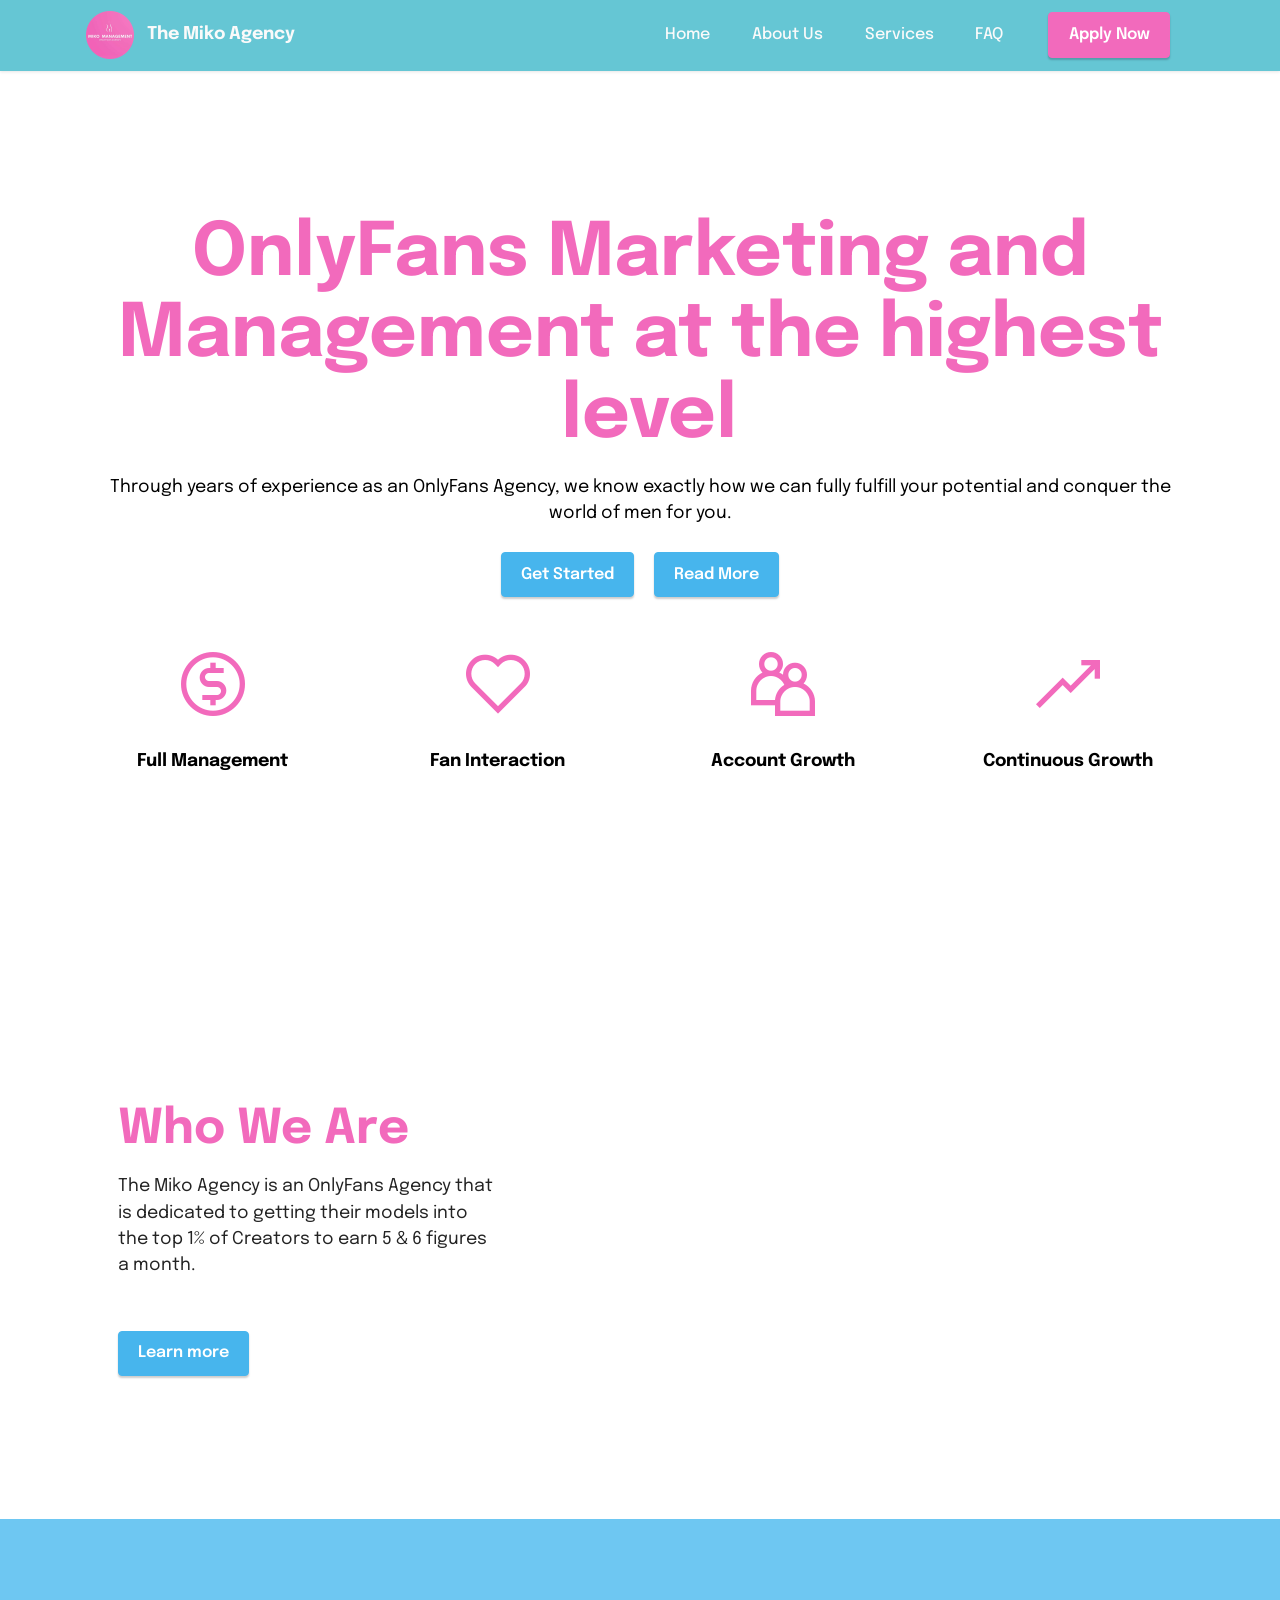
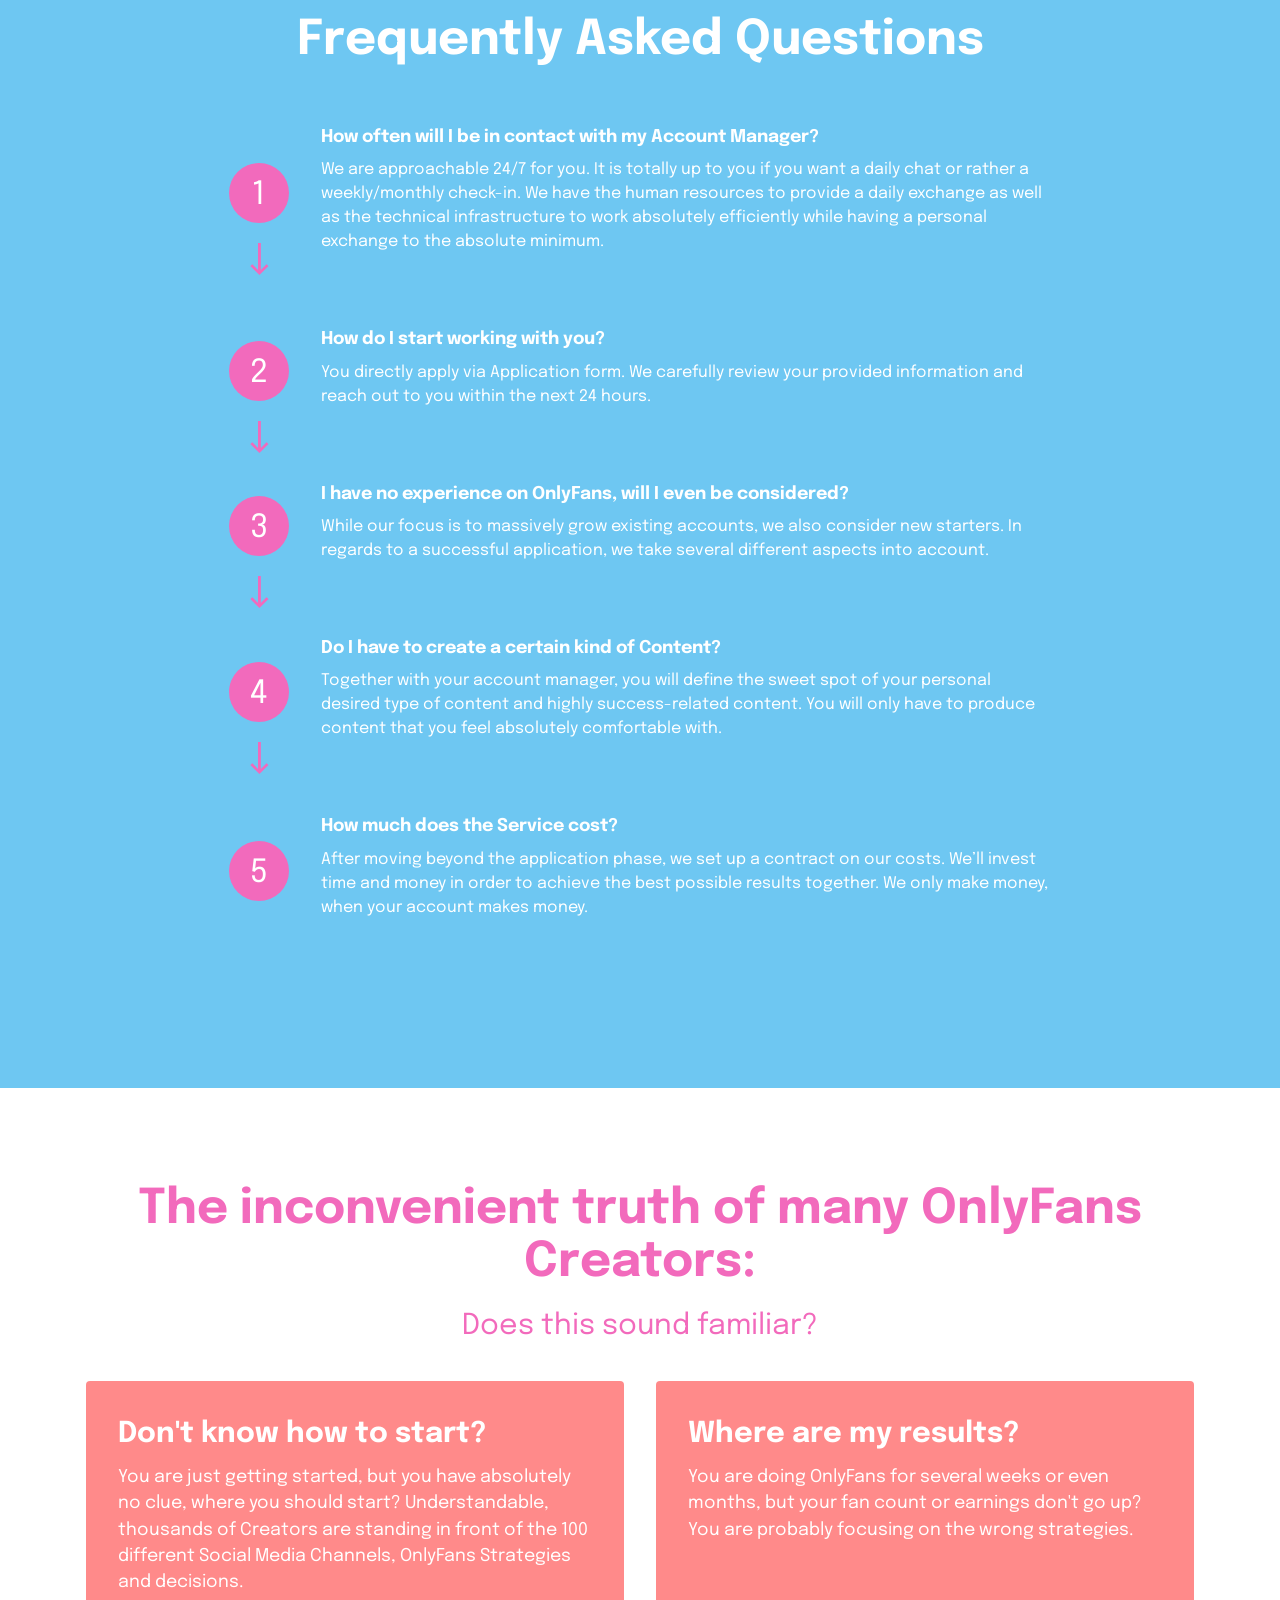
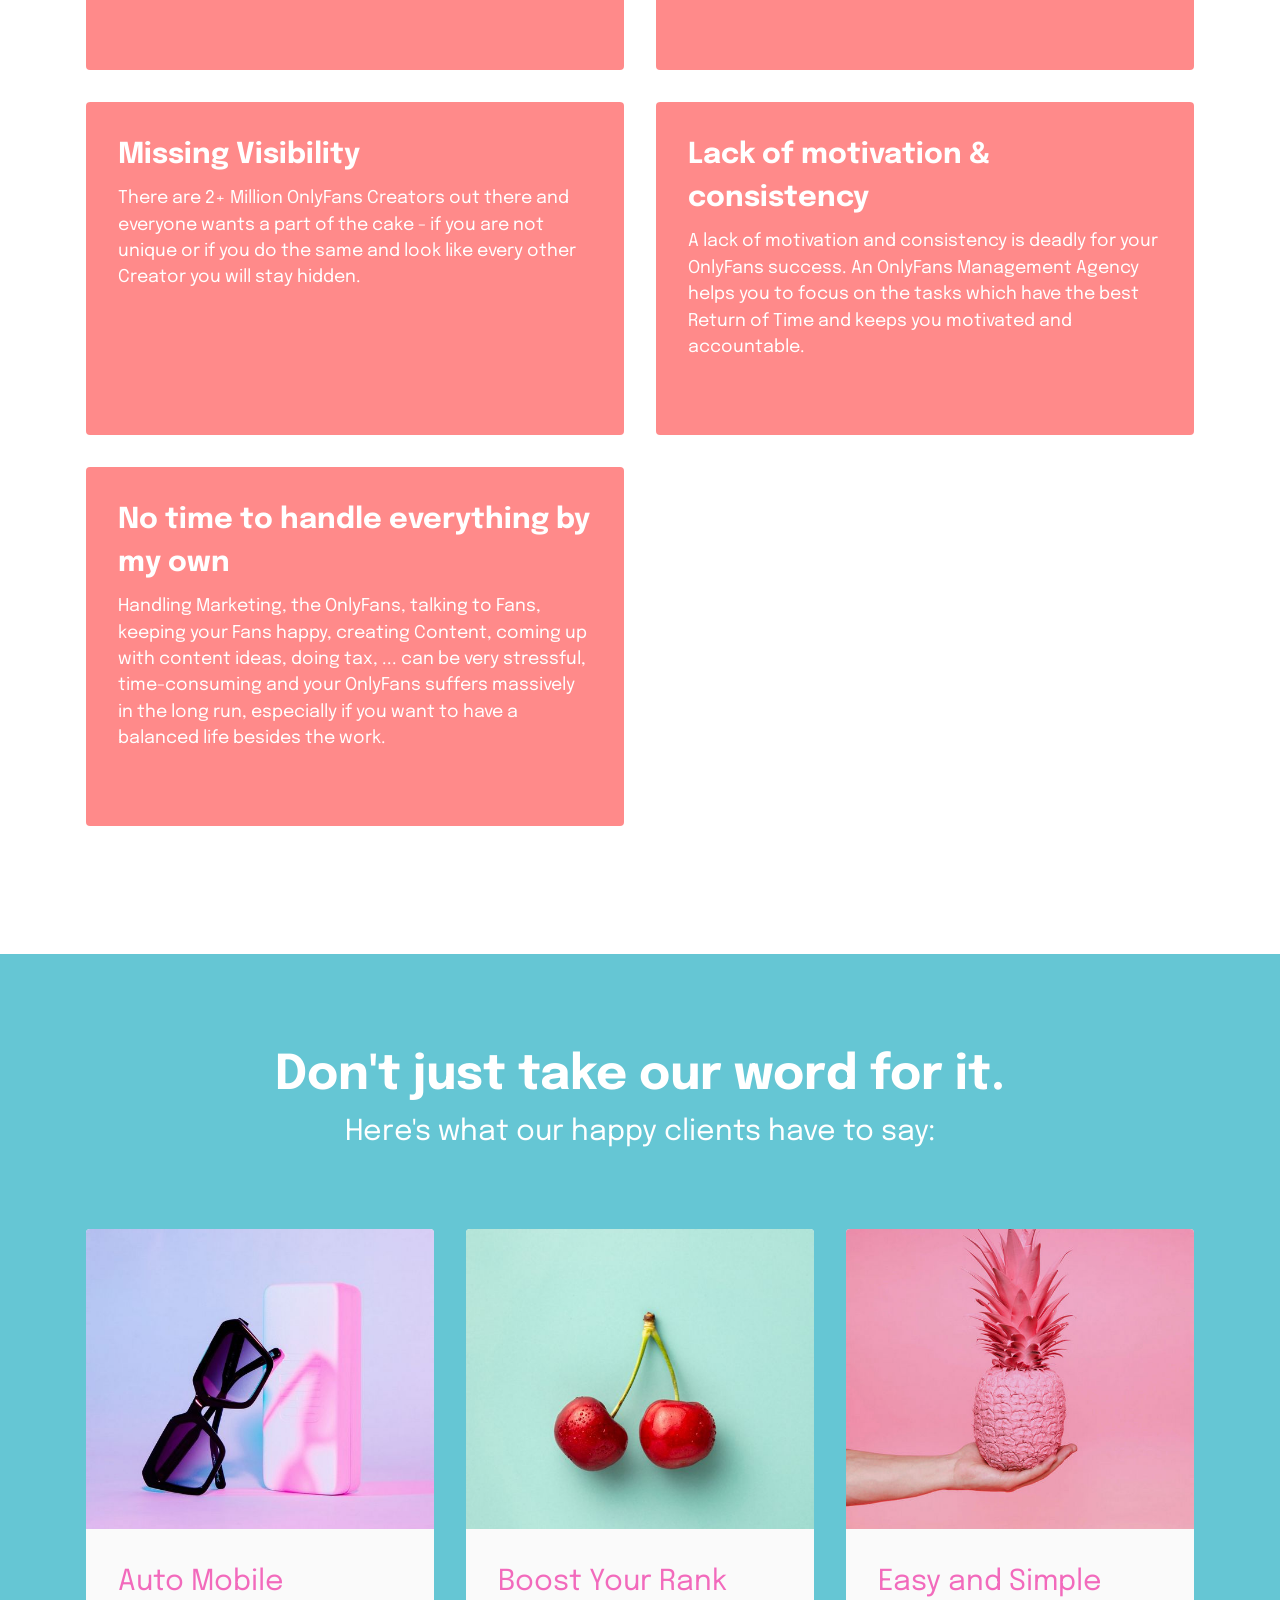
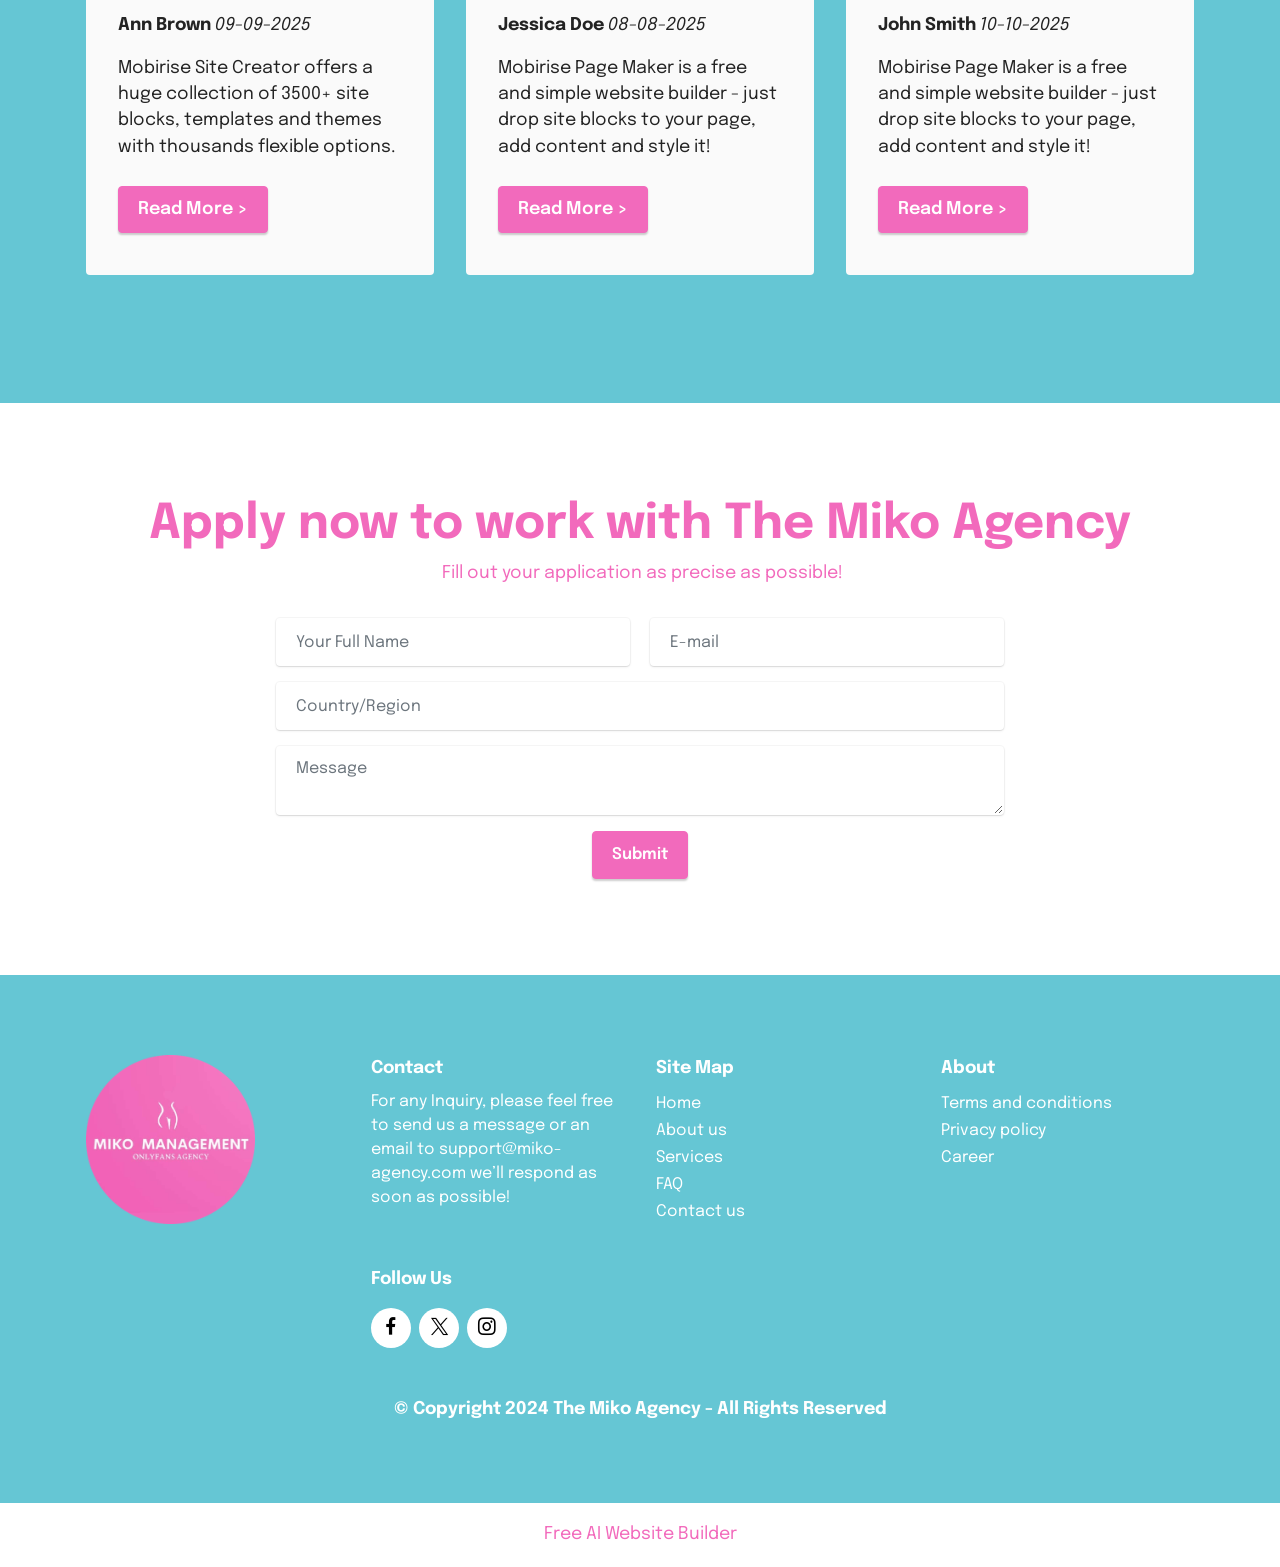
<file: index.html>
<!DOCTYPE html>
<html  >
<head>
  <!-- Site made with Mobirise Website Builder v5.9.18, https://mobirise.com -->
  <meta charset="UTF-8">
  <meta http-equiv="X-UA-Compatible" content="IE=edge">
  <meta name="generator" content="Mobirise v5.9.18, mobirise.com">
  <meta name="viewport" content="width=device-width, initial-scale=1, minimum-scale=1">
  <link rel="shortcut icon" href="assets/images/mikomanagement-modified-1-96x96.png" type="image/x-icon">
  <meta name="description" content="">
  
  
  <title>Home</title>
  <link rel="stylesheet" href="assets/web/assets/mobirise-icons2/mobirise2.css">
  <link rel="stylesheet" href="assets/bootstrap/css/bootstrap.min.css">
  <link rel="stylesheet" href="assets/bootstrap/css/bootstrap-grid.min.css">
  <link rel="stylesheet" href="assets/bootstrap/css/bootstrap-reboot.min.css">
  <link rel="stylesheet" href="assets/dropdown/css/style.css">
  <link rel="stylesheet" href="assets/socicon/css/styles.css">
  <link rel="stylesheet" href="assets/theme/css/style.css">
  <link rel="preload" href="https://fonts.googleapis.com/css?family=Epilogue:100,200,300,400,500,600,700,800,900,100i,200i,300i,400i,500i,600i,700i,800i,900i&display=swap" as="style" onload="this.onload=null;this.rel='stylesheet'">
  <noscript><link rel="stylesheet" href="https://fonts.googleapis.com/css?family=Epilogue:100,200,300,400,500,600,700,800,900,100i,200i,300i,400i,500i,600i,700i,800i,900i&display=swap"></noscript>
  <link rel="preload" as="style" href="assets/mobirise/css/mbr-additional.css?v=UDsIIv"><link rel="stylesheet" href="assets/mobirise/css/mbr-additional.css?v=UDsIIv" type="text/css">

  
  
  
</head>
<body>
  
  <section data-bs-version="5.1" class="menu menu1 cid-ujzXHc0BXi" once="menu" id="menu1-u">
    

    <nav class="navbar navbar-dropdown navbar-expand-lg">
        <div class="container">
            <div class="navbar-brand">
                <span class="navbar-logo">
                    <a href="https://mobiri.se">
                        <img src="assets/images/mikomanagement-modified-1-96x96.png" alt="Mobirise Website Builder" style="height: 3rem;">
                    </a>
                </span>
                <span class="navbar-caption-wrap"><a class="navbar-caption text-white display-7" href="https://mobiri.se">The Miko Agency</a></span>
            </div>
            <button class="navbar-toggler" type="button" data-toggle="collapse" data-bs-toggle="collapse" data-target="#navbarSupportedContent" data-bs-target="#navbarSupportedContent" aria-controls="navbarNavAltMarkup" aria-expanded="false" aria-label="Toggle navigation">
                <div class="hamburger">
                    <span></span>
                    <span></span>
                    <span></span>
                    <span></span>
                </div>
            </button>
            <div class="collapse navbar-collapse" id="navbarSupportedContent">
                <ul class="navbar-nav nav-dropdown" data-app-modern-menu="true"><li class="nav-item"><a class="nav-link link text-white display-4" href="#top">Home</a></li><li class="nav-item"><a class="nav-link link text-white display-4" href="index.html#features19-a">
                            About Us</a></li>
                    <li class="nav-item"><a class="nav-link link text-white display-4" href="index.html#features20-4">Services</a></li>
                    <li class="nav-item"><a class="nav-link link text-white display-4" href="index.html#features10-5">FAQ</a>
                    </li></ul>
                
                <div class="navbar-buttons mbr-section-btn"><a class="btn btn-primary display-4" href="https://mobiri.se">Apply Now</a></div>
            </div>
        </div>
    </nav>
</section>

<section data-bs-version="5.1" class="header19 cid-ujtuPsztgK mbr-fullscreen" id="header19-b">

    

    
    

    <div class="container">
        <div class="media-container">
            <div class="col-md-12 align-center">
                <h1 class="mbr-section-title mbr-white mbr-bold mbr-fonts-style mb-3 display-1">OnlyFans Marketing and Management at the highest<br>&nbsp;level</h1>
                <p class="mbr-text mbr-white mbr-fonts-style display-7">
                    Through years of experience as an OnlyFans Agency, we know exactly how we can fully fulfill your potential and conquer the world of men for you. 
                </p>
                <div class="mbr-section-btn align-center"><a class="btn btn-info display-4" href="https://mobiri.se/">Get Started</a> <a class="btn btn-info display-4" href="https://mobiri.se/">Read More</a></div>

                <div class="row justify-content-center">
                    <div class="item features-without-image col-12 col-md-3">
                        <div class="item-wrapper">
                            <div class="card-box align-center">
                                <span class="mbr-iconfont mobi-mbri-cash mobi-mbri" style="color: rgb(242, 106, 188); fill: rgb(242, 106, 188);"></span>
                                <h4 class="card-title align-center mbr-black mbr-fonts-style display-7">
                                    <strong>Full Management</strong></h4>
                            </div>
                        </div>
                    </div>
                    <div class="item features-without-image col-12 col-md-3">
                        <div class="item-wrapper">
                            <div class="card-box align-center">
                                <span class="mbr-iconfont mobi-mbri-hearth mobi-mbri" style="color: rgb(242, 106, 188); fill: rgb(242, 106, 188);"></span>
                                <h4 class="card-title align-center mbr-black mbr-fonts-style display-7"><strong>Fan Interaction</strong></h4>
                            </div>
                        </div>
                    </div>
                    <div class="item features-without-image col-12 col-md-3">
                        <div class="item-wrapper">
                            <div class="card-box align-center">
                                <span class="mbr-iconfont mobi-mbri-users mobi-mbri" style="color: rgb(242, 106, 188); fill: rgb(242, 106, 188);"></span>
                                <h4 class="card-title align-center mbr-black mbr-fonts-style display-7"><strong>Account Growth</strong></h4>
                            </div>
                        </div>
                    </div>
                    <div class="item features-without-image col-12 col-md-3">
                        <div class="item-wrapper">
                            <div class="card-box align-center">
                                <span class="mbr-iconfont mobi-mbri-growing-chart mobi-mbri" style="color: rgb(242, 106, 188); fill: rgb(242, 106, 188);"></span>
                                <h4 class="card-title align-center mbr-black mbr-fonts-style display-7"><strong>Continuous Growth</strong></h4>
                            </div>
                        </div>
                    </div>
                </div>
            </div>
        </div>
    </div>
</section>

<section data-bs-version="5.1" class="header15 cid-ujcFEGib7o" id="header15-0">
    

    
    

    <div class="container">
        <div class="row justify-content-center">
            <div class="col-12 col-md">
                <div class="text-wrapper">
                    <h2 class="mbr-section-title mb-3 mbr-fonts-style display-2">
                        <strong>Who We Are</strong></h2>
                    <p class="mbr-text mb-3 mbr-fonts-style display-7">The Miko Agency is an OnlyFans Agency that is dedicated to getting their models into the top 1% of Creators to earn 5 &amp; 6 figures a month.
<br>
<br></p>
                    <div class="mbr-section-btn"><a class="btn btn-info display-4" href="https://mobiri.se">Learn more</a></div>
                </div>
            </div>
            <div class="mbr-figure col-12 col-md-7"><iframe class="mbr-embedded-video" src="https://www.youtube.com/embed/-BSQlJxCDcI?rel=0&amp;amp;&amp;showinfo=0&amp;autoplay=0&amp;loop=0" width="1280" height="720" frameborder="0" allowfullscreen></iframe></div>
        </div>
    </div>
</section>

<section data-bs-version="5.1" class="features19 cid-ujtxGXaP5p" id="features20-c">

    
    
    <div class="container">
        <div class="row justify-content-center">
            <div class="col-md-12 col-lg-10">
                <div class="card-wrapper pb-4">
                    <div class="card-box align-center">
                        <h4 class="card-title mbr-fonts-style mb-4 display-2"><strong>Frequently Asked Questions</strong></h4>
                        <p class="mbr-text mbr-fonts-style mb-4 display-7"></p>
                        
                    </div>
                </div>
            </div>
            <div class="col-12 col-md-9">
                <div class="item mbr-flex">
                    <div class="icon-box">
                        <span class="step-number mbr-fonts-style display-5">1</span>
                    </div>
                    <div class="text-box">
                        <h4 class="icon-title card-title mbr-black mbr-fonts-style display-7"><strong>How often will I be in contact with my Account Manager?</strong></h4>
                        <h5 class="icon-text mbr-black mbr-fonts-style display-4">We are approachable 24/7 for you. It is totally up to you if you want a daily chat or rather a weekly/monthly check-in. We have the human resources to provide a daily exchange as well as the technical infrastructure to work absolutely efficiently while having a personal exchange to the absolute minimum.</h5>
                    </div>
                </div>
                <div class="item mbr-flex">
                    <div class="icon-box">
                        <span class="step-number mbr-fonts-style display-5">2</span>
                    </div>
                    <div class="text-box">
                        <h4 class="icon-title card-title mbr-black mbr-fonts-style display-7"><strong>How do I start working with you?</strong></h4>
                        <h5 class="icon-text mbr-black mbr-fonts-style display-4"><div>You directly apply via Application form. We carefully review your provided information and reach out to you within the next 24 hours.</div></h5>
                    </div>
                </div>
                <div class="item mbr-flex">
                    <div class="icon-box">
                        <span class="step-number mbr-fonts-style display-5">3</span>
                    </div>
                    <div class="text-box">
                        <h4 class="icon-title card-title mbr-black mbr-fonts-style display-7"><strong>I have no experience on OnlyFans, will I even be considered?</strong></h4>
                        <h5 class="icon-text mbr-black mbr-fonts-style display-4">While our focus is to massively grow existing accounts, we also consider new starters. In regards to a successful application, we take several different aspects into account.</h5>
                    </div>
                </div>
                <div class="item mbr-flex">
                    <div class="icon-box">
                        <span class="step-number mbr-fonts-style display-5">4</span>
                    </div>
                    <div class="text-box">
                        <h4 class="icon-title card-title mbr-black mbr-fonts-style display-7"><strong>Do I have to create a certain kind of Content?</strong></h4>
                        <h5 class="icon-text mbr-black mbr-fonts-style display-4">Together with your account manager, you will define the sweet spot of your personal desired type of content and highly success-related content. You will only have to produce content that you feel absolutely comfortable with.</h5>
                    </div>
                </div>
                <div class="item mbr-flex last">
                    <div class="icon-box">
                        <span class="step-number mbr-fonts-style display-5">5</span>
                    </div>
                    <div class="text-box">
                        <h4 class="icon-title card-title mbr-black mbr-fonts-style display-7"><strong>How much does the Service cost?</strong></h4>
                        <h5 class="icon-text mbr-black mbr-fonts-style display-4">After moving beyond the application phase, we set up a contract on our costs. We’ll invest time and money in order to achieve the best possible results together. We only make money, when your account makes money.&nbsp;</h5>
                    </div>
                </div>
                
                
                
                
                
            </div>
        </div>
    </div>
</section>

<section data-bs-version="5.1" class="features8 cid-ujnOFfaL3t" id="features8-4">
    <!---->
    

    
    
    <div class="container">
        <div class="row">
            <div class="title col-12">
                <h5 class="mbr-section-title mbr-fonts-style mb-3 display-2"><strong>The inconvenient truth of&nbsp;</strong><strong>many OnlyFans Creators:</strong><div><strong>
</strong></div><div><strong>
</strong></div></h5>
                <h6 class="mbr-section-subtitle mbr-fonts-style mb-4 display-5">Does this sound familiar?</h6>
            </div>
            <div class="card col-12 col-md-6">
                <div class="card-wrapper">
                    <div class="top-line">
                        <h6 class="card-title mbr-fonts-style display-5"><strong>Don't know how to start?</strong></h6>
                        <p class="mbr-text cost mbr-fonts-style display-5"></p>
                    </div>
                    <div class="bottom-line">
                        <p class="mbr-text mbr-fonts-style display-7">You are just getting started, but you have absolutely no clue, where you should start? Understandable, thousands of Creators are standing in front of the 100 different Social Media Channels, OnlyFans Strategies and decisions.
<br>
<br></p>
                    </div>
                </div>
            </div>
            <div class="card col-12 col-md-6">
                <div class="card-wrapper">
                    <div class="top-line">
                        <h6 class="card-title mbr-fonts-style display-5"><strong>Where are my results?</strong></h6>
                        <p class="mbr-text cost mbr-fonts-style display-5"></p>
                    </div>
                    <div class="bottom-line">
                        <p class="mbr-text mbr-fonts-style display-7">You are doing OnlyFans for several weeks or even months, but your fan count or earnings don't go up? You are probably focusing on the wrong strategies.
<br>
<br></p>
                    </div>
                </div>
            </div>
            <div class="card col-12 col-md-6">
                <div class="card-wrapper">
                    <div class="top-line">
                        <h6 class="card-title mbr-fonts-style display-5"><strong>Missing Visibility</strong></h6>
                        <p class="mbr-text cost mbr-fonts-style display-5"></p>
                    </div>
                    <div class="bottom-line">
                        <p class="mbr-text mbr-fonts-style display-7">There are 2+ Million OnlyFans Creators out there and everyone wants a part of the cake - if you are not unique or if you do the same and look like every other Creator you will stay hidden.<br></p>
                    </div>
                </div>
            </div>
            <div class="card col-12 col-md-6">
                <div class="card-wrapper">
                    <div class="top-line">
                        <h6 class="card-title mbr-fonts-style display-5"><strong>Lack of motivation &amp; consistency</strong></h6>
                        <p class="mbr-text cost mbr-fonts-style display-5"></p>
                    </div>
                    <div class="bottom-line">
                        <p class="mbr-text mbr-fonts-style display-7">A lack of motivation and consistency is deadly for your OnlyFans success. An OnlyFans Management Agency helps you to focus on the tasks which have the best Return of Time and keeps you motivated and accountable.
<br>
<br></p>
                    </div>
                </div>
            </div>
            <div class="card col-12 col-md-6">
                <div class="card-wrapper">
                    <div class="top-line">
                        <h6 class="card-title mbr-fonts-style display-5"><strong>No time to handle everything by my own</strong></h6>
                        <p class="mbr-text cost mbr-fonts-style display-5"></p>
                    </div>
                    <div class="bottom-line">
                        <p class="mbr-text mbr-fonts-style display-7">Handling Marketing, the OnlyFans, talking to Fans, keeping your Fans happy, creating Content, coming up with content ideas, doing tax, ... can be very stressful, time-consuming and your OnlyFans suffers massively in the long run, especially if you want to have a balanced life besides the work. 
<br>
<br></p>
                    </div>
                </div>
            </div>
            
            
            
            
            
            
            
        </div>
    </div>
</section>

<section data-bs-version="5.1" class="content2 cid-ujnRcDNJCY" id="content2-5">
    
    
    <div class="container">
        <div class="mbr-section-head">
            <h4 class="mbr-section-title mbr-fonts-style align-center mb-0 display-2"><strong>Don't just take our word for it.</strong></h4>
            <h5 class="mbr-section-subtitle mbr-fonts-style align-center mb-0 mt-2 display-5">Here's what our happy clients have to say:
<div><br></div></h5>
        </div>
        <div class="row mt-4">
            <div class="item features-image сol-12 col-md-6 col-lg-4 active">
                <div class="item-wrapper">
                    <div class="item-img">
                        <img src="assets/images/product4.jpg" alt="Mobirise Website Builder" title="" data-slide-to="0" data-bs-slide-to="0">
                    </div>
                    <div class="item-content">
                        <h5 class="item-title mbr-fonts-style display-5"><a href="#top" class="text-primary">Auto Mobile</a></h5>
                        <h6 class="item-subtitle mbr-fonts-style mt-1 display-7"><strong style="">Ann
                                Brown</strong><em>&nbsp;09-09-2025</em></h6>
                        <p class="mbr-text mbr-fonts-style mt-3 display-7">Mobirise Site Creator offers a huge
                            collection of 3500+ site blocks, templates and themes with thousands flexible options.<br>
                        </p>
                    </div>
                    <div class="mbr-section-btn item-footer mt-2"><a href="" class="btn btn-primary item-btn display-7" target="_blank">Read More
                            &gt;</a></div>
                </div>
            </div><div class="item features-image сol-12 col-md-6 col-lg-4">
                <div class="item-wrapper">
                    <div class="item-img">
                        <img src="assets/images/product3.jpg" alt="Mobirise Website Builder" title="" data-slide-to="1" data-bs-slide-to="1">
                    </div>
                    <div class="item-content">
                        <h5 class="item-title mbr-fonts-style display-5"><a href="#top" class="text-primary">Boost Your Rank</a></h5>
                        <h6 class="item-subtitle mbr-fonts-style mt-1 display-7"><strong style="">Jessica Doe
                            </strong><em>08-08-2025</em></h6>
                        <p class="mbr-text mbr-fonts-style mt-3 display-7">Mobirise Page Maker is a free and simple
                            website builder - just drop site blocks to your page, add content and style it!</p>
                    </div>
                    <div class="mbr-section-btn item-footer mt-2"><a href="" class="btn btn-primary item-btn display-7" target="_blank">Read More
                            &gt;</a></div>
                </div>
            </div>
            
            <div class="item features-image сol-12 col-md-6 col-lg-4">
                <div class="item-wrapper">
                    <div class="item-img">
                        <img src="assets/images/product5.jpg" alt="Mobirise Website Builder" title="" data-slide-to="2" data-bs-slide-to="2">
                    </div>
                    <div class="item-content">
                        <h5 class="item-title mbr-fonts-style display-5"><a href="#top" class="text-primary">Easy and Simple</a></h5>
                        <h6 class="item-subtitle mbr-fonts-style mt-1 display-7">
                            <strong style="">John Smith</strong><em> 10-10-2025</em></h6>
                        <p class="mbr-text mbr-fonts-style mt-3 display-7">Mobirise Page Maker is a free and simple
                            website builder - just drop site blocks to your page, add content and style it!</p>
                    </div>
                    <div class="mbr-section-btn item-footer mt-2"><a href="" class="btn item-btn btn-primary display-7" target="_blank">Read More
                            &gt;</a></div>
                </div>
            </div>

        </div>
    </div>
</section>

<section data-bs-version="5.1" class="form5 cid-ujoaJxrpaV" id="form5-9">
    
    
    <div class="container">
        <div class="mbr-section-head">
            <h3 class="mbr-section-title mbr-fonts-style align-center mb-0 display-2">
                <strong>Apply now to work with The Miko&nbsp;</strong><strong>Agency</strong></h3>
            <h4 class="mbr-section-subtitle mbr-fonts-style align-center mb-0 mt-2 display-7">&nbsp;Fill out your application as precise as possible!</h4>
        </div>
        <div class="row justify-content-center mt-4">
            <div class="col-lg-8 mx-auto mbr-form" data-form-type="formoid">
                <form action="https://mobirise.eu/" method="POST" class="mbr-form form-with-styler" data-form-title="Form Name"><input type="hidden" name="email" data-form-email="true" value="6HRL1ruZca9amsEFdesMYqYchIqqakLl+eYu9loXyUcTyL9yhZwVdwbT7Uw1Du+kuiRcHcdQWjcOCn6WCmexFpviOwG0Po0+g/k4Y4qGDus80Tf/LSOp+7UNcoGz0g3r">
                    <div class="row">
                        <div hidden="hidden" data-form-alert="" class="alert alert-success col-12">Thanks for filling out the form!</div>
                        <div hidden="hidden" data-form-alert-danger="" class="alert alert-danger col-12">
                            Oops...! some problem!
                        </div>
                    </div>
                    <div class="dragArea row">
                        <div class="col-md col-sm-12 form-group mb-3" data-for="name">
                            <input type="text" name="name" placeholder="Your Full Name" data-form-field="name" class="form-control" value="" id="name-form5-9">
                        </div>
                        <div class="col-md col-sm-12 form-group mb-3" data-for="email">
                            <input type="email" name="email" placeholder="E-mail" data-form-field="email" class="form-control" value="" id="email-form5-9">
                        </div>
                        <div class="col-12 form-group mb-3" data-for="url">
                            <input type="url" name="url" placeholder="Country/Region" data-form-field="url" class="form-control" value="" id="url-form5-9">
                        </div>
                        <div class="col-12 form-group mb-3" data-for="textarea">
                            <textarea name="textarea" placeholder="Message" data-form-field="textarea" class="form-control" id="textarea-form5-9"></textarea>
                        </div>
                        <div class="col-lg-12 col-md-12 col-sm-12 align-center mbr-section-btn"><button type="submit" class="btn btn-primary display-4">Submit</button></div>
                    </div>
                </form>
            </div>
        </div>
    </div>
</section>

<section data-bs-version="5.1" class="footer4 cid-ujnIpczBEh" once="footers" id="footer4-1">

    

    
    
    <div class="container">
        <div class="row mbr-white">
            <div class="col-6 col-lg-3">
                <div class="media-wrap col-md-8 col-12">
                    <a href="https://mobiri.se/">
                        <img src="assets/images/mikomanagement-modified-1-397x397.png" alt="Mobirise Website Builder">
                    </a>
                </div>
            </div>
            <div class="col-12 col-md-6 col-lg-3">
                <h5 class="mbr-section-subtitle mbr-fonts-style mb-2 display-7">
                    <strong>Contact</strong></h5>
                <p class="mbr-text mbr-fonts-style mb-4 display-4">For any Inquiry, please feel free to send us a message or an email to support@miko-agency.com we’ll respond as soon as possible!
<br>
<br></p>
                <h5 class="mbr-section-subtitle mbr-fonts-style mb-3 display-7">
                    <strong>Follow Us</strong>
                </h5>
                <div class="social-row display-7">
                    <div class="soc-item">
                        <a href="https://twitter.com/mobirise" target="_blank">
                            <span class="mbr-iconfont socicon-facebook socicon" style="color: rgb(0, 0, 0); fill: rgb(0, 0, 0);"></span>
                        </a>
                    </div>
                    <div class="soc-item">
                        <a href="https://twitter.com/mobirise" target="_blank">
                            <span class="mbr-iconfont socicon-twitter socicon" style="color: rgb(0, 0, 0); fill: rgb(0, 0, 0);"></span>
                        </a>
                    </div>
                    <div class="soc-item">
                        <a href="https://twitter.com/mobirise" target="_blank">
                            <span class="mbr-iconfont socicon-instagram socicon" style="color: rgb(0, 0, 0); fill: rgb(0, 0, 0);"></span>
                        </a>
                    </div>
                    
                </div>
            </div>
            <div class="col-12 col-md-6 col-lg-3">
                <h5 class="mbr-section-subtitle mbr-fonts-style mb-2 display-7">
                    <strong>Site Map</strong></h5>
                <ul class="list mbr-fonts-style display-4">
                    <li class="mbr-text item-wrap"><span style="font-size: 1rem;">Home<br>About us<br>Services</span></li>
                    <li class="mbr-text item-wrap">FAQ<br>Contact us</li>
                </ul>
            </div>
            <div class="col-12 col-md-6 col-lg-3">
                <h5 class="mbr-section-subtitle mbr-fonts-style mb-2 display-7">
                    <strong>About</strong></h5>
                <ul class="list mbr-fonts-style display-4">
                    <li class="mbr-text item-wrap"><span style="font-size: 1rem;">Terms and conditions<br>Privacy policy</span></li>
                    <li class="mbr-text item-wrap">Career</li>
                </ul>
            </div>
            <div class="col-12 mt-4">
                <p class="mbr-text mb-0 mbr-fonts-style copyright align-center display-7"><strong>
                    © Copyright 2024 The Miko Agency - All Rights Reserved
                </strong></p>
            </div>
        </div>
    </div>
</section><section class="display-7" style="padding: 0;align-items: center;justify-content: center;flex-wrap: wrap;    align-content: center;display: flex;position: relative;height: 4rem;"><a href="https://mobiri.se/3315433" style="flex: 1 1;height: 4rem;position: absolute;width: 100%;z-index: 1;"><img alt="" style="height: 4rem;" src="[data-uri]"></a><p style="margin: 0;text-align: center;" class="display-7">&#8204;</p><a style="z-index:1" href="https://mobirise.com/builder/ai-website-builder.html">Free AI Website Builder</a></section><script src="assets/bootstrap/js/bootstrap.bundle.min.js"></script>  <script src="assets/smoothscroll/smooth-scroll.js"></script>  <script src="assets/ytplayer/index.js"></script>  <script src="assets/vimeoplayer/player.js"></script>  <script src="assets/dropdown/js/navbar-dropdown.js"></script>  <script src="assets/theme/js/script.js"></script>  <script src="assets/formoid/formoid.min.js"></script>  
  
  
</body>
</html>
</file>
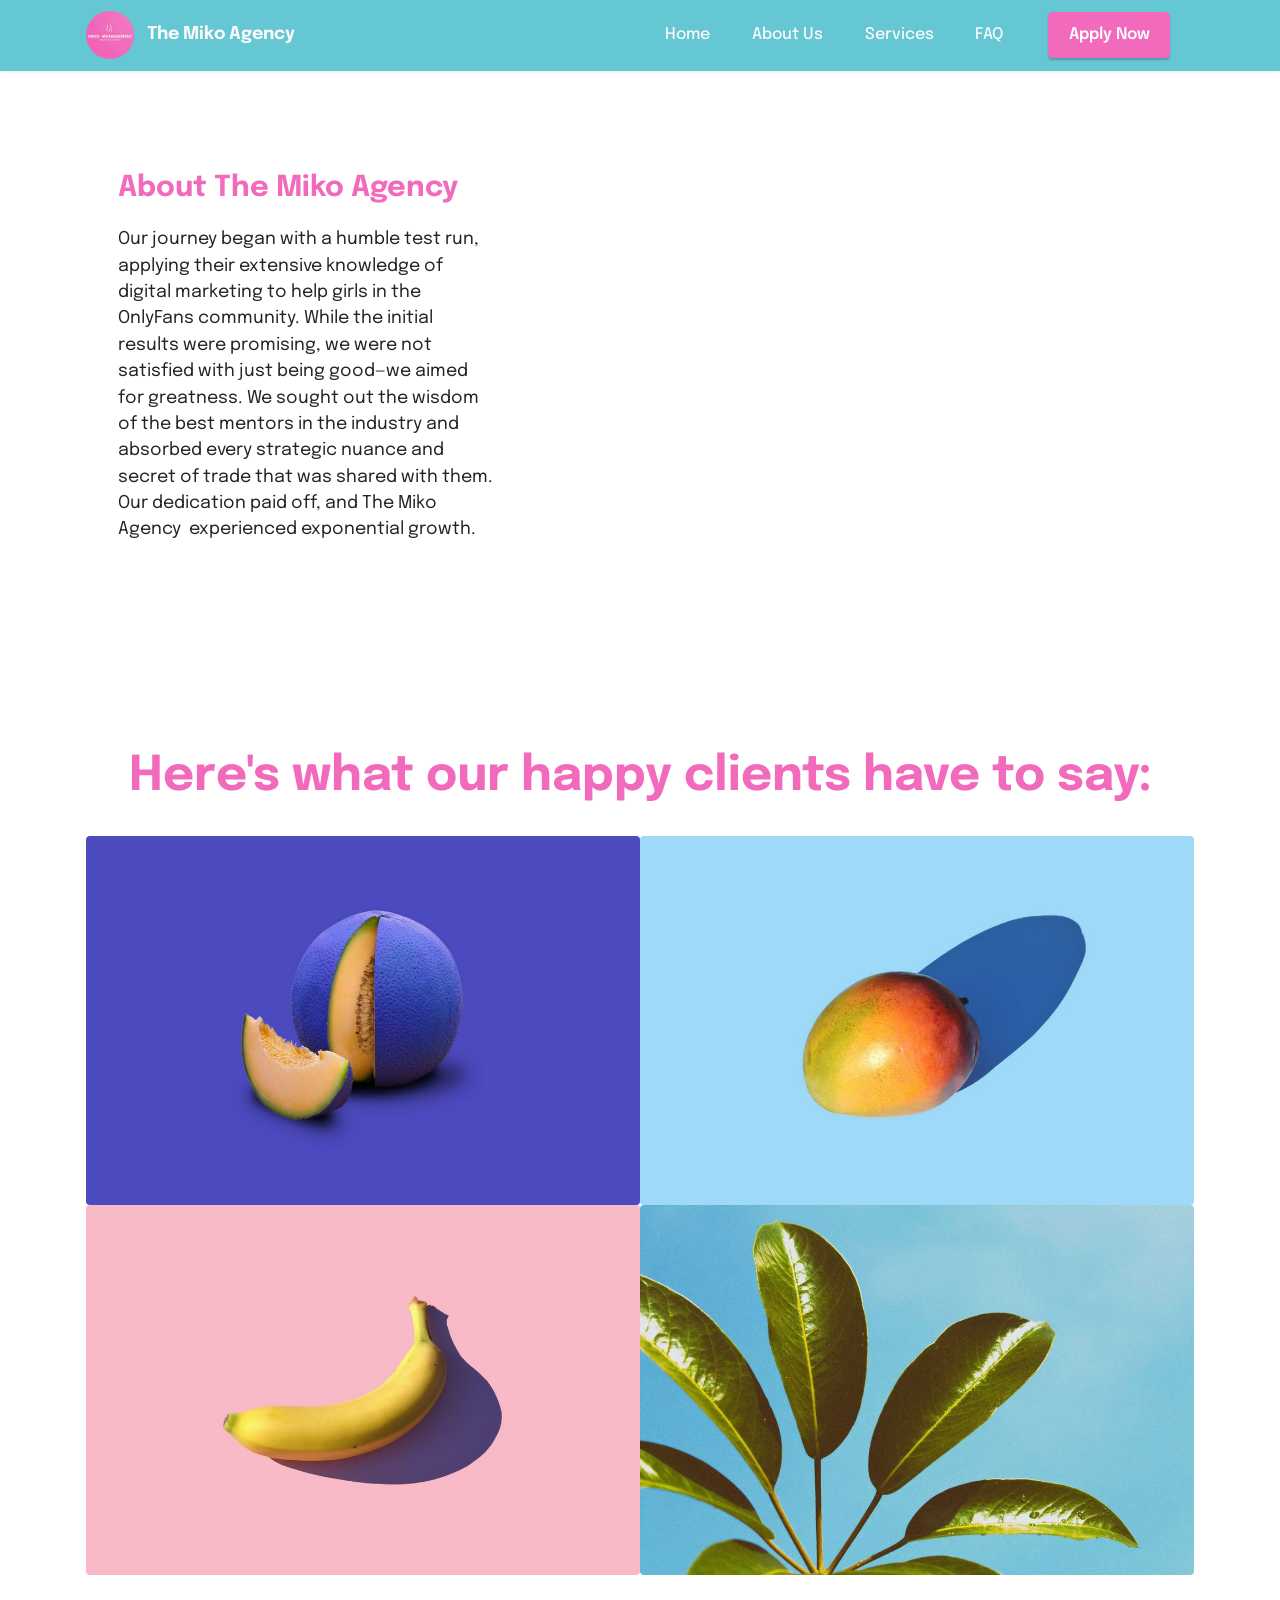
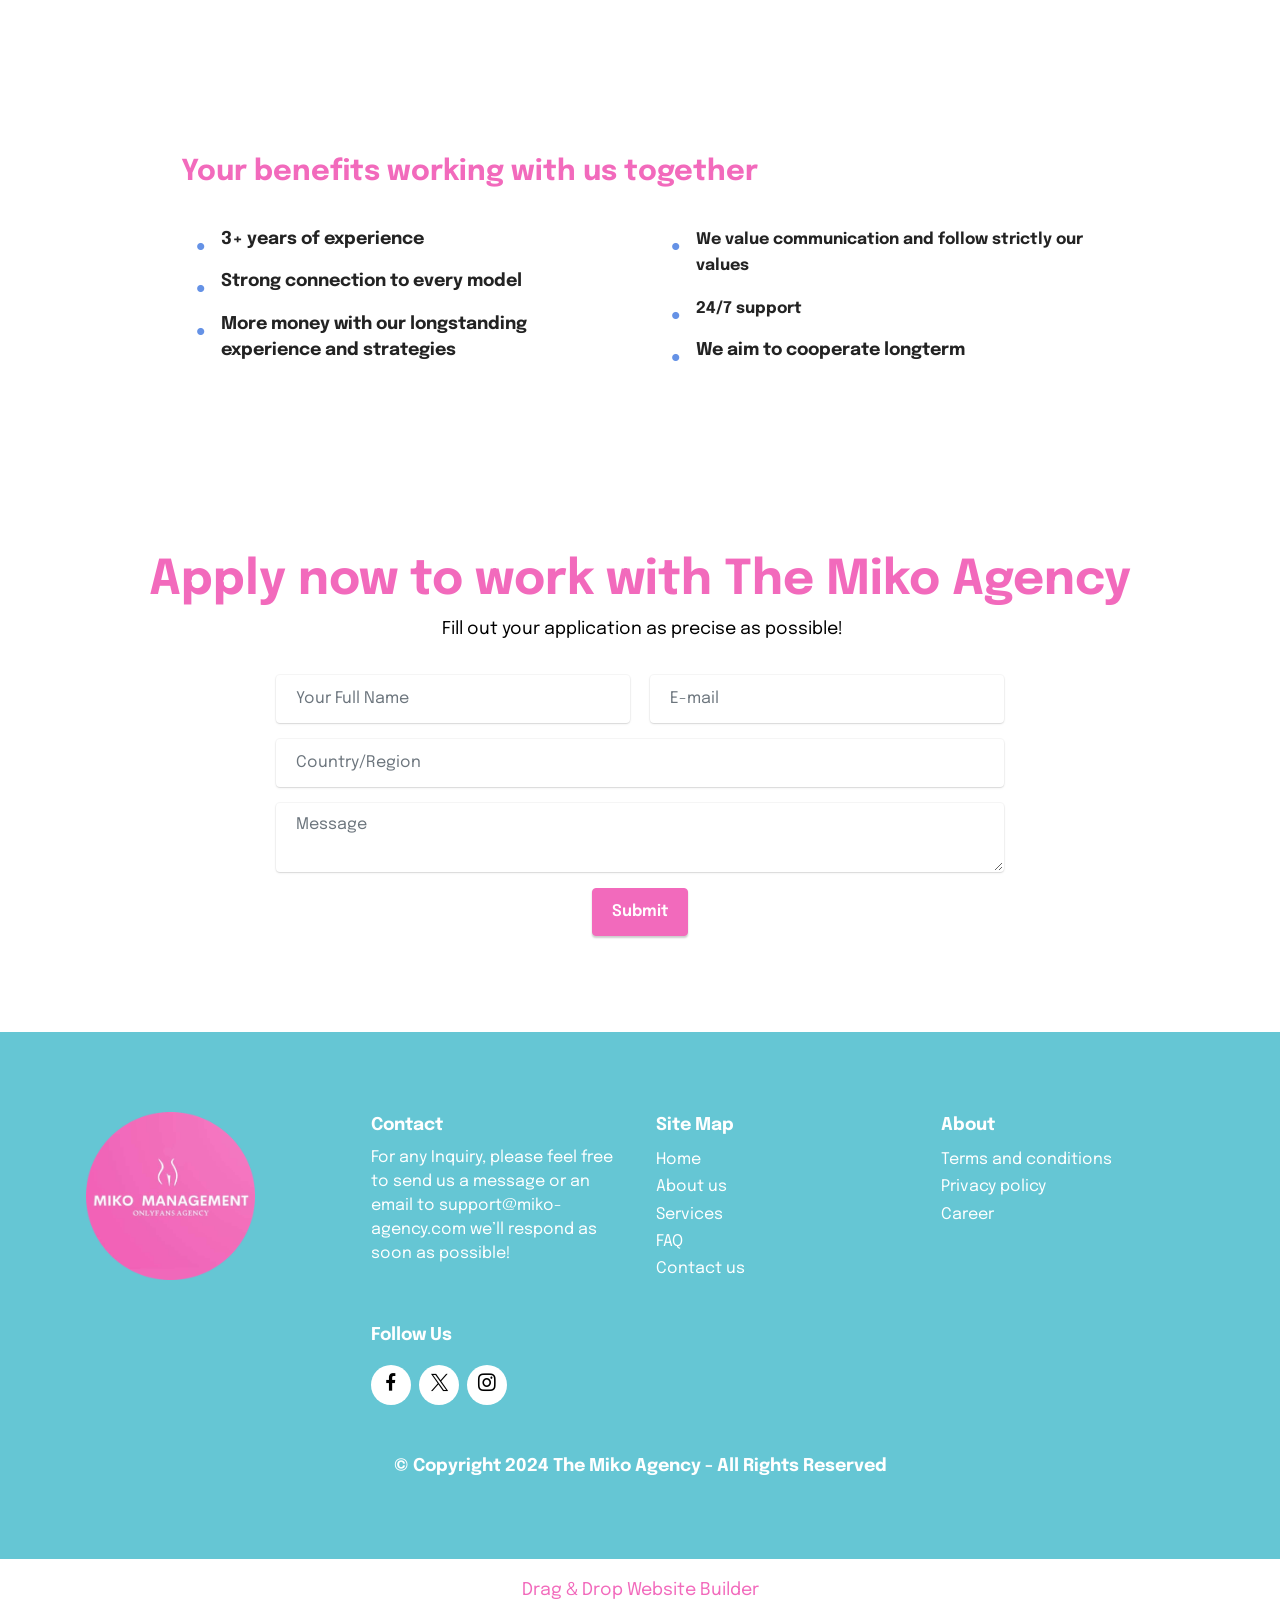
<file: page1.html>
<!DOCTYPE html>
<html  >
<head>
  <!-- Site made with Mobirise Website Builder v5.9.18, https://mobirise.com -->
  <meta charset="UTF-8">
  <meta http-equiv="X-UA-Compatible" content="IE=edge">
  <meta name="generator" content="Mobirise v5.9.18, mobirise.com">
  <meta name="viewport" content="width=device-width, initial-scale=1, minimum-scale=1">
  <link rel="shortcut icon" href="assets/images/mikomanagement-modified-1-96x96.png" type="image/x-icon">
  <meta name="description" content="">
  
  
  <title>About Us</title>
  <link rel="stylesheet" href="assets/bootstrap/css/bootstrap.min.css">
  <link rel="stylesheet" href="assets/bootstrap/css/bootstrap-grid.min.css">
  <link rel="stylesheet" href="assets/bootstrap/css/bootstrap-reboot.min.css">
  <link rel="stylesheet" href="assets/dropdown/css/style.css">
  <link rel="stylesheet" href="assets/socicon/css/styles.css">
  <link rel="stylesheet" href="assets/theme/css/style.css">
  <link rel="preload" href="https://fonts.googleapis.com/css?family=Epilogue:100,200,300,400,500,600,700,800,900,100i,200i,300i,400i,500i,600i,700i,800i,900i&display=swap" as="style" onload="this.onload=null;this.rel='stylesheet'">
  <noscript><link rel="stylesheet" href="https://fonts.googleapis.com/css?family=Epilogue:100,200,300,400,500,600,700,800,900,100i,200i,300i,400i,500i,600i,700i,800i,900i&display=swap"></noscript>
  <link rel="preload" as="style" href="assets/mobirise/css/mbr-additional.css?v=jwiQTS"><link rel="stylesheet" href="assets/mobirise/css/mbr-additional.css?v=jwiQTS" type="text/css">

  
  
  
</head>
<body>
  
  <section data-bs-version="5.1" class="menu menu1 cid-ujzXHc0BXi" once="menu" id="menu1-u">
    

    <nav class="navbar navbar-dropdown navbar-expand-lg">
        <div class="container">
            <div class="navbar-brand">
                <span class="navbar-logo">
                    <a href="https://mobiri.se">
                        <img src="assets/images/mikomanagement-modified-1-96x96.png" alt="Mobirise Website Builder" style="height: 3rem;">
                    </a>
                </span>
                <span class="navbar-caption-wrap"><a class="navbar-caption text-white display-7" href="https://mobiri.se">The Miko Agency</a></span>
            </div>
            <button class="navbar-toggler" type="button" data-toggle="collapse" data-bs-toggle="collapse" data-target="#navbarSupportedContent" data-bs-target="#navbarSupportedContent" aria-controls="navbarNavAltMarkup" aria-expanded="false" aria-label="Toggle navigation">
                <div class="hamburger">
                    <span></span>
                    <span></span>
                    <span></span>
                    <span></span>
                </div>
            </button>
            <div class="collapse navbar-collapse" id="navbarSupportedContent">
                <ul class="navbar-nav nav-dropdown" data-app-modern-menu="true"><li class="nav-item"><a class="nav-link link text-white display-4" href="#top">Home</a></li><li class="nav-item"><a class="nav-link link text-white display-4" href="index.html#features19-a">
                            About Us</a></li>
                    <li class="nav-item"><a class="nav-link link text-white display-4" href="index.html#features20-4">Services</a></li>
                    <li class="nav-item"><a class="nav-link link text-white display-4" href="index.html#features10-5">FAQ</a>
                    </li></ul>
                
                <div class="navbar-buttons mbr-section-btn"><a class="btn btn-primary display-4" href="https://mobiri.se">Apply Now</a></div>
            </div>
        </div>
    </nav>
</section>

<section data-bs-version="5.1" class="header15 cid-ujtSoOf9xh" id="header15-f">
    

    
    

    <div class="container">
        <div class="row justify-content-center">
            <div class="col-12 col-md">
                <div class="text-wrapper">
                    <h2 class="mbr-section-title mb-3 mbr-fonts-style display-5">
                        <strong>About The Miko Agency</strong></h2>
                    <p class="mbr-text mb-3 mbr-fonts-style display-7">Our journey began with a humble test run, applying their extensive knowledge of digital marketing to help girls in the OnlyFans community. While the initial results were promising, we were not satisfied with just being good—we aimed for greatness. We sought out the wisdom of the best mentors in the industry and absorbed every strategic nuance and secret of trade that was shared with them. Our dedication paid off, and The Miko Agency&nbsp; experienced exponential growth.<br></p>
                    
                </div>
            </div>
            <div class="mbr-figure col-12 col-md-7"><iframe class="mbr-embedded-video" src="https://www.youtube.com/embed/-BSQlJxCDcI?rel=0&amp;amp;&amp;showinfo=0&amp;autoplay=0&amp;loop=0" width="1280" height="720" frameborder="0" allowfullscreen></iframe></div>
        </div>
    </div>
</section>

<section data-bs-version="5.1" class="gallery1 cid-ujtWOcGFcX" id="gallery1-q">
    
    
    <div class="container">
        <div class="mbr-section-head">
            <h4 class="mbr-section-title mbr-fonts-style align-center mb-0 display-2"><strong>Here's what our happy clients have to say:</strong></h4>
            
        </div>
        <div class="row mt-4">
            <div class="item features-image сol-12 col-md-6 col-lg-6">
                <div class="item-wrapper">
                    <div class="item-img">
                        <img src="assets/images/features1.jpg" alt="Mobirise Website Builder">
                    </div>
                    
                    
                </div>
            </div>
            <div class="item features-image сol-12 col-md-6 col-lg-6">
                <div class="item-wrapper">
                    <div class="item-img">
                        <img src="assets/images/features2.jpg" alt="Mobirise Website Builder">
                    </div>
                    
                    
                </div>
            </div>
            <div class="item features-image сol-12 col-md-6 col-lg-6">
                <div class="item-wrapper">
                    <div class="item-img">
                        <img src="assets/images/features3.jpg" alt="Mobirise Website Builder">
                    </div>
                    
                    
                </div>
            </div>
            <div class="item features-image сol-12 col-md-6 col-lg-6">
                <div class="item-wrapper">
                    <div class="item-img">
                        <img src="assets/images/features4.jpg" alt="Mobirise Website Builder" title="">
                    </div>
                    
                    
                </div>
            </div>
        </div>
    </div>
</section>

<section data-bs-version="5.1" class="content13 cid-ujtX1OrPJL" id="content13-r">
    

    
    
    <div class="container">
        <div class="row justify-content-center">
            <div class="col-md-12 col-lg-10">
                <h3 class="mbr-section-title mbr-fonts-style mb-4 display-5"><strong>Your benefits working with us together</strong></h3>
            </div>
        </div>
        <div class="row justify-content-center">
            <div class="col-md-12 col-lg-10">
                <div class="row justify-content-center">
                    <div class="col-12 col-lg-6">
                        <ul class="list mbr-fonts-style display-7">
                            <li><strong>3+ years of experience</strong><br></li>
                            <li><strong>Strong connection to every model<br></strong></li><li><strong>More money with our longstanding experience and strategies</strong></li>
                        </ul>
                    </div>
                    <div class="col-12 col-lg-6">
                        <ul class="list mbr-fonts-style display-7">
                            <li><strong style="font-size: 1rem;">We value communication and follow strictly our values
</strong></li><li><strong style="font-size: 1rem;">24/7 support</strong><br></li><li><strong>We aim to cooperate longterm</strong></li>
                        </ul>
                    </div>
                </div>
            </div>
        </div>
    </div>
</section>

<section data-bs-version="5.1" class="form5 cid-uju0B5t9pH" id="form5-s">
    
    
    <div class="container">
        <div class="mbr-section-head">
            <h3 class="mbr-section-title mbr-fonts-style align-center mb-0 display-2">
                <strong>Apply now to work with The Miko&nbsp;</strong><strong>Agency</strong></h3>
            <h4 class="mbr-section-subtitle mbr-fonts-style align-center mb-0 mt-2 display-7">&nbsp;Fill out your application as precise as possible!</h4>
        </div>
        <div class="row justify-content-center mt-4">
            <div class="col-lg-8 mx-auto mbr-form" data-form-type="formoid">
                <form action="https://mobirise.eu/" method="POST" class="mbr-form form-with-styler" data-form-title="Form Name"><input type="hidden" name="email" data-form-email="true" value="AuxejH/RA6fqij8yD/yfZ+eglksik8tPuBJcA+/xtpy86l7Vt7Xc3En97De3X8wjBEm8NnoSOBYOGlywdkLWvAy40FcfxveVfz+2TsRuDZR7J3dytSho2UGEZOOyy83W">
                    <div class="row">
                        <div hidden="hidden" data-form-alert="" class="alert alert-success col-12">Thanks for filling out the form!</div>
                        <div hidden="hidden" data-form-alert-danger="" class="alert alert-danger col-12">
                            Oops...! some problem!
                        </div>
                    </div>
                    <div class="dragArea row">
                        <div class="col-md col-sm-12 form-group mb-3" data-for="name">
                            <input type="text" name="name" placeholder="Your Full Name" data-form-field="name" class="form-control" value="" id="name-form5-s">
                        </div>
                        <div class="col-md col-sm-12 form-group mb-3" data-for="email">
                            <input type="email" name="email" placeholder="E-mail" data-form-field="email" class="form-control" value="" id="email-form5-s">
                        </div>
                        <div class="col-12 form-group mb-3" data-for="url">
                            <input type="url" name="url" placeholder="Country/Region" data-form-field="url" class="form-control" value="" id="url-form5-s">
                        </div>
                        <div class="col-12 form-group mb-3" data-for="textarea">
                            <textarea name="textarea" placeholder="Message" data-form-field="textarea" class="form-control" id="textarea-form5-s"></textarea>
                        </div>
                        <div class="col-lg-12 col-md-12 col-sm-12 align-center mbr-section-btn"><button type="submit" class="btn btn-primary display-4">Submit</button></div>
                    </div>
                </form>
            </div>
        </div>
    </div>
</section>

<section data-bs-version="5.1" class="footer4 cid-ujnIpczBEh" once="footers" id="footer4-1">

    

    
    
    <div class="container">
        <div class="row mbr-white">
            <div class="col-6 col-lg-3">
                <div class="media-wrap col-md-8 col-12">
                    <a href="https://mobiri.se/">
                        <img src="assets/images/mikomanagement-modified-1-397x397.png" alt="Mobirise Website Builder">
                    </a>
                </div>
            </div>
            <div class="col-12 col-md-6 col-lg-3">
                <h5 class="mbr-section-subtitle mbr-fonts-style mb-2 display-7">
                    <strong>Contact</strong></h5>
                <p class="mbr-text mbr-fonts-style mb-4 display-4">For any Inquiry, please feel free to send us a message or an email to support@miko-agency.com we’ll respond as soon as possible!
<br>
<br></p>
                <h5 class="mbr-section-subtitle mbr-fonts-style mb-3 display-7">
                    <strong>Follow Us</strong>
                </h5>
                <div class="social-row display-7">
                    <div class="soc-item">
                        <a href="https://twitter.com/mobirise" target="_blank">
                            <span class="mbr-iconfont socicon-facebook socicon" style="color: rgb(0, 0, 0); fill: rgb(0, 0, 0);"></span>
                        </a>
                    </div>
                    <div class="soc-item">
                        <a href="https://twitter.com/mobirise" target="_blank">
                            <span class="mbr-iconfont socicon-twitter socicon" style="color: rgb(0, 0, 0); fill: rgb(0, 0, 0);"></span>
                        </a>
                    </div>
                    <div class="soc-item">
                        <a href="https://twitter.com/mobirise" target="_blank">
                            <span class="mbr-iconfont socicon-instagram socicon" style="color: rgb(0, 0, 0); fill: rgb(0, 0, 0);"></span>
                        </a>
                    </div>
                    
                </div>
            </div>
            <div class="col-12 col-md-6 col-lg-3">
                <h5 class="mbr-section-subtitle mbr-fonts-style mb-2 display-7">
                    <strong>Site Map</strong></h5>
                <ul class="list mbr-fonts-style display-4">
                    <li class="mbr-text item-wrap"><span style="font-size: 1rem;">Home<br>About us<br>Services</span></li>
                    <li class="mbr-text item-wrap">FAQ<br>Contact us</li>
                </ul>
            </div>
            <div class="col-12 col-md-6 col-lg-3">
                <h5 class="mbr-section-subtitle mbr-fonts-style mb-2 display-7">
                    <strong>About</strong></h5>
                <ul class="list mbr-fonts-style display-4">
                    <li class="mbr-text item-wrap"><span style="font-size: 1rem;">Terms and conditions<br>Privacy policy</span></li>
                    <li class="mbr-text item-wrap">Career</li>
                </ul>
            </div>
            <div class="col-12 mt-4">
                <p class="mbr-text mb-0 mbr-fonts-style copyright align-center display-7"><strong>
                    © Copyright 2024 The Miko Agency - All Rights Reserved
                </strong></p>
            </div>
        </div>
    </div>
</section><section class="display-7" style="padding: 0;align-items: center;justify-content: center;flex-wrap: wrap;    align-content: center;display: flex;position: relative;height: 4rem;"><a href="https://mobiri.se/3315433" style="flex: 1 1;height: 4rem;position: absolute;width: 100%;z-index: 1;"><img alt="" style="height: 4rem;" src="[data-uri]"></a><p style="margin: 0;text-align: center;" class="display-7">&#8204;</p><a style="z-index:1" href="https://mobirise.com/drag-drop-website-builder.html">Drag & Drop Website Builder</a></section><script src="assets/bootstrap/js/bootstrap.bundle.min.js"></script>  <script src="assets/smoothscroll/smooth-scroll.js"></script>  <script src="assets/ytplayer/index.js"></script>  <script src="assets/dropdown/js/navbar-dropdown.js"></script>  <script src="assets/theme/js/script.js"></script>  <script src="assets/formoid/formoid.min.js"></script>  
  
  
</body>
</html>
</file>
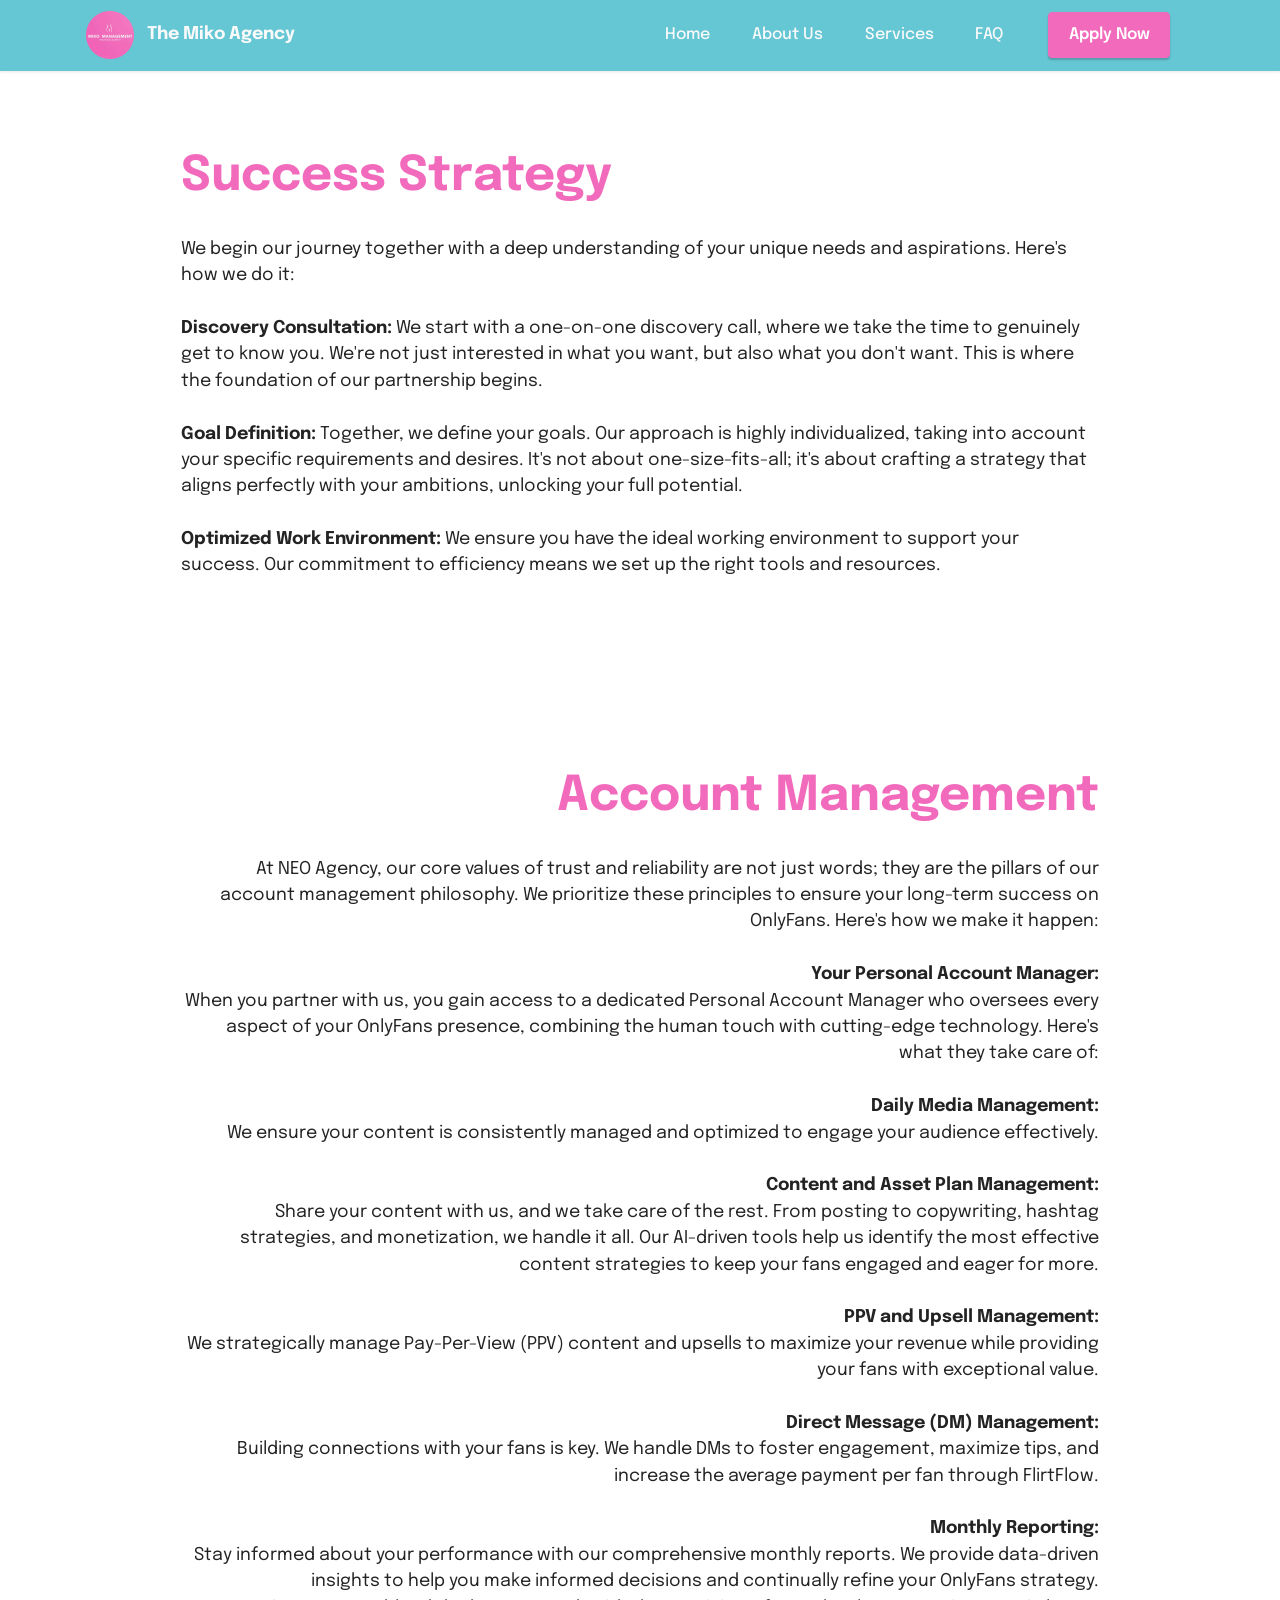
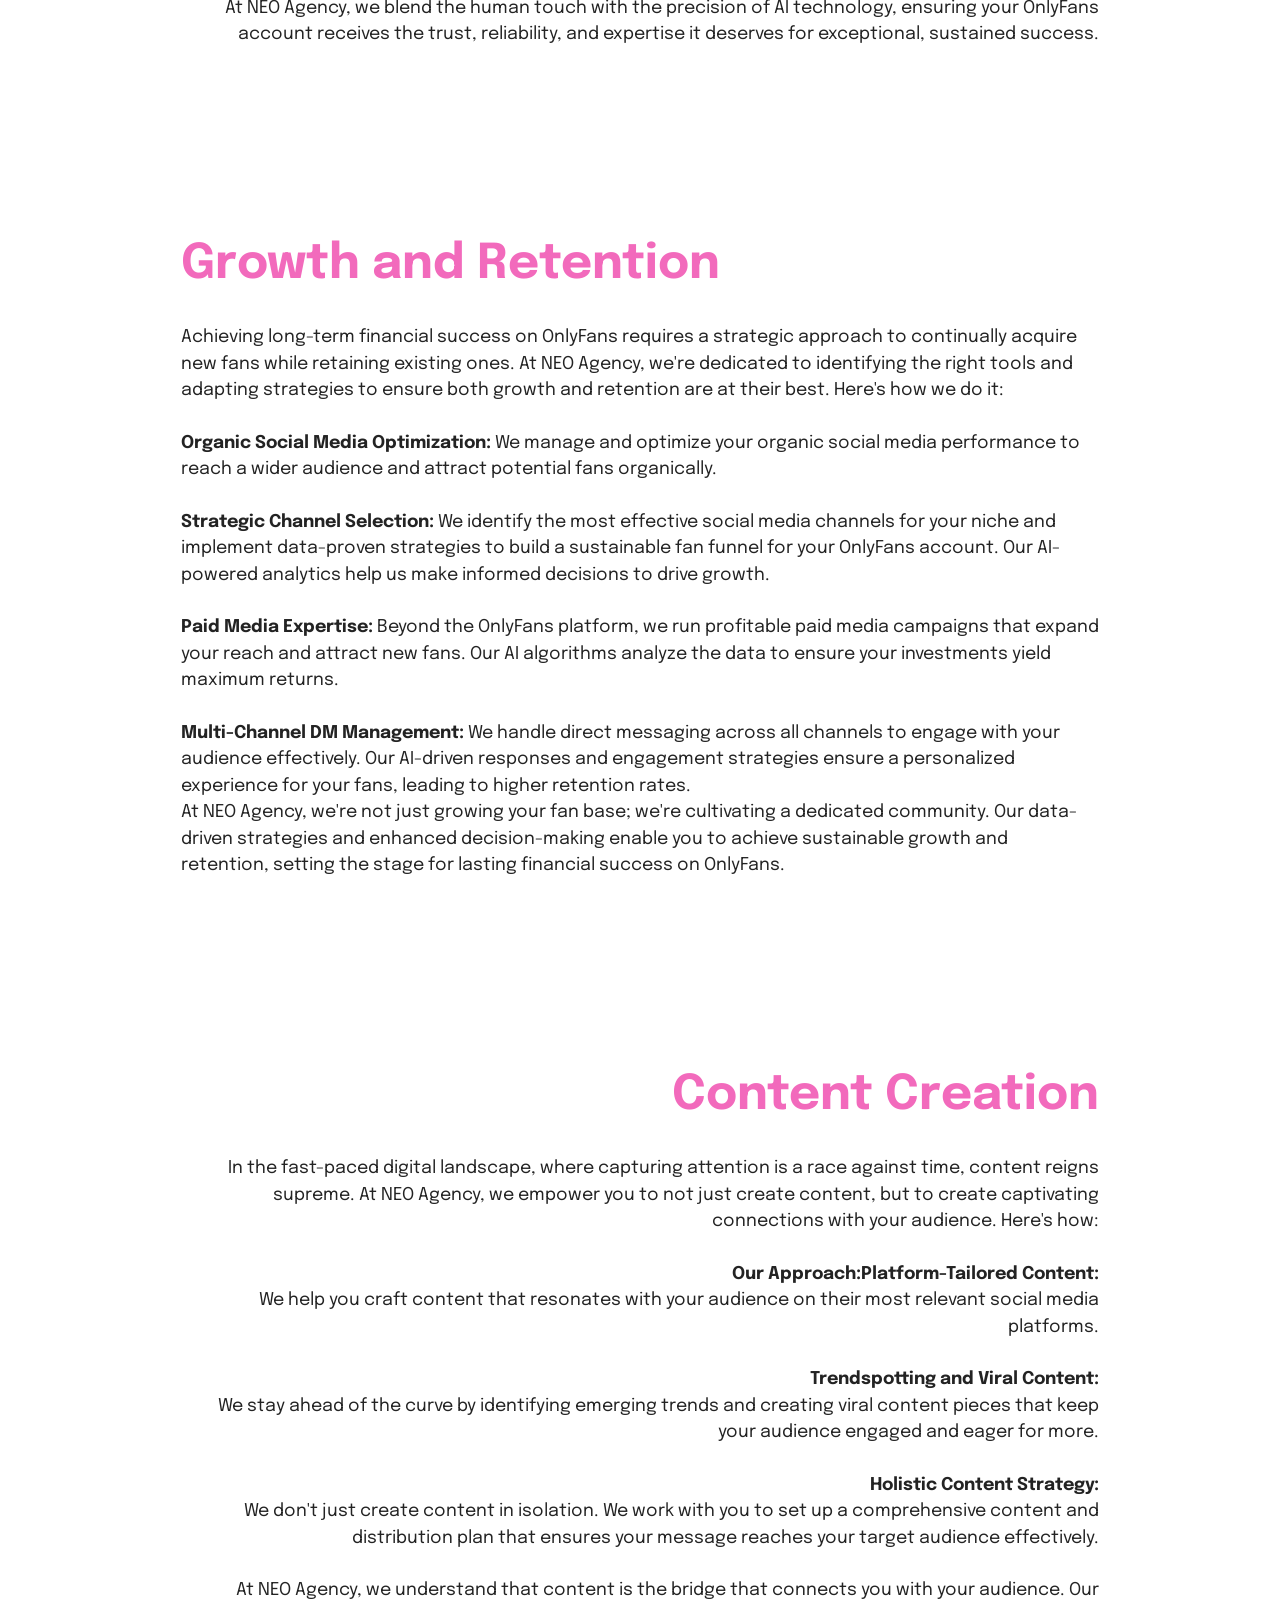
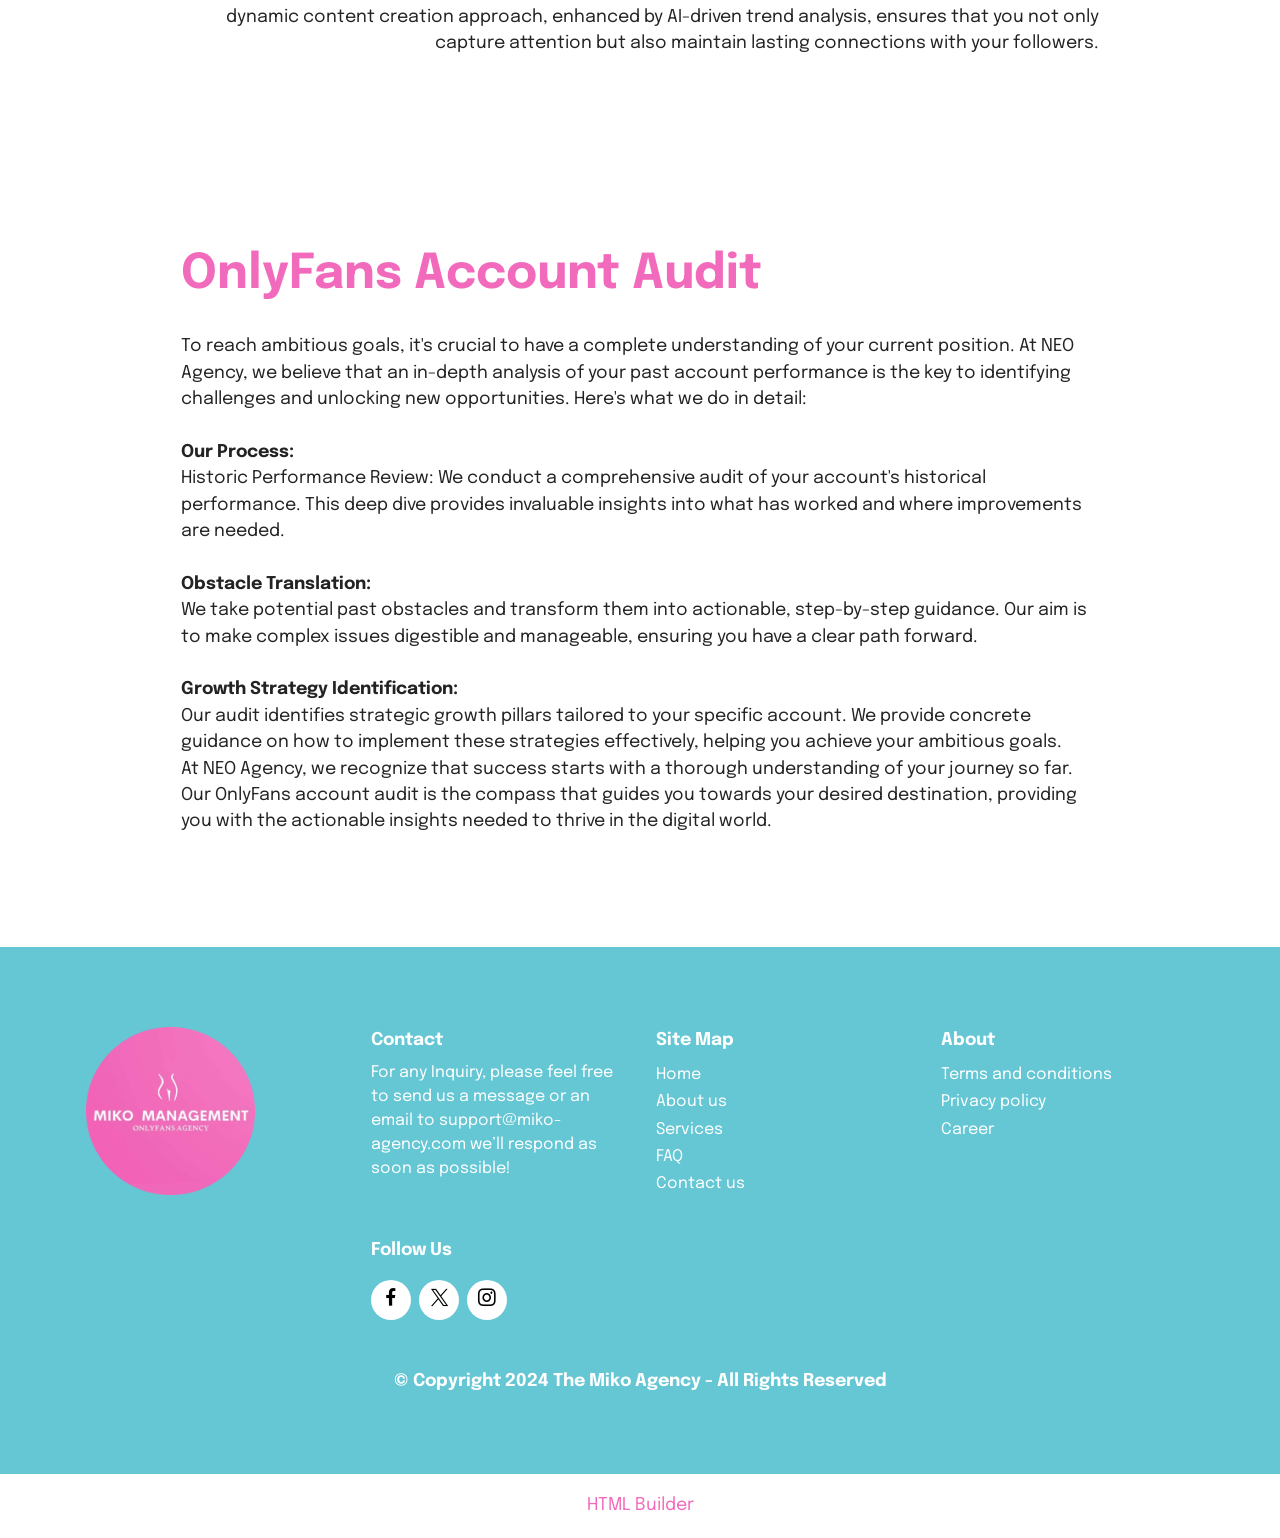
<file: page2.html>
<!DOCTYPE html>
<html  >
<head>
  <!-- Site made with Mobirise Website Builder v5.9.18, https://mobirise.com -->
  <meta charset="UTF-8">
  <meta http-equiv="X-UA-Compatible" content="IE=edge">
  <meta name="generator" content="Mobirise v5.9.18, mobirise.com">
  <meta name="viewport" content="width=device-width, initial-scale=1, minimum-scale=1">
  <link rel="shortcut icon" href="assets/images/mikomanagement-modified-1-96x96.png" type="image/x-icon">
  <meta name="description" content="">
  
  
  <title>Services</title>
  <link rel="stylesheet" href="assets/bootstrap/css/bootstrap.min.css">
  <link rel="stylesheet" href="assets/bootstrap/css/bootstrap-grid.min.css">
  <link rel="stylesheet" href="assets/bootstrap/css/bootstrap-reboot.min.css">
  <link rel="stylesheet" href="assets/dropdown/css/style.css">
  <link rel="stylesheet" href="assets/socicon/css/styles.css">
  <link rel="stylesheet" href="assets/theme/css/style.css">
  <link rel="preload" href="https://fonts.googleapis.com/css?family=Epilogue:100,200,300,400,500,600,700,800,900,100i,200i,300i,400i,500i,600i,700i,800i,900i&display=swap" as="style" onload="this.onload=null;this.rel='stylesheet'">
  <noscript><link rel="stylesheet" href="https://fonts.googleapis.com/css?family=Epilogue:100,200,300,400,500,600,700,800,900,100i,200i,300i,400i,500i,600i,700i,800i,900i&display=swap"></noscript>
  <link rel="preload" as="style" href="assets/mobirise/css/mbr-additional.css?v=AkfW0O"><link rel="stylesheet" href="assets/mobirise/css/mbr-additional.css?v=AkfW0O" type="text/css">

  
  
  
</head>
<body>
  
  <section data-bs-version="5.1" class="menu menu1 cid-ujzXHc0BXi" once="menu" id="menu1-u">
    

    <nav class="navbar navbar-dropdown navbar-expand-lg">
        <div class="container">
            <div class="navbar-brand">
                <span class="navbar-logo">
                    <a href="https://mobiri.se">
                        <img src="assets/images/mikomanagement-modified-1-96x96.png" alt="Mobirise Website Builder" style="height: 3rem;">
                    </a>
                </span>
                <span class="navbar-caption-wrap"><a class="navbar-caption text-white display-7" href="https://mobiri.se">The Miko Agency</a></span>
            </div>
            <button class="navbar-toggler" type="button" data-toggle="collapse" data-bs-toggle="collapse" data-target="#navbarSupportedContent" data-bs-target="#navbarSupportedContent" aria-controls="navbarNavAltMarkup" aria-expanded="false" aria-label="Toggle navigation">
                <div class="hamburger">
                    <span></span>
                    <span></span>
                    <span></span>
                    <span></span>
                </div>
            </button>
            <div class="collapse navbar-collapse" id="navbarSupportedContent">
                <ul class="navbar-nav nav-dropdown" data-app-modern-menu="true"><li class="nav-item"><a class="nav-link link text-white display-4" href="#top">Home</a></li><li class="nav-item"><a class="nav-link link text-white display-4" href="index.html#features19-a">
                            About Us</a></li>
                    <li class="nav-item"><a class="nav-link link text-white display-4" href="index.html#features20-4">Services</a></li>
                    <li class="nav-item"><a class="nav-link link text-white display-4" href="index.html#features10-5">FAQ</a>
                    </li></ul>
                
                <div class="navbar-buttons mbr-section-btn"><a class="btn btn-primary display-4" href="https://mobiri.se">Apply Now</a></div>
            </div>
        </div>
    </nav>
</section>

<section data-bs-version="5.1" class="content4 cid-ujzYSk2kFQ" id="content4-12">
    

    
    
    <div class="container">
        <div class="row justify-content-center">
            <div class="title col-md-12 col-lg-10">
                <h3 class="mbr-section-title mbr-fonts-style align-center mb-4 display-2"><strong>Success Strategy</strong></h3>
                <h4 class="mbr-section-subtitle align-center mbr-fonts-style mb-4 display-7">We begin our journey together with a deep understanding of your unique needs and aspirations. Here's how we do it:
<div>‍
</div><div>‍<strong>Discovery Consultation:</strong> We start with a one-on-one discovery call, where we take the time to genuinely get to know you. We're not just interested in what you want, but also what you don't want. This is where the foundation of our partnership begins.
<br><br></div><div>‍<strong>Goal Definition: </strong>Together, we define your goals. Our approach is highly individualized, taking into account your specific requirements and desires. It's not about one-size-fits-all; it's about crafting a strategy that aligns perfectly with your ambitions, unlocking your full potential.
<br><br></div><div>‍<strong>Optimized Work Environment:</strong> We ensure you have the ideal working environment to support your success. Our commitment to efficiency means we set up the right tools and resources.</div></h4>
                
            </div>
        </div>
    </div>
</section>

<section data-bs-version="5.1" class="content4 cid-ujzZltrOj7" id="content4-13">
    

    
    
    <div class="container">
        <div class="row justify-content-center">
            <div class="title col-md-12 col-lg-10">
                <h3 class="mbr-section-title mbr-fonts-style align-center mb-4 display-2"><strong>Account Management</strong></h3>
                <h4 class="mbr-section-subtitle align-center mbr-fonts-style mb-4 display-7">At NEO Agency, our core values of trust and reliability are not just words; they are the pillars of our account management philosophy. We prioritize these principles to ensure your long-term success on OnlyFans. Here's how we make it happen:
<div>‍
</div><div>‍<strong>Your Personal Account Manager:
</strong></div><div>‍When you partner with us, you gain access to a dedicated Personal Account Manager who oversees every aspect of your OnlyFans presence, combining the human touch with cutting-edge technology. Here's what they take care of:
</div><div>‍<br><strong>Daily Media Management: </strong><br>We ensure your content is consistently managed and optimized to engage your audience effectively.
<br><br></div><div><strong>‍Content and Asset Plan Management: </strong><br>Share your content with us, and we take care of the rest. From posting to copywriting, hashtag strategies, and monetization, we handle it all. Our AI-driven tools help us identify the most effective content strategies to keep your fans engaged and eager for more.
<br><br></div><div>‍<strong>PPV and Upsell Management: <br></strong>We strategically manage Pay-Per-View (PPV) content and upsells to maximize your revenue while providing your fans with exceptional value.
<br><br></div><div><strong>‍Direct Message (DM) Management: <br></strong>Building connections with your fans is key. We handle DMs to foster engagement, maximize tips, and increase the average payment per fan through FlirtFlow.
</div><div>‍<br><strong>Monthly Reporting: <br></strong>Stay informed about your performance with our comprehensive monthly reports. We provide data-driven insights to help you make informed decisions and continually refine your OnlyFans strategy.
</div><div>At NEO Agency, we blend the human touch with the precision of AI technology, ensuring your OnlyFans account receives the trust, reliability, and expertise it deserves for exceptional, sustained success.</div><div>
</div><div>
</div></h4>
                
            </div>
        </div>
    </div>
</section>

<section data-bs-version="5.1" class="content4 cid-ujA17ljnSq" id="content4-14">
    

    
    
    <div class="container">
        <div class="row justify-content-center">
            <div class="title col-md-12 col-lg-10">
                <h3 class="mbr-section-title mbr-fonts-style align-center mb-4 display-2"><strong>Growth and Retention</strong></h3>
                <h4 class="mbr-section-subtitle align-center mbr-fonts-style mb-4 display-7">Achieving long-term financial success on OnlyFans requires a strategic approach to continually acquire new fans while retaining existing ones. At NEO Agency, we're dedicated to identifying the right tools and adapting strategies to ensure both growth and retention are at their best. Here's how we do it:
<br><br><div>
</div><div><strong>Organic Social Media Optimization: </strong>We manage and optimize your organic social media performance to reach a wider audience and attract potential fans organically.
<br><br></div><div><strong>‍Strategic Channel Selection: </strong>We identify the most effective social media channels for your niche and implement data-proven strategies to build a sustainable fan funnel for your OnlyFans account. Our AI-powered analytics help us make informed decisions to drive growth.
<br><br></div><div><strong>‍Paid Media Expertise: </strong>Beyond the OnlyFans platform, we run profitable paid media campaigns that expand your reach and attract new fans. Our AI algorithms analyze the data to ensure your investments yield maximum returns.
<br><br></div><div><strong>‍Multi-Channel DM Management: </strong>We handle direct messaging across all channels to engage with your audience effectively. Our AI-driven responses and engagement strategies ensure a personalized experience for your fans, leading to higher retention rates.<br></div><div>At NEO Agency, we're not just growing your fan base; we're cultivating a dedicated community. Our data-driven strategies and enhanced decision-making enable you to achieve sustainable growth and retention, setting the stage for lasting financial success on OnlyFans.</div><div>
</div></h4>
                
            </div>
        </div>
    </div>
</section>

<section data-bs-version="5.1" class="content4 cid-ujA1y1kRaK" id="content4-15">
    

    
    
    <div class="container">
        <div class="row justify-content-center">
            <div class="title col-md-12 col-lg-10">
                <h3 class="mbr-section-title mbr-fonts-style align-center mb-4 display-2"><strong>Content Creation</strong></h3>
                <h4 class="mbr-section-subtitle align-center mbr-fonts-style mb-4 display-7">In the fast-paced digital landscape, where capturing attention is a race against time, content reigns supreme. At NEO Agency, we empower you to not just create content, but to create captivating connections with your audience. Here's how:
<br><br><div>
</div><div><strong>‍Our Approach:Platform-Tailored Content: <br></strong>We help you craft content that resonates with your audience on their most relevant social media platforms.
<br><br></div><div><strong>‍Trendspotting and Viral Content: <br></strong>We stay ahead of the curve by identifying emerging trends and creating viral content pieces that keep your audience engaged and eager for more.
<br><br></div><div>‍<strong>Holistic Content Strategy: <br></strong>We don't just create content in isolation. We work with you to set up a comprehensive content and distribution plan that ensures your message reaches your target audience effectively.
<br><br></div><div>At NEO Agency, we understand that content is the bridge that connects you with your audience. Our dynamic content creation approach, enhanced by AI-driven trend analysis, ensures that you not only capture attention but also maintain lasting connections with your followers.</div><div>
</div></h4>
                
            </div>
        </div>
    </div>
</section>

<section data-bs-version="5.1" class="content4 cid-ujA1INMLmr" id="content4-16">
    

    
    
    <div class="container">
        <div class="row justify-content-center">
            <div class="title col-md-12 col-lg-10">
                <h3 class="mbr-section-title mbr-fonts-style align-center mb-4 display-2"><strong>OnlyFans Account Audit</strong></h3>
                <h4 class="mbr-section-subtitle align-center mbr-fonts-style mb-4 display-7">To reach ambitious goals, it's crucial to have a complete understanding of your current position. At NEO Agency, we believe that an in-depth analysis of your past account performance is the key to identifying challenges and unlocking new opportunities. Here's what we do in detail:
<div>‍
</div><div>‍<strong>Our Process:<br></strong>Historic Performance Review: We conduct a comprehensive audit of your account's historical performance. This deep dive provides invaluable insights into what has worked and where improvements are needed.</div><br><div>
</div><div>‍<strong>Obstacle Translation: <br></strong>We take potential past obstacles and transform them into actionable, step-by-step guidance. Our aim is to make complex issues digestible and manageable, ensuring you have a clear path forward.</div><br><div>
</div><div><strong>‍Growth Strategy Identification: <br></strong>Our audit identifies strategic growth pillars tailored to your specific account. We provide concrete guidance on how to implement these strategies effectively, helping you achieve your ambitious goals.
</div><div>At NEO Agency, we recognize that success starts with a thorough understanding of your journey so far. Our OnlyFans account audit is the compass that guides you towards your desired destination, providing you with the actionable insights needed to thrive in the digital world.</div><div>
</div></h4>
                
            </div>
        </div>
    </div>
</section>

<section data-bs-version="5.1" class="footer4 cid-ujzYnJwIEt" once="footers" id="footer4-11">

    

    
    
    <div class="container">
        <div class="row mbr-white">
            <div class="col-6 col-lg-3">
                <div class="media-wrap col-md-8 col-12">
                    <a href="https://mobiri.se/">
                        <img src="assets/images/mikomanagement-modified-1-397x397.png" alt="Mobirise Website Builder">
                    </a>
                </div>
            </div>
            <div class="col-12 col-md-6 col-lg-3">
                <h5 class="mbr-section-subtitle mbr-fonts-style mb-2 display-7">
                    <strong>Contact</strong></h5>
                <p class="mbr-text mbr-fonts-style mb-4 display-4">For any Inquiry, please feel free to send us a message or an email to support@miko-agency.com we’ll respond as soon as possible!
<br>
<br></p>
                <h5 class="mbr-section-subtitle mbr-fonts-style mb-3 display-7">
                    <strong>Follow Us</strong>
                </h5>
                <div class="social-row display-7">
                    <div class="soc-item">
                        <a href="https://twitter.com/mobirise" target="_blank">
                            <span class="mbr-iconfont socicon-facebook socicon" style="color: rgb(0, 0, 0); fill: rgb(0, 0, 0);"></span>
                        </a>
                    </div>
                    <div class="soc-item">
                        <a href="https://twitter.com/mobirise" target="_blank">
                            <span class="mbr-iconfont socicon-twitter socicon" style="color: rgb(0, 0, 0); fill: rgb(0, 0, 0);"></span>
                        </a>
                    </div>
                    <div class="soc-item">
                        <a href="https://twitter.com/mobirise" target="_blank">
                            <span class="mbr-iconfont socicon-instagram socicon" style="color: rgb(0, 0, 0); fill: rgb(0, 0, 0);"></span>
                        </a>
                    </div>
                    
                </div>
            </div>
            <div class="col-12 col-md-6 col-lg-3">
                <h5 class="mbr-section-subtitle mbr-fonts-style mb-2 display-7">
                    <strong>Site Map</strong></h5>
                <ul class="list mbr-fonts-style display-4">
                    <li class="mbr-text item-wrap"><span style="font-size: 1rem;">Home<br>About us<br>Services</span></li>
                    <li class="mbr-text item-wrap">FAQ<br>Contact us</li>
                </ul>
            </div>
            <div class="col-12 col-md-6 col-lg-3">
                <h5 class="mbr-section-subtitle mbr-fonts-style mb-2 display-7">
                    <strong>About</strong></h5>
                <ul class="list mbr-fonts-style display-4">
                    <li class="mbr-text item-wrap"><span style="font-size: 1rem;">Terms and conditions<br>Privacy policy</span></li>
                    <li class="mbr-text item-wrap">Career</li>
                </ul>
            </div>
            <div class="col-12 mt-4">
                <p class="mbr-text mb-0 mbr-fonts-style copyright align-center display-7"><strong>
                    © Copyright 2024 The Miko Agency - All Rights Reserved
                </strong></p>
            </div>
        </div>
    </div>
</section><section class="display-7" style="padding: 0;align-items: center;justify-content: center;flex-wrap: wrap;    align-content: center;display: flex;position: relative;height: 4rem;"><a href="https://mobiri.se/3315433" style="flex: 1 1;height: 4rem;position: absolute;width: 100%;z-index: 1;"><img alt="" style="height: 4rem;" src="[data-uri]"></a><p style="margin: 0;text-align: center;" class="display-7">&#8204;</p><a style="z-index:1" href="https://mobirise.com/html-builder.html">HTML Builder</a></section><script src="assets/bootstrap/js/bootstrap.bundle.min.js"></script>  <script src="assets/smoothscroll/smooth-scroll.js"></script>  <script src="assets/ytplayer/index.js"></script>  <script src="assets/dropdown/js/navbar-dropdown.js"></script>  <script src="assets/theme/js/script.js"></script>  
  
  
</body>
</html>
</file>
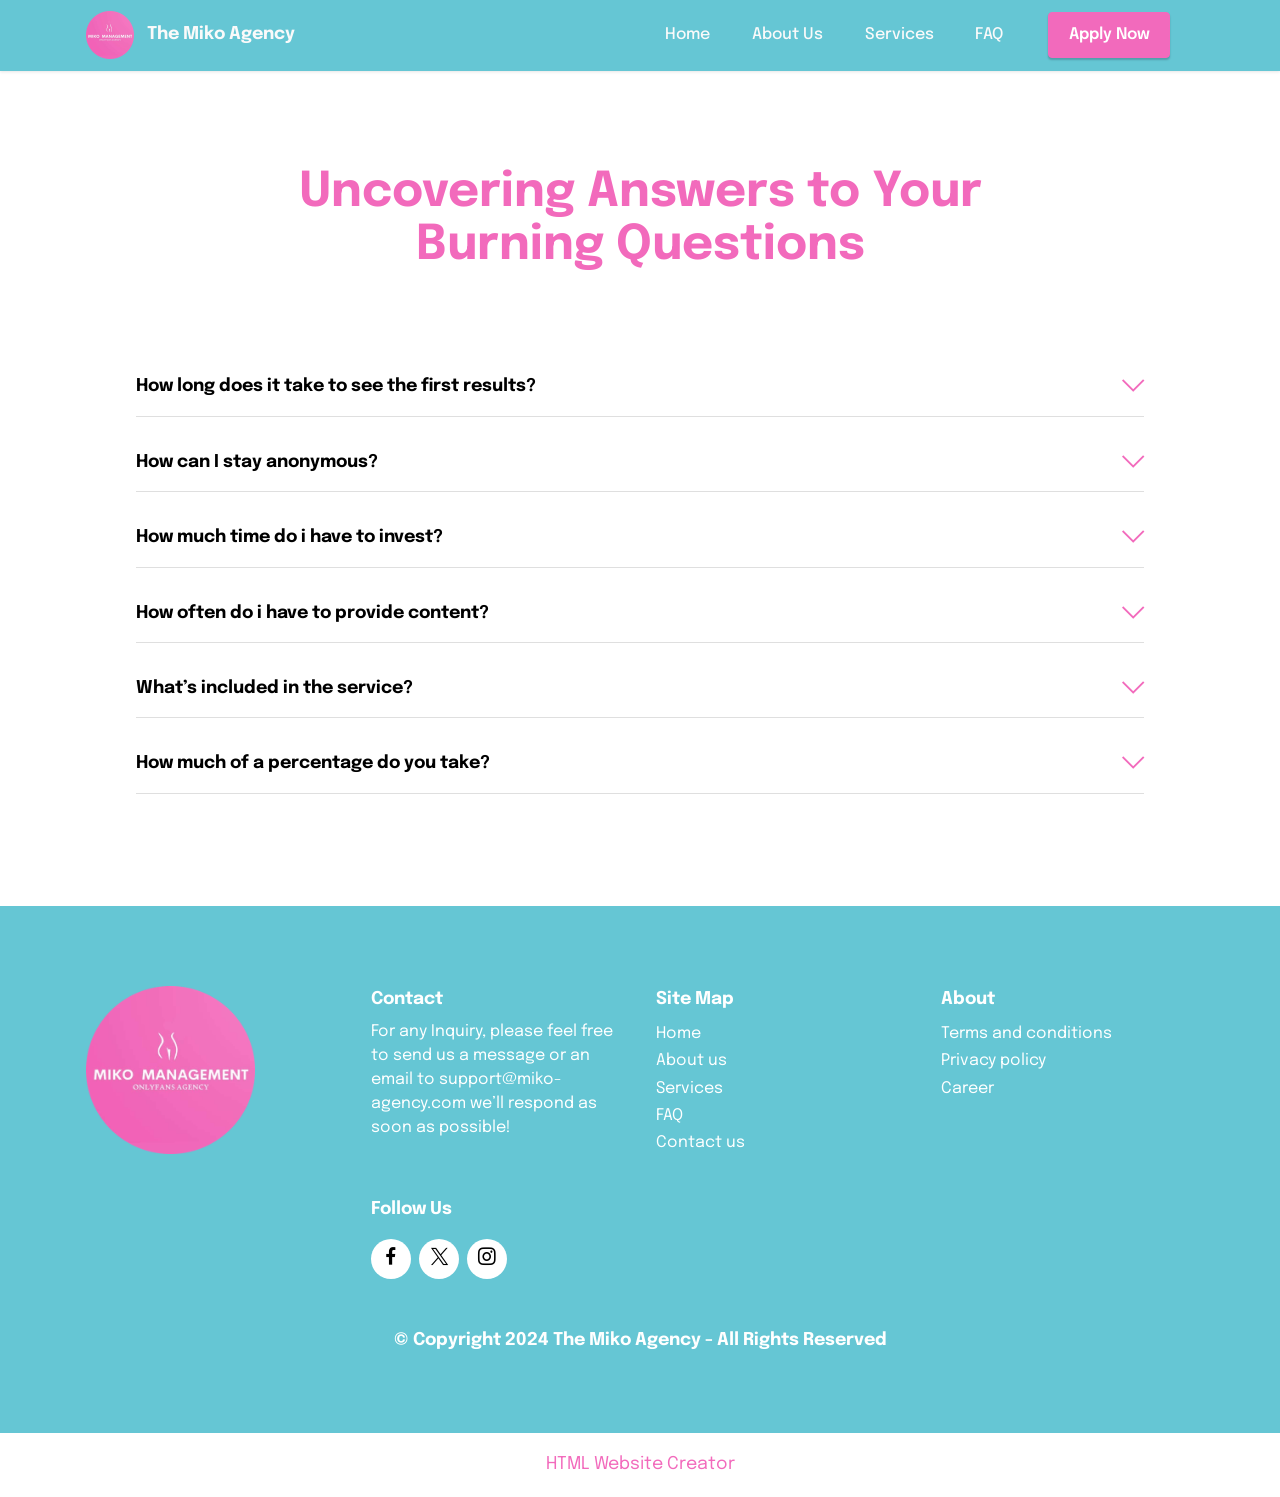
<file: page3.html>
<!DOCTYPE html>
<html  >
<head>
  <!-- Site made with Mobirise Website Builder v5.9.18, https://mobirise.com -->
  <meta charset="UTF-8">
  <meta http-equiv="X-UA-Compatible" content="IE=edge">
  <meta name="generator" content="Mobirise v5.9.18, mobirise.com">
  <meta name="viewport" content="width=device-width, initial-scale=1, minimum-scale=1">
  <link rel="shortcut icon" href="assets/images/mikomanagement-modified-1-96x96.png" type="image/x-icon">
  <meta name="description" content="">
  
  
  <title>Page 3</title>
  <link rel="stylesheet" href="assets/web/assets/mobirise-icons2/mobirise2.css">
  <link rel="stylesheet" href="assets/web/assets/mobirise-icons/mobirise-icons.css">
  <link rel="stylesheet" href="assets/bootstrap/css/bootstrap.min.css">
  <link rel="stylesheet" href="assets/bootstrap/css/bootstrap-grid.min.css">
  <link rel="stylesheet" href="assets/bootstrap/css/bootstrap-reboot.min.css">
  <link rel="stylesheet" href="assets/dropdown/css/style.css">
  <link rel="stylesheet" href="assets/socicon/css/styles.css">
  <link rel="stylesheet" href="assets/theme/css/style.css">
  <link rel="preload" href="https://fonts.googleapis.com/css?family=Epilogue:100,200,300,400,500,600,700,800,900,100i,200i,300i,400i,500i,600i,700i,800i,900i&display=swap" as="style" onload="this.onload=null;this.rel='stylesheet'">
  <noscript><link rel="stylesheet" href="https://fonts.googleapis.com/css?family=Epilogue:100,200,300,400,500,600,700,800,900,100i,200i,300i,400i,500i,600i,700i,800i,900i&display=swap"></noscript>
  <link rel="preload" as="style" href="assets/mobirise/css/mbr-additional.css?v=MQrlJl"><link rel="stylesheet" href="assets/mobirise/css/mbr-additional.css?v=MQrlJl" type="text/css">

  
  
  
</head>
<body>
  
  <section data-bs-version="5.1" class="menu menu1 cid-ujAbxak12L" once="menu" id="menu1-18">
    

    <nav class="navbar navbar-dropdown navbar-expand-lg">
        <div class="container">
            <div class="navbar-brand">
                <span class="navbar-logo">
                    <a href="https://mobiri.se">
                        <img src="assets/images/mikomanagement-modified-1-96x96.png" alt="Mobirise Website Builder" style="height: 3rem;">
                    </a>
                </span>
                <span class="navbar-caption-wrap"><a class="navbar-caption text-white display-7" href="https://mobiri.se">The Miko Agency</a></span>
            </div>
            <button class="navbar-toggler" type="button" data-toggle="collapse" data-bs-toggle="collapse" data-target="#navbarSupportedContent" data-bs-target="#navbarSupportedContent" aria-controls="navbarNavAltMarkup" aria-expanded="false" aria-label="Toggle navigation">
                <div class="hamburger">
                    <span></span>
                    <span></span>
                    <span></span>
                    <span></span>
                </div>
            </button>
            <div class="collapse navbar-collapse" id="navbarSupportedContent">
                <ul class="navbar-nav nav-dropdown" data-app-modern-menu="true"><li class="nav-item"><a class="nav-link link text-white display-4" href="#top">Home</a></li><li class="nav-item"><a class="nav-link link text-white display-4" href="index.html#features19-a">
                            About Us</a></li>
                    <li class="nav-item"><a class="nav-link link text-white display-4" href="index.html#features20-4">Services</a></li>
                    <li class="nav-item"><a class="nav-link link text-white display-4" href="index.html#features10-5">FAQ</a>
                    </li></ul>
                
                <div class="navbar-buttons mbr-section-btn"><a class="btn btn-primary display-4" href="https://mobiri.se">Apply Now</a></div>
            </div>
        </div>
    </nav>
</section>

<section data-bs-version="5.1" class="content16 cid-ujAgeDfGmG" id="content16-1b">

    

    
    
    <div class="container-fluid">
        <div class="row justify-content-center">
            <div class="col-12 col-md-10">
                <div class="mbr-section-head align-center mb-4">
                    <h3 class="mbr-section-title mb-0 mbr-fonts-style display-2"><strong>Uncovering Answers to Your <br>Burning Questions
</strong><div><strong><br></strong></div></h3>
                    
                </div>
                <div id="bootstrap-accordion_31" class="panel-group accordionStyles accordion" role="tablist" aria-multiselectable="true">
                    <div class="card mb-3">
                        <div class="card-header" role="tab" id="headingOne">
                            <a role="button" class="panel-title collapsed" data-toggle="collapse" data-bs-toggle="collapse" data-core="" href="#collapse1_31" aria-expanded="false" aria-controls="collapse1">
                                <h6 class="panel-title-edit mbr-fonts-style mb-0 display-7"><strong>How long does it take to see the first results?</strong></h6>
                                <span class="sign mbr-iconfont mbri-arrow-down"></span>
                            </a>
                        </div>
                        <div id="collapse1_31" class="panel-collapse noScroll collapse" role="tabpanel" aria-labelledby="headingOne" data-parent="#accordion" data-bs-parent="#bootstrap-accordion_31">
                            <div class="panel-body">
                                <p class="mbr-fonts-style panel-text display-4">This depends on your current social media presence. But even with no followers, we are able to make you earn good amounts of money in the first few weeks. 
<br>When you already have some fans or a qualitatively good following on social media, we are able to achieve 3 to 4 figures in the first few days.
<br>Important to mention!! OnlyFans can and is easy if you follow our exact strategies, which we’ve tested and validated on tens of models before. BUT success on OnlyFans isn’t done overnight, it takes consistency, commitment, and effort on your end in order to become a 6-figure Creator.
<br>From our experience, if someone starts completely from zero, we manage to earn between $500 and $5.000 in the first month. In the second and third months, we usually reach a monthly revenue between $5.000 and $25.000. With some creators, we exceed these results bylight years.,
<br>For someone who already has an OnlyFans account and makes between $1.000 and $3.000, we normally 2-3x the earnings within the first month and continue growing at this pace.
<br>
<br>If you want the same results from the best OnlyFans Agency in the world click here and apply today</p>
                            </div>
                        </div>
                    </div>
                    <div class="card mb-3">
                        <div class="card-header" role="tab" id="headingOne">
                            <a role="button" class="panel-title collapsed" data-toggle="collapse" data-bs-toggle="collapse" data-core="" href="#collapse2_31" aria-expanded="false" aria-controls="collapse2">
                                <h6 class="panel-title-edit mbr-fonts-style mb-0 display-7"><strong>How can I stay anonymous?</strong></h6>
                                <span class="sign mbr-iconfont mbri-arrow-down"></span>
                            </a>
                        </div>
                        <div id="collapse2_31" class="panel-collapse noScroll collapse" role="tabpanel" aria-labelledby="headingOne" data-parent="#accordion" data-bs-parent="#bootstrap-accordion_31">
                            <div class="panel-body">
                                <p class="mbr-fonts-style panel-text display-4">Since there is no 100% guarantee that your family and friends will find out about it (and if someone promises you something, he obviously lies) BUT we have advanced technologies that redirect people from your home country to a different website. As well as we are able to block those countries on most social media sites, we do marketing in different countries, and last of all, we know exactly how to setup the accounts in order for you to stay hidden. This reduces the chance of getting seen tremendously.
<br>
<br><strong>What we do in order to protect your identity:
</strong><br>You receive a stage name
<br>We block your home country on OnlyFans and various social media platforms.
<br>The correct account and phone setup
<br>We focus our marketing in a different country (mainly the US, UK, Australia → If you are from this country and want your country blocked, it’s doable as well.
<br>We use special redirection software which redirects people from your homecountry to a website of your choice
<br>If you want to have a professional agency looking over your shoulders and doing their best to protect your privacy and content, please book a call via this link: Click here.</p>
                            </div>
                        </div>
                    </div>
                    <div class="card mb-3">
                        <div class="card-header" role="tab" id="headingOne">
                            <a role="button" class="panel-title collapsed" data-toggle="collapse" data-bs-toggle="collapse" data-core="" href="#collapse3_31" aria-expanded="false" aria-controls="collapse3">
                                <h6 class="panel-title-edit mbr-fonts-style mb-0 display-7"><strong>How much time do i have to invest?</strong></h6>
                                <span class="sign mbr-iconfont mbri-arrow-down"></span>
                            </a>
                        </div>
                        <div id="collapse3_31" class="panel-collapse noScroll collapse" role="tabpanel" aria-labelledby="headingOne" data-parent="#accordion" data-bs-parent="#bootstrap-accordion_31">
                            <div class="panel-body">
                                <p class="mbr-fonts-style panel-text display-4">In order to meet the minimum, it only takes about 1–4 hours per day. When your DMs are full of paying fans, it can also take more hours. But the time will pay off 😉
<br>
<br>Join now the best OnlyFans Agency in the world click here</p>
                            </div>
                        </div>
                    </div>
                    <div class="card mb-3">
                        <div class="card-header" role="tab" id="headingOne">
                            <a role="button" class="panel-title collapsed" data-toggle="collapse" data-bs-toggle="collapse" data-core="" href="#collapse4_31" aria-expanded="false" aria-controls="collapse4">
                                <h6 class="panel-title-edit mbr-fonts-style mb-0 display-7"><strong>How often do i have to provide content?</strong></h6>
                                <span class="sign mbr-iconfont mbri-arrow-down"></span>
                            </a>
                        </div>
                        <div id="collapse4_31" class="panel-collapse noScroll collapse" role="tabpanel" aria-labelledby="headingOne" data-parent="#accordion" data-bs-parent="#bootstrap-accordion_31">
                            <div class="panel-body">
                                <p class="mbr-fonts-style panel-text display-4">Content is king. Without content, we can’t promote your account, and we can’t sell content to fans. The more content we have, the better.
<br>
<br>This is the amount of content we need on a weekly basis for OnlyFans:
<br>7-10 OnlyFans Feed photos 
<br>
<br>1-2 Sexting Albums: This is what we sell in the DMs and what brings in the big bucks. In cooperation, you know what you need to provide.
<br>
<br>Eventually: Some Custom Requests and pictures from your daily life
<br>
<br>And that’s the amount of content we need for Marketing:
<br>6-9 TikToks per day
<br>
<br>20-40 Short videos (6 seconds per video) per month for Reddit
<br>
<br>And eventually some extra content.
<br>
<br>This sounds doable for you? Why not joining our OnlyFans Agency (the best one in the world) by clicking here</p>
                            </div>
                        </div>
                    </div>
                    <div class="card mb-3">
                        <div class="card-header" role="tab" id="headingOne">
                            <a role="button" class="panel-title collapsed" data-toggle="collapse" data-bs-toggle="collapse" data-core="" href="#collapse5_31" aria-expanded="false" aria-controls="collapse5">
                                <h6 class="panel-title-edit mbr-fonts-style mb-0 display-7"><strong>What’s included in the service?</strong></h6>
                                <span class="sign mbr-iconfont mbri-arrow-down"></span>
                            </a>
                        </div>
                        <div id="collapse5_31" class="panel-collapse noScroll collapse" role="tabpanel" aria-labelledby="headingOne" data-parent="#accordion" data-bs-parent="#bootstrap-accordion_31">
                            <div class="panel-body">
                                <p class="mbr-fonts-style panel-text display-4">Get to know our “Road to higher 5-figures per month” process:
<br>
<br>In the beginning, we will have a KickOff call to lay a strong foundation upon which we will build our mutual success.
<br>1. Hand-in-Hand Guidance System:
<br>You will be assigned a Client Success Manager who will be available 24/7 to assist you with any questions or concerns you may have.
<br>You will receive exact content guidelines, such as Feed Content Templates and Sexting Album templates. We will provide you with the best performing marketing content examples as well.
<br>The CSM will also work with you to create “one-of-a-kind” branding so that you stand out from the crowd and gain fans en masse.
<br>2. Our Viral Marketing Method
<br>We market you on Reddit, Twitter, TikTok, Instagram, YouTube and many other platforms so that we consistently gain tons of fans.
<br>Our 3-phase marketing plan will catapult your performance immeasurably
<br>Together, we’ll market you on TikTok, give you a Daily TikTok List to follow, and give you regular feedback.
<br>3. OnlyFans Account Maintenance
<br>We chat with your fans, build a strong and lasting personal relationship with them, schedule feed posts, and do profile campaigns so that you can fully focus on content creation and TikToks.
<br>Some add-ons that are included in our service:
<br>AI Systems in order to boost the account’s performance
<br>Build a media profile and story design.
<br>Marketing creative materials
<br>Registration and setup of the OnlyFans accounts
<br>Media exposure includes PR, Submissions, Blogs, Press release
<br>All promotions and marketing techniques (not only shoutouts)
<br>OnlyFans account management
<br>Growth of your social accounts
<br>OnlyFans daily posting Message management and fans support
<br>PPV and other product sales
<br>Daily optimizations of the performance for improving the generated income
<br>Advising  and assisting with content creation
<br>DMCA protection of your OnlyFans content and internet removal service</p>
                            </div>
                        </div>
                    </div>
                    <div class="card mb-3">
                        <div class="card-header" role="tab" id="headingOne">
                            <a role="button" class="panel-title collapsed" data-toggle="collapse" data-bs-toggle="collapse" data-core="" href="#collapse6_31" aria-expanded="false" aria-controls="collapse6">
                                <h6 class="panel-title-edit mbr-fonts-style mb-0 display-7"><strong>How much of a percentage do you take?</strong></h6>
                                <span class="sign mbr-iconfont mbri-arrow-down"></span>
                            </a>
                        </div>
                        <div id="collapse6_31" class="panel-collapse noScroll collapse" role="tabpanel" aria-labelledby="headingOne" data-parent="#accordion" data-bs-parent="#bootstrap-accordion_31">
                            <div class="panel-body">
                                <p class="mbr-fonts-style panel-text display-4">This is a question that is not easily answered. In order for us to give you a more exact answer, please click here and apply. The percentage always varies depending on your current situation.
<br>
<br>As a side note, we do not have upfront fees or anything similar.</p>
                            </div>
                        </div>
                    </div>
                </div>
            </div>
        </div>
    </div>
</section>

<section data-bs-version="5.1" class="footer4 cid-ujAbMBNVEk" once="footers" id="footer4-19">

    

    
    
    <div class="container">
        <div class="row mbr-white">
            <div class="col-6 col-lg-3">
                <div class="media-wrap col-md-8 col-12">
                    <a href="https://mobiri.se/">
                        <img src="assets/images/mikomanagement-modified-1-397x397.png" alt="Mobirise Website Builder">
                    </a>
                </div>
            </div>
            <div class="col-12 col-md-6 col-lg-3">
                <h5 class="mbr-section-subtitle mbr-fonts-style mb-2 display-7">
                    <strong>Contact</strong></h5>
                <p class="mbr-text mbr-fonts-style mb-4 display-4">For any Inquiry, please feel free to send us a message or an email to support@miko-agency.com we’ll respond as soon as possible!
<br>
<br></p>
                <h5 class="mbr-section-subtitle mbr-fonts-style mb-3 display-7">
                    <strong>Follow Us</strong>
                </h5>
                <div class="social-row display-7">
                    <div class="soc-item">
                        <a href="https://twitter.com/mobirise" target="_blank">
                            <span class="mbr-iconfont socicon-facebook socicon" style="color: rgb(0, 0, 0); fill: rgb(0, 0, 0);"></span>
                        </a>
                    </div>
                    <div class="soc-item">
                        <a href="https://twitter.com/mobirise" target="_blank">
                            <span class="mbr-iconfont socicon-twitter socicon" style="color: rgb(0, 0, 0); fill: rgb(0, 0, 0);"></span>
                        </a>
                    </div>
                    <div class="soc-item">
                        <a href="https://twitter.com/mobirise" target="_blank">
                            <span class="mbr-iconfont socicon-instagram socicon" style="color: rgb(0, 0, 0); fill: rgb(0, 0, 0);"></span>
                        </a>
                    </div>
                    
                </div>
            </div>
            <div class="col-12 col-md-6 col-lg-3">
                <h5 class="mbr-section-subtitle mbr-fonts-style mb-2 display-7">
                    <strong>Site Map</strong></h5>
                <ul class="list mbr-fonts-style display-4">
                    <li class="mbr-text item-wrap"><span style="font-size: 1rem;">Home<br>About us<br>Services</span></li>
                    <li class="mbr-text item-wrap">FAQ<br>Contact us</li>
                </ul>
            </div>
            <div class="col-12 col-md-6 col-lg-3">
                <h5 class="mbr-section-subtitle mbr-fonts-style mb-2 display-7">
                    <strong>About</strong></h5>
                <ul class="list mbr-fonts-style display-4">
                    <li class="mbr-text item-wrap"><span style="font-size: 1rem;">Terms and conditions<br>Privacy policy</span></li>
                    <li class="mbr-text item-wrap">Career</li>
                </ul>
            </div>
            <div class="col-12 mt-4">
                <p class="mbr-text mb-0 mbr-fonts-style copyright align-center display-7"><strong>
                    © Copyright 2024 The Miko Agency - All Rights Reserved
                </strong></p>
            </div>
        </div>
    </div>
</section><section class="display-7" style="padding: 0;align-items: center;justify-content: center;flex-wrap: wrap;    align-content: center;display: flex;position: relative;height: 4rem;"><a href="https://mobiri.se/3315433" style="flex: 1 1;height: 4rem;position: absolute;width: 100%;z-index: 1;"><img alt="" style="height: 4rem;" src="[data-uri]"></a><p style="margin: 0;text-align: center;" class="display-7">&#8204;</p><a style="z-index:1" href="https://mobirise.com/html-builder.html">HTML Website Creator</a></section><script src="assets/bootstrap/js/bootstrap.bundle.min.js"></script>  <script src="assets/smoothscroll/smooth-scroll.js"></script>  <script src="assets/ytplayer/index.js"></script>  <script src="assets/dropdown/js/navbar-dropdown.js"></script>  <script src="assets/mbr-switch-arrow/mbr-switch-arrow.js"></script>  <script src="assets/theme/js/script.js"></script>  
  
  
</body>
</html>
</file>
<file: assets/web/assets/mobirise-icons2/mobirise2.css>
@font-face {
  font-family: 'Moririse2';
  font-display: swap;
  src:  url('mobirise2.eot?f2bix4');
  src:  url('mobirise2.eot?f2bix4#iefix') format('embedded-opentype'),
    url('mobirise2.ttf?f2bix4') format('truetype'),
    url('mobirise2.woff?f2bix4') format('woff'),
    url('mobirise2.svg?f2bix4#mobirise2') format('svg');
  font-weight: normal;
  font-style: normal;
}

[class^="mobi-"], [class*=" mobi-"] {
  /* use !important to prevent issues with browser extensions that change fonts */
  font-family: 'Moririse2' !important;
  speak: none;
  font-style: normal;
  font-weight: normal;
  font-variant: normal;
  text-transform: none;
  line-height: 1;

  /* Better Font Rendering =========== */
  -webkit-font-smoothing: antialiased;
  -moz-osx-font-smoothing: grayscale;
}

.mobi-mbri-add-submenu:before {
  content: "\e900";
}
.mobi-mbri-alert:before {
  content: "\e901";
}
.mobi-mbri-align-center:before {
  content: "\e902";
}
.mobi-mbri-align-justify:before {
  content: "\e903";
}
.mobi-mbri-align-left:before {
  content: "\e904";
}
.mobi-mbri-align-right:before {
  content: "\e905";
}
.mobi-mbri-android:before {
  content: "\e906";
}
.mobi-mbri-apple:before {
  content: "\e907";
}
.mobi-mbri-arrow-down:before {
  content: "\e908";
}
.mobi-mbri-arrow-next:before {
  content: "\e909";
}
.mobi-mbri-arrow-prev:before {
  content: "\e90a";
}
.mobi-mbri-arrow-up:before {
  content: "\e90b";
}
.mobi-mbri-bold:before {
  content: "\e90c";
}
.mobi-mbri-bookmark:before {
  content: "\e90d";
}
.mobi-mbri-bootstrap:before {
  content: "\e90e";
}
.mobi-mbri-briefcase:before {
  content: "\e90f";
}
.mobi-mbri-browse:before {
  content: "\e910";
}
.mobi-mbri-bulleted-list:before {
  content: "\e911";
}
.mobi-mbri-calendar:before {
  content: "\e912";
}
.mobi-mbri-camera:before {
  content: "\e913";
}
.mobi-mbri-cart-add:before {
  content: "\e914";
}
.mobi-mbri-cart-full:before {
  content: "\e915";
}
.mobi-mbri-cash:before {
  content: "\e916";
}
.mobi-mbri-change-style:before {
  content: "\e917";
}
.mobi-mbri-chat:before {
  content: "\e918";
}
.mobi-mbri-clock:before {
  content: "\e919";
}
.mobi-mbri-close:before {
  content: "\e91a";
}
.mobi-mbri-cloud:before {
  content: "\e91b";
}
.mobi-mbri-code:before {
  content: "\e91c";
}
.mobi-mbri-contact-form:before {
  content: "\e91d";
}
.mobi-mbri-credit-card:before {
  content: "\e91e";
}
.mobi-mbri-cursor-click:before {
  content: "\e91f";
}
.mobi-mbri-cust-feedback:before {
  content: "\e920";
}
.mobi-mbri-database:before {
  content: "\e921";
}
.mobi-mbri-delivery:before {
  content: "\e922";
}
.mobi-mbri-desktop:before {
  content: "\e923";
}
.mobi-mbri-devices:before {
  content: "\e924";
}
.mobi-mbri-down:before {
  content: "\e925";
}
.mobi-mbri-download-2:before {
  content: "\e926";
}
.mobi-mbri-download:before {
  content: "\e927";
}
.mobi-mbri-drag-n-drop-2:before {
  content: "\e928";
}
.mobi-mbri-drag-n-drop:before {
  content: "\e929";
}
.mobi-mbri-edit-2:before {
  content: "\e92a";
}
.mobi-mbri-edit:before {
  content: "\e92b";
}
.mobi-mbri-error:before {
  content: "\e92c";
}
.mobi-mbri-extension:before {
  content: "\e92d";
}
.mobi-mbri-features:before {
  content: "\e92e";
}
.mobi-mbri-file:before {
  content: "\e92f";
}
.mobi-mbri-flag:before {
  content: "\e930";
}
.mobi-mbri-folder:before {
  content: "\e931";
}
.mobi-mbri-gift:before {
  content: "\e932";
}
.mobi-mbri-github:before {
  content: "\e933";
}
.mobi-mbri-globe-2:before {
  content: "\e934";
}
.mobi-mbri-globe:before {
  content: "\e935";
}
.mobi-mbri-growing-chart:before {
  content: "\e936";
}
.mobi-mbri-hearth:before {
  content: "\e937";
}
.mobi-mbri-help:before {
  content: "\e938";
}
.mobi-mbri-home:before {
  content: "\e939";
}
.mobi-mbri-hot-cup:before {
  content: "\e93a";
}
.mobi-mbri-idea:before {
  content: "\e93b";
}
.mobi-mbri-image-gallery:before {
  content: "\e93c";
}
.mobi-mbri-image-slider:before {
  content: "\e93d";
}
.mobi-mbri-info:before {
  content: "\e93e";
}
.mobi-mbri-italic:before {
  content: "\e93f";
}
.mobi-mbri-key:before {
  content: "\e940";
}
.mobi-mbri-laptop:before {
  content: "\e941";
}
.mobi-mbri-layers:before {
  content: "\e942";
}
.mobi-mbri-left-right:before {
  content: "\e943";
}
.mobi-mbri-left:before {
  content: "\e944";
}
.mobi-mbri-letter:before {
  content: "\e945";
}
.mobi-mbri-like:before {
  content: "\e946";
}
.mobi-mbri-link:before {
  content: "\e947";
}
.mobi-mbri-lock:before {
  content: "\e948";
}
.mobi-mbri-login:before {
  content: "\e949";
}
.mobi-mbri-logout:before {
  content: "\e94a";
}
.mobi-mbri-magic-stick:before {
  content: "\e94b";
}
.mobi-mbri-map-pin:before {
  content: "\e94c";
}
.mobi-mbri-menu:before {
  content: "\e94d";
}
.mobi-mbri-mobile-2:before {
  content: "\e94e";
}
.mobi-mbri-mobile-horizontal:before {
  content: "\e94f";
}
.mobi-mbri-mobile:before {
  content: "\e950";
}
.mobi-mbri-mobirise:before {
  content: "\e951";
}
.mobi-mbri-more-horizontal:before {
  content: "\e952";
}
.mobi-mbri-more-vertical:before {
  content: "\e953";
}
.mobi-mbri-music:before {
  content: "\e954";
}
.mobi-mbri-new-file:before {
  content: "\e955";
}
.mobi-mbri-numbered-list:before {
  content: "\e956";
}
.mobi-mbri-opened-folder:before {
  content: "\e957";
}
.mobi-mbri-pages:before {
  content: "\e958";
}
.mobi-mbri-paper-plane:before {
  content: "\e959";
}
.mobi-mbri-paperclip:before {
  content: "\e95a";
}
.mobi-mbri-phone:before {
  content: "\e95b";
}
.mobi-mbri-photo:before {
  content: "\e95c";
}
.mobi-mbri-photos:before {
  content: "\e95d";
}
.mobi-mbri-pin:before {
  content: "\e95e";
}
.mobi-mbri-play:before {
  content: "\e95f";
}
.mobi-mbri-plus:before {
  content: "\e960";
}
.mobi-mbri-preview:before {
  content: "\e961";
}
.mobi-mbri-print:before {
  content: "\e962";
}
.mobi-mbri-protect:before {
  content: "\e963";
}
.mobi-mbri-question:before {
  content: "\e964";
}
.mobi-mbri-quote-left:before {
  content: "\e965";
}
.mobi-mbri-quote-right:before {
  content: "\e966";
}
.mobi-mbri-redo:before {
  content: "\e967";
}
.mobi-mbri-refresh:before {
  content: "\e968";
}
.mobi-mbri-responsive-2:before {
  content: "\e969";
}
.mobi-mbri-responsive:before {
  content: "\e96a";
}
.mobi-mbri-right:before {
  content: "\e96b";
}
.mobi-mbri-rocket:before {
  content: "\e96c";
}
.mobi-mbri-sad-face:before {
  content: "\e96d";
}
.mobi-mbri-sale:before {
  content: "\e96e";
}
.mobi-mbri-save:before {
  content: "\e96f";
}
.mobi-mbri-search:before {
  content: "\e970";
}
.mobi-mbri-setting-2:before {
  content: "\e971";
}
.mobi-mbri-setting-3:before {
  content: "\e972";
}
.mobi-mbri-setting:before {
  content: "\e973";
}
.mobi-mbri-share:before {
  content: "\e974";
}
.mobi-mbri-shopping-bag:before {
  content: "\e975";
}
.mobi-mbri-shopping-basket:before {
  content: "\e976";
}
.mobi-mbri-shopping-cart:before {
  content: "\e977";
}
.mobi-mbri-sites:before {
  content: "\e978";
}
.mobi-mbri-smile-face:before {
  content: "\e979";
}
.mobi-mbri-speed:before {
  content: "\e97a";
}
.mobi-mbri-star:before {
  content: "\e97b";
}
.mobi-mbri-success:before {
  content: "\e97c";
}
.mobi-mbri-sun:before {
  content: "\e97d";
}
.mobi-mbri-sun2:before {
  content: "\e97e";
}
.mobi-mbri-tablet-vertical:before {
  content: "\e97f";
}
.mobi-mbri-tablet:before {
  content: "\e980";
}
.mobi-mbri-target:before {
  content: "\e981";
}
.mobi-mbri-timer:before {
  content: "\e982";
}
.mobi-mbri-to-ftp:before {
  content: "\e983";
}
.mobi-mbri-to-local-drive:before {
  content: "\e984";
}
.mobi-mbri-touch-swipe:before {
  content: "\e985";
}
.mobi-mbri-touch:before {
  content: "\e986";
}
.mobi-mbri-trash:before {
  content: "\e987";
}
.mobi-mbri-underline:before {
  content: "\e988";
}
.mobi-mbri-undo:before {
  content: "\e989";
}
.mobi-mbri-unlink:before {
  content: "\e98a";
}
.mobi-mbri-unlock:before {
  content: "\e98b";
}
.mobi-mbri-up-down:before {
  content: "\e98c";
}
.mobi-mbri-up:before {
  content: "\e98d";
}
.mobi-mbri-update:before {
  content: "\e98e";
}
.mobi-mbri-upload-2:before {
  content: "\e98f";
}
.mobi-mbri-upload:before {
  content: "\e990";
}
.mobi-mbri-user-2:before {
  content: "\e991";
}
.mobi-mbri-user:before {
  content: "\e992";
}
.mobi-mbri-users:before {
  content: "\e993";
}
.mobi-mbri-video-play:before {
  content: "\e994";
}
.mobi-mbri-video:before {
  content: "\e995";
}
.mobi-mbri-watch:before {
  content: "\e996";
}
.mobi-mbri-website-theme-2:before {
  content: "\e997";
}
.mobi-mbri-website-theme:before {
  content: "\e998";
}
.mobi-mbri-wifi:before {
  content: "\e999";
}
.mobi-mbri-windows:before {
  content: "\e99a";
}
.mobi-mbri-zoom-in:before {
  content: "\e99b";
}
.mobi-mbri-zoom-out:before {
  content: "\e99c";
}
</file>
<file: assets/dropdown/css/style.css>
.navbar-dropdown {
  left: 0;
  padding: 0;
  position: absolute;
  right: 0;
  top: 0;
  transition: all 0.45s ease;
  z-index: 1030;
  background: #282828; }
  .navbar-dropdown .navbar-logo {
    margin-right: 0.8rem;
    transition: margin 0.3s ease-in-out;
    vertical-align: middle; }
    .navbar-dropdown .navbar-logo img {
      height: 3.125rem;
      transition: all 0.3s ease-in-out; }
    .navbar-dropdown .navbar-logo.mbr-iconfont {
      font-size: 3.125rem;
      line-height: 3.125rem; }
  .navbar-dropdown .navbar-caption {
    font-weight: 700;
    white-space: normal;
    vertical-align: -4px;
    line-height: 3.125rem !important; }
    .navbar-dropdown .navbar-caption, .navbar-dropdown .navbar-caption:hover {
      color: inherit;
      text-decoration: none; }
  .navbar-dropdown .mbr-iconfont + .navbar-caption {
    vertical-align: -1px; }
  .navbar-dropdown.navbar-fixed-top {
    position: fixed; }
  .navbar-dropdown .navbar-brand span {
    vertical-align: -4px; }
  .navbar-dropdown.bg-color.transparent {
    background: none; }
  .navbar-dropdown.navbar-short .navbar-brand {
    padding: 0.625rem 0; }
    .navbar-dropdown.navbar-short .navbar-brand span {
      vertical-align: -1px; }
  .navbar-dropdown.navbar-short .navbar-caption {
    line-height: 2.375rem !important;
    vertical-align: -2px; }
  .navbar-dropdown.navbar-short .navbar-logo {
    margin-right: 0.5rem; }
    .navbar-dropdown.navbar-short .navbar-logo img {
      height: 2.375rem; }
    .navbar-dropdown.navbar-short .navbar-logo.mbr-iconfont {
      font-size: 2.375rem;
      line-height: 2.375rem; }
  .navbar-dropdown.navbar-short .mbr-table-cell {
    height: 3.625rem; }
  .navbar-dropdown .navbar-close {
    left: 0.6875rem;
    position: fixed;
    top: 0.75rem;
    z-index: 1000; }
  .navbar-dropdown .hamburger-icon {
    content: "";
    display: inline-block;
    vertical-align: middle;
    width: 16px;
    -webkit-box-shadow: 0 -6px 0 1px #282828,0 0 0 1px #282828,0 6px 0 1px #282828;
    -moz-box-shadow: 0 -6px 0 1px #282828,0 0 0 1px #282828,0 6px 0 1px #282828;
    box-shadow: 0 -6px 0 1px #282828,0 0 0 1px #282828,0 6px 0 1px #282828; }

.dropdown-menu .dropdown-toggle[data-toggle="dropdown-submenu"]::after {
  border-bottom: 0.35em solid transparent;
  border-left: 0.35em solid;
  border-right: 0;
  border-top: 0.35em solid transparent;
  margin-left: 0.3rem; }

.dropdown-menu .dropdown-item:focus {
  outline: 0; }

.nav-dropdown {
  font-size: 0.75rem;
  font-weight: 500;
  height: auto !important; }
  .nav-dropdown .nav-btn {
    padding-left: 1rem; }
  .nav-dropdown .link {
    margin: .667em 1.667em;
    font-weight: 500;
    padding: 0;
    transition: color .2s ease-in-out; }
    .nav-dropdown .link.dropdown-toggle {
      margin-right: 2.583em; }
      .nav-dropdown .link.dropdown-toggle::after {
        margin-left: .25rem;
        border-top: 0.35em solid;
        border-right: 0.35em solid transparent;
        border-left: 0.35em solid transparent;
        border-bottom: 0; }
      .nav-dropdown .link.dropdown-toggle[aria-expanded="true"] {
        margin: 0;
        padding: 0.667em 3.263em  0.667em 1.667em; }
  .nav-dropdown .link::after,
  .nav-dropdown .dropdown-item::after {
    color: inherit; }
  .nav-dropdown .btn {
    font-size: 0.75rem;
    font-weight: 700;
    letter-spacing: 0;
    margin-bottom: 0;
    padding-left: 1.25rem;
    padding-right: 1.25rem; }
  .nav-dropdown .dropdown-menu {
    border-radius: 0;
    border: 0;
    left: 0;
    margin: 0;
    padding-bottom: 1.25rem;
    padding-top: 1.25rem;
    position: relative; }
  .nav-dropdown .dropdown-submenu {
    margin-left: 0.125rem;
    top: 0; }
  .nav-dropdown .dropdown-item {
    font-weight: 500;
    line-height: 2;
    padding: 0.3846em 4.615em 0.3846em 1.5385em;
    position: relative;
    transition: color .2s ease-in-out, background-color .2s ease-in-out; }
    .nav-dropdown .dropdown-item::after {
      margin-top: -0.3077em;
      position: absolute;
      right: 1.1538em;
      top: 50%; }
    .nav-dropdown .dropdown-item:focus, .nav-dropdown .dropdown-item:hover {
      background: none; }

@media (max-width: 767px) {
  .nav-dropdown.navbar-toggleable-sm {
    bottom: 0;
    display: none;
    left: 0;
    overflow-x: hidden;
    position: fixed;
    top: 0;
    transform: translateX(-100%);
    -ms-transform: translateX(-100%);
    -webkit-transform: translateX(-100%);
    width: 18.75rem;
    z-index: 999; } }
.nav-dropdown.navbar-toggleable-xl {
  bottom: 0;
  display: none;
  left: 0;
  overflow-x: hidden;
  position: fixed;
  top: 0;
  transform: translateX(-100%);
  -ms-transform: translateX(-100%);
  -webkit-transform: translateX(-100%);
  width: 18.75rem;
  z-index: 999; }

.nav-dropdown-sm {
  display: block !important;
  overflow-x: hidden;
  overflow: auto;
  padding-top: 3.875rem; }
  .nav-dropdown-sm::after {
    content: "";
    display: block;
    height: 3rem;
    width: 100%; }
  .nav-dropdown-sm.collapse.in ~ .navbar-close {
    display: block !important; }
  .nav-dropdown-sm.collapsing, .nav-dropdown-sm.collapse.in {
    transform: translateX(0);
    -ms-transform: translateX(0);
    -webkit-transform: translateX(0);
    transition: all 0.25s ease-out;
    -webkit-transition: all 0.25s ease-out;
    background: #282828; }
  .nav-dropdown-sm.collapsing[aria-expanded="false"] {
    transform: translateX(-100%);
    -ms-transform: translateX(-100%);
    -webkit-transform: translateX(-100%); }
  .nav-dropdown-sm .nav-item {
    display: block;
    margin-left: 0 !important;
    padding-left: 0; }
  .nav-dropdown-sm .link,
  .nav-dropdown-sm .dropdown-item {
    border-top: 1px dotted rgba(255, 255, 255, 0.1);
    font-size: 0.8125rem;
    line-height: 1.6;
    margin: 0 !important;
    padding: 0.875rem 2.4rem 0.875rem 1.5625rem !important;
    position: relative;
    white-space: normal; }
    .nav-dropdown-sm .link:focus, .nav-dropdown-sm .link:hover,
    .nav-dropdown-sm .dropdown-item:focus,
    .nav-dropdown-sm .dropdown-item:hover {
      background: rgba(0, 0, 0, 0.2) !important;
      color: #c0a375; }
  .nav-dropdown-sm .nav-btn {
    position: relative;
    padding: 1.5625rem 1.5625rem 0 1.5625rem; }
    .nav-dropdown-sm .nav-btn::before {
      border-top: 1px dotted rgba(255, 255, 255, 0.1);
      content: "";
      left: 0;
      position: absolute;
      top: 0;
      width: 100%; }
    .nav-dropdown-sm .nav-btn + .nav-btn {
      padding-top: 0.625rem; }
      .nav-dropdown-sm .nav-btn + .nav-btn::before {
        display: none; }
  .nav-dropdown-sm .btn {
    padding: 0.625rem 0; }
  .nav-dropdown-sm .dropdown-toggle[data-toggle="dropdown-submenu"]::after {
    margin-left: .25rem;
    border-top: 0.35em solid;
    border-right: 0.35em solid transparent;
    border-left: 0.35em solid transparent;
    border-bottom: 0; }
  .nav-dropdown-sm .dropdown-toggle[data-toggle="dropdown-submenu"][aria-expanded="true"]::after {
    border-top: 0;
    border-right: 0.35em solid transparent;
    border-left: 0.35em solid transparent;
    border-bottom: 0.35em solid; }
  .nav-dropdown-sm .dropdown-menu {
    margin: 0;
    padding: 0;
    position: relative;
    top: 0;
    left: 0;
    width: 100%;
    border: 0;
    float: none;
    border-radius: 0;
    background: none; }
  .nav-dropdown-sm .dropdown-submenu {
    left: 100%;
    margin-left: 0.125rem;
    margin-top: -1.25rem;
    top: 0; }

.navbar-toggleable-sm .nav-dropdown .dropdown-menu {
  position: absolute; }

.navbar-toggleable-sm .nav-dropdown .dropdown-submenu {
  left: 100%;
  margin-left: 0.125rem;
  margin-top: -1.25rem;
  top: 0; }

.navbar-toggleable-sm.opened .nav-dropdown .dropdown-menu {
  position: relative; }

.navbar-toggleable-sm.opened .nav-dropdown .dropdown-submenu {
  left: 0;
  margin-left: 00rem;
  margin-top: 0rem;
  top: 0; }

.is-builder .nav-dropdown.collapsing {
  transition: none !important; }
</file>
<file: assets/socicon/css/styles.css>
@charset "UTF-8";

@font-face {
  font-family: 'Socicon';
  src:  url('../fonts/socicon.eot');
  src:  url('../fonts/socicon.eot?#iefix') format('embedded-opentype'),
    url('../fonts/socicon.woff2') format('woff2'),
    url('../fonts/socicon.ttf') format('truetype'),
    url('../fonts/socicon.woff') format('woff'),
    url('../fonts/socicon.svg#socicon') format('svg');
  font-weight: normal;
  font-style: normal;
  font-display: swap;
}

[data-icon]:before {
  font-family: "socicon" !important;
  content: attr(data-icon);
  font-style: normal !important;
  font-weight: normal !important;
  font-variant: normal !important;
  text-transform: none !important;
  speak: none;
  line-height: 1;
  -webkit-font-smoothing: antialiased;
  -moz-osx-font-smoothing: grayscale;
}

[class^="socicon-"], [class*=" socicon-"] {
  /* use !important to prevent issues with browser extensions that change fonts */
  font-family: 'Socicon' !important;
  speak: none;
  font-style: normal;
  font-weight: normal;
  font-variant: normal;
  text-transform: none;
  line-height: 1;

  /* Better Font Rendering =========== */
  -webkit-font-smoothing: antialiased;
  -moz-osx-font-smoothing: grayscale;
}

.socicon-500px:before {
  content: "\e000";
}
.socicon-8tracks:before {
  content: "\e001";
}
.socicon-airbnb:before {
  content: "\e002";
}
.socicon-alliance:before {
  content: "\e003";
}
.socicon-amazon:before {
  content: "\e004";
}
.socicon-amplement:before {
  content: "\e005";
}
.socicon-android:before {
  content: "\e006";
}
.socicon-angellist:before {
  content: "\e007";
}
.socicon-apple:before {
  content: "\e008";
}
.socicon-appnet:before {
  content: "\e009";
}
.socicon-baidu:before {
  content: "\e00a";
}
.socicon-bandcamp:before {
  content: "\e00b";
}
.socicon-battlenet:before {
  content: "\e00c";
}
.socicon-mixer:before {
  content: "\e00d";
}
.socicon-bebee:before {
  content: "\e00e";
}
.socicon-bebo:before {
  content: "\e00f";
}
.socicon-behance:before {
  content: "\e010";
}
.socicon-blizzard:before {
  content: "\e011";
}
.socicon-blogger:before {
  content: "\e012";
}
.socicon-buffer:before {
  content: "\e013";
}
.socicon-chrome:before {
  content: "\e014";
}
.socicon-coderwall:before {
  content: "\e015";
}
.socicon-curse:before {
  content: "\e016";
}
.socicon-dailymotion:before {
  content: "\e017";
}
.socicon-deezer:before {
  content: "\e018";
}
.socicon-delicious:before {
  content: "\e019";
}
.socicon-deviantart:before {
  content: "\e01a";
}
.socicon-diablo:before {
  content: "\e01b";
}
.socicon-digg:before {
  content: "\e01c";
}
.socicon-discord:before {
  content: "\e01d";
}
.socicon-disqus:before {
  content: "\e01e";
}
.socicon-douban:before {
  content: "\e01f";
}
.socicon-draugiem:before {
  content: "\e020";
}
.socicon-dribbble:before {
  content: "\e021";
}
.socicon-drupal:before {
  content: "\e022";
}
.socicon-ebay:before {
  content: "\e023";
}
.socicon-ello:before {
  content: "\e024";
}
.socicon-endomodo:before {
  content: "\e025";
}
.socicon-envato:before {
  content: "\e026";
}
.socicon-etsy:before {
  content: "\e027";
}
.socicon-facebook:before {
  content: "\e028";
}
.socicon-feedburner:before {
  content: "\e029";
}
.socicon-filmweb:before {
  content: "\e02a";
}
.socicon-firefox:before {
  content: "\e02b";
}
.socicon-flattr:before {
  content: "\e02c";
}
.socicon-flickr:before {
  content: "\e02d";
}
.socicon-formulr:before {
  content: "\e02e";
}
.socicon-forrst:before {
  content: "\e02f";
}
.socicon-foursquare:before {
  content: "\e030";
}
.socicon-friendfeed:before {
  content: "\e031";
}
.socicon-github:before {
  content: "\e032";
}
.socicon-goodreads:before {
  content: "\e033";
}
.socicon-google:before {
  content: "\e034";
}
.socicon-googlescholar:before {
  content: "\e035";
}
.socicon-googlegroups:before {
  content: "\e036";
}
.socicon-googlephotos:before {
  content: "\e037";
}
.socicon-googleplus:before {
  content: "\e038";
}
.socicon-grooveshark:before {
  content: "\e039";
}
.socicon-hackerrank:before {
  content: "\e03a";
}
.socicon-hearthstone:before {
  content: "\e03b";
}
.socicon-hellocoton:before {
  content: "\e03c";
}
.socicon-heroes:before {
  content: "\e03d";
}
.socicon-smashcast:before {
  content: "\e03e";
}
.socicon-horde:before {
  content: "\e03f";
}
.socicon-houzz:before {
  content: "\e040";
}
.socicon-icq:before {
  content: "\e041";
}
.socicon-identica:before {
  content: "\e042";
}
.socicon-imdb:before {
  content: "\e043";
}
.socicon-instagram:before {
  content: "\e044";
}
.socicon-issuu:before {
  content: "\e045";
}
.socicon-istock:before {
  content: "\e046";
}
.socicon-itunes:before {
  content: "\e047";
}
.socicon-keybase:before {
  content: "\e048";
}
.socicon-lanyrd:before {
  content: "\e049";
}
.socicon-lastfm:before {
  content: "\e04a";
}
.socicon-line:before {
  content: "\e04b";
}
.socicon-linkedin:before {
  content: "\e04c";
}
.socicon-livejournal:before {
  content: "\e04d";
}
.socicon-lyft:before {
  content: "\e04e";
}
.socicon-macos:before {
  content: "\e04f";
}
.socicon-mail:before {
  content: "\e050";
}
.socicon-medium:before {
  content: "\e051";
}
.socicon-meetup:before {
  content: "\e052";
}
.socicon-mixcloud:before {
  content: "\e053";
}
.socicon-modelmayhem:before {
  content: "\e054";
}
.socicon-mumble:before {
  content: "\e055";
}
.socicon-myspace:before {
  content: "\e056";
}
.socicon-newsvine:before {
  content: "\e057";
}
.socicon-nintendo:before {
  content: "\e058";
}
.socicon-npm:before {
  content: "\e059";
}
.socicon-odnoklassniki:before {
  content: "\e05a";
}
.socicon-openid:before {
  content: "\e05b";
}
.socicon-opera:before {
  content: "\e05c";
}
.socicon-outlook:before {
  content: "\e05d";
}
.socicon-overwatch:before {
  content: "\e05e";
}
.socicon-patreon:before {
  content: "\e05f";
}
.socicon-paypal:before {
  content: "\e060";
}
.socicon-periscope:before {
  content: "\e061";
}
.socicon-persona:before {
  content: "\e062";
}
.socicon-pinterest:before {
  content: "\e063";
}
.socicon-play:before {
  content: "\e064";
}
.socicon-player:before {
  content: "\e065";
}
.socicon-playstation:before {
  content: "\e066";
}
.socicon-pocket:before {
  content: "\e067";
}
.socicon-qq:before {
  content: "\e068";
}
.socicon-quora:before {
  content: "\e069";
}
.socicon-raidcall:before {
  content: "\e06a";
}
.socicon-ravelry:before {
  content: "\e06b";
}
.socicon-reddit:before {
  content: "\e06c";
}
.socicon-renren:before {
  content: "\e06d";
}
.socicon-researchgate:before {
  content: "\e06e";
}
.socicon-residentadvisor:before {
  content: "\e06f";
}
.socicon-reverbnation:before {
  content: "\e070";
}
.socicon-rss:before {
  content: "\e071";
}
.socicon-sharethis:before {
  content: "\e072";
}
.socicon-skype:before {
  content: "\e073";
}
.socicon-slideshare:before {
  content: "\e074";
}
.socicon-smugmug:before {
  content: "\e075";
}
.socicon-snapchat:before {
  content: "\e076";
}
.socicon-songkick:before {
  content: "\e077";
}
.socicon-soundcloud:before {
  content: "\e078";
}
.socicon-spotify:before {
  content: "\e079";
}
.socicon-stackexchange:before {
  content: "\e07a";
}
.socicon-stackoverflow:before {
  content: "\e07b";
}
.socicon-starcraft:before {
  content: "\e07c";
}
.socicon-stayfriends:before {
  content: "\e07d";
}
.socicon-steam:before {
  content: "\e07e";
}
.socicon-storehouse:before {
  content: "\e07f";
}
.socicon-strava:before {
  content: "\e080";
}
.socicon-streamjar:before {
  content: "\e081";
}
.socicon-stumbleupon:before {
  content: "\e082";
}
.socicon-swarm:before {
  content: "\e083";
}
.socicon-teamspeak:before {
  content: "\e084";
}
.socicon-teamviewer:before {
  content: "\e085";
}
.socicon-technorati:before {
  content: "\e086";
}
.socicon-telegram:before {
  content: "\e087";
}
.socicon-tripadvisor:before {
  content: "\e088";
}
.socicon-tripit:before {
  content: "\e089";
}
.socicon-triplej:before {
  content: "\e08a";
}
.socicon-tumblr:before {
  content: "\e08b";
}
.socicon-twitch:before {
  content: "\e08c";
}
.socicon-twitter:before {
  content: "\e08d";
}
.socicon-uber:before {
  content: "\e08e";
}
.socicon-ventrilo:before {
  content: "\e08f";
}
.socicon-viadeo:before {
  content: "\e090";
}
.socicon-viber:before {
  content: "\e091";
}
.socicon-viewbug:before {
  content: "\e092";
}
.socicon-vimeo:before {
  content: "\e093";
}
.socicon-vine:before {
  content: "\e094";
}
.socicon-vkontakte:before {
  content: "\e095";
}
.socicon-warcraft:before {
  content: "\e096";
}
.socicon-wechat:before {
  content: "\e097";
}
.socicon-weibo:before {
  content: "\e098";
}
.socicon-whatsapp:before {
  content: "\e099";
}
.socicon-wikipedia:before {
  content: "\e09a";
}
.socicon-windows:before {
  content: "\e09b";
}
.socicon-wordpress:before {
  content: "\e09c";
}
.socicon-wykop:before {
  content: "\e09d";
}
.socicon-xbox:before {
  content: "\e09e";
}
.socicon-xing:before {
  content: "\e09f";
}
.socicon-yahoo:before {
  content: "\e0a0";
}
.socicon-yammer:before {
  content: "\e0a1";
}
.socicon-yandex:before {
  content: "\e0a2";
}
.socicon-yelp:before {
  content: "\e0a3";
}
.socicon-younow:before {
  content: "\e0a4";
}
.socicon-youtube:before {
  content: "\e0a5";
}
.socicon-zapier:before {
  content: "\e0a6";
}
.socicon-zerply:before {
  content: "\e0a7";
}
.socicon-zomato:before {
  content: "\e0a8";
}
.socicon-zynga:before {
  content: "\e0a9";
}
.socicon-spreadshirt:before {
  content: "\e901";
}
.socicon-gamejolt:before {
  content: "\e902";
}
.socicon-trello:before {
  content: "\e903";
}
.socicon-tunein:before {
  content: "\e904";
}
.socicon-bloglovin:before {
  content: "\e905";
}
.socicon-gamewisp:before {
  content: "\e906";
}
.socicon-messenger:before {
  content: "\e907";
}
.socicon-pandora:before {
  content: "\e908";
}
.socicon-augment:before {
  content: "\e909";
}
.socicon-bitbucket:before {
  content: "\e90a";
}
.socicon-fyuse:before {
  content: "\e90b";
}
.socicon-yt-gaming:before {
  content: "\e90c";
}
.socicon-sketchfab:before {
  content: "\e90d";
}
.socicon-mobcrush:before {
  content: "\e90e";
}
.socicon-microsoft:before {
  content: "\e90f";
}
.socicon-realtor:before {
  content: "\e910";
}
.socicon-tidal:before {
  content: "\e911";
}
.socicon-qobuz:before {
  content: "\e912";
}
.socicon-natgeo:before {
  content: "\e913";
}
.socicon-mastodon:before {
  content: "\e914";
}
.socicon-unsplash:before {
  content: "\e915";
}
.socicon-homeadvisor:before {
  content: "\e916";
}
.socicon-angieslist:before {
  content: "\e917";
}
.socicon-codepen:before {
  content: "\e918";
}
.socicon-slack:before {
  content: "\e919";
}
.socicon-openaigym:before {
  content: "\e91a";
}
.socicon-logmein:before {
  content: "\e91b";
}
.socicon-fiverr:before {
  content: "\e91c";
}
.socicon-gotomeeting:before {
  content: "\e91d";
}
.socicon-aliexpress:before {
  content: "\e91e";
}
.socicon-guru:before {
  content: "\e91f";
}
.socicon-appstore:before {
  content: "\e920";
}
.socicon-homes:before {
  content: "\e921";
}
.socicon-zoom:before {
  content: "\e922";
}
.socicon-alibaba:before {
  content: "\e923";
}
.socicon-craigslist:before {
  content: "\e924";
}
.socicon-wix:before {
  content: "\e925";
}
.socicon-redfin:before {
  content: "\e926";
}
.socicon-googlecalendar:before {
  content: "\e927";
}
.socicon-shopify:before {
  content: "\e928";
}
.socicon-freelancer:before {
  content: "\e929";
}
.socicon-seedrs:before {
  content: "\e92a";
}
.socicon-bing:before {
  content: "\e92b";
}
.socicon-doodle:before {
  content: "\e92c";
}
.socicon-bonanza:before {
  content: "\e92d";
}
.socicon-squarespace:before {
  content: "\e92e";
}
.socicon-toptal:before {
  content: "\e92f";
}
.socicon-gust:before {
  content: "\e930";
}
.socicon-ask:before {
  content: "\e931";
}
.socicon-trulia:before {
  content: "\e932";
}
.socicon-loomly:before {
  content: "\e933";
}
.socicon-ghost:before {
  content: "\e934";
}
.socicon-upwork:before {
  content: "\e935";
}
.socicon-fundable:before {
  content: "\e936";
}
.socicon-booking:before {
  content: "\e937";
}
.socicon-googlemaps:before {
  content: "\e938";
}
.socicon-zillow:before {
  content: "\e939";
}
.socicon-niconico:before {
  content: "\e93a";
}
.socicon-toneden:before {
  content: "\e93b";
}
.socicon-crunchbase:before {
  content: "\e93c";
}
.socicon-homefy:before {
  content: "\e93d";
}
.socicon-calendly:before {
  content: "\e93e";
}
.socicon-livemaster:before {
  content: "\e93f";
}
.socicon-udemy:before {
  content: "\e940";
}
.socicon-codered:before {
  content: "\e941";
}
.socicon-origin:before {
  content: "\e942";
}
.socicon-nextdoor:before {
  content: "\e943";
}
.socicon-portfolio:before {
  content: "\e944";
}
.socicon-instructables:before {
  content: "\e945";
}
.socicon-gitlab:before {
  content: "\e946";
}
.socicon-hackernews:before {
  content: "\e947";
}
.socicon-smashwords:before {
  content: "\e948";
}
.socicon-kobo:before {
  content: "\e949";
}
.socicon-bookbub:before {
  content: "\e94a";
}
.socicon-mailru:before {
  content: "\e94b";
}
.socicon-moddb:before {
  content: "\e94c";
}
.socicon-indiedb:before {
  content: "\e94d";
}
.socicon-traxsource:before {
  content: "\e94e";
}
.socicon-gamefor:before {
  content: "\e94f";
}
.socicon-pixiv:before {
  content: "\e950";
}
.socicon-myanimelist:before {
  content: "\e951";
}
.socicon-blackberry:before {
  content: "\e952";
}
.socicon-wickr:before {
  content: "\e953";
}
.socicon-spip:before {
  content: "\e954";
}
.socicon-napster:before {
  content: "\e955";
}
.socicon-beatport:before {
  content: "\e956";
}
.socicon-hackerone:before {
  content: "\e957";
}
.socicon-internet:before {
  content: "\e958";
}
.socicon-ubuntu:before {
  content: "\e959";
}
.socicon-artstation:before {
  content: "\e95a";
}
.socicon-invision:before {
  content: "\e95b";
}
.socicon-torial:before {
  content: "\e95c";
}
.socicon-collectorz:before {
  content: "\e95d";
}
.socicon-seenthis:before {
  content: "\e95e";
}
.socicon-googleplaymusic:before {
  content: "\e95f";
}
.socicon-debian:before {
  content: "\e960";
}
.socicon-filmfreeway:before {
  content: "\e961";
}
.socicon-gnome:before {
  content: "\e962";
}
.socicon-itchio:before {
  content: "\e963";
}
.socicon-jamendo:before {
  content: "\e964";
}
.socicon-mix:before {
  content: "\e965";
}
.socicon-sharepoint:before {
  content: "\e966";
}
.socicon-tinder:before {
  content: "\e967";
}
.socicon-windguru:before {
  content: "\e968";
}
.socicon-cdbaby:before {
  content: "\e969";
}
.socicon-elementaryos:before {
  content: "\e96a";
}
.socicon-stage32:before {
  content: "\e96b";
}
.socicon-tiktok:before {
  content: "\e96c";
}
.socicon-gitter:before {
  content: "\e96d";
}
.socicon-letterboxd:before {
  content: "\e96e";
}
.socicon-threema:before {
  content: "\e96f";
}
.socicon-splice:before {
  content: "\e970";
}
.socicon-metapop:before {
  content: "\e971";
}
.socicon-naver:before {
  content: "\e972";
}
.socicon-remote:before {
  content: "\e973";
}
.socicon-flipboard:before {
  content: "\e974";
}
.socicon-googlehangouts:before {
  content: "\e975";
}
.socicon-dlive:before {
  content: "\e976";
}
.socicon-vsco:before {
  content: "\e977";
}
.socicon-stitcher:before {
  content: "\e978";
}
.socicon-avvo:before {
  content: "\e979";
}
.socicon-redbubble:before {
  content: "\e97a";
}
.socicon-society6:before {
  content: "\e97b";
}
.socicon-zazzle:before {
  content: "\e97c";
}
.socicon-eitaa:before {
  content: "\e97d";
}
.socicon-soroush:before {
  content: "\e97e";
}
.socicon-bale:before {
  content: "\e97f";
}
</file>
<file: assets/theme/css/style.css>
@charset "UTF-8";
section {
  background-color: #ffffff;
}

body {
  font-style: normal;
  line-height: 1.5;
  font-weight: 400;
  color: #232323;
  position: relative;
}

button {
  background-color: transparent;
  border-color: transparent;
}

section,
.container,
.container-fluid {
  position: relative;
  word-wrap: break-word;
}

a.mbr-iconfont:hover {
  text-decoration: none;
}

.article .lead p,
.article .lead ul,
.article .lead ol,
.article .lead pre,
.article .lead blockquote {
  margin-bottom: 0;
}

a {
  font-style: normal;
  font-weight: 400;
  cursor: pointer;
}
a, a:hover {
  text-decoration: none;
}

.mbr-section-title {
  font-style: normal;
  line-height: 1.3;
}

.mbr-section-subtitle {
  line-height: 1.3;
}

.mbr-text {
  font-style: normal;
  line-height: 1.7;
}

h1,
h2,
h3,
h4,
h5,
h6,
.display-1,
.display-2,
.display-4,
.display-5,
.display-7,
span,
p,
a {
  line-height: 1;
  word-break: break-word;
  word-wrap: break-word;
  font-weight: 400;
}

b,
strong {
  font-weight: bold;
}

input:-webkit-autofill, input:-webkit-autofill:hover, input:-webkit-autofill:focus, input:-webkit-autofill:active {
  transition-delay: 9999s;
  -webkit-transition-property: background-color, color;
  transition-property: background-color, color;
}

textarea[type=hidden] {
  display: none;
}

section {
  background-position: 50% 50%;
  background-repeat: no-repeat;
  background-size: cover;
}
section .mbr-background-video,
section .mbr-background-video-preview {
  position: absolute;
  bottom: 0;
  left: 0;
  right: 0;
  top: 0;
}

.hidden {
  visibility: hidden;
}

.mbr-z-index20 {
  z-index: 20;
}

/*! Base colors */
.mbr-white {
  color: #ffffff;
}

.mbr-black {
  color: #111111;
}

.mbr-bg-white {
  background-color: #ffffff;
}

.mbr-bg-black {
  background-color: #000000;
}

/*! Text-aligns */
.align-left {
  text-align: left;
}

.align-center {
  text-align: center;
}

.align-right {
  text-align: right;
}

/*! Font-weight  */
.mbr-light {
  font-weight: 300;
}

.mbr-regular {
  font-weight: 400;
}

.mbr-semibold {
  font-weight: 500;
}

.mbr-bold {
  font-weight: 700;
}

/*! Media  */
.media-content {
  flex-basis: 100%;
}

.media-container-row {
  display: flex;
  flex-direction: row;
  flex-wrap: wrap;
  justify-content: center;
  align-content: center;
  align-items: start;
}
.media-container-row .media-size-item {
  width: 400px;
}

.media-container-column {
  display: flex;
  flex-direction: column;
  flex-wrap: wrap;
  justify-content: center;
  align-content: center;
  align-items: stretch;
}
.media-container-column > * {
  width: 100%;
}

@media (min-width: 992px) {
  .media-container-row {
    flex-wrap: nowrap;
  }
}
figure {
  margin-bottom: 0;
  overflow: hidden;
}

figure[mbr-media-size] {
  transition: width 0.1s;
}

img,
iframe {
  display: block;
  width: 100%;
}

.card {
  background-color: transparent;
  border: none;
}

.card-box {
  width: 100%;
}

.card-img {
  text-align: center;
  flex-shrink: 0;
  -webkit-flex-shrink: 0;
}

.media {
  max-width: 100%;
  margin: 0 auto;
}

.mbr-figure {
  align-self: center;
}

.media-container > div {
  max-width: 100%;
}

.mbr-figure img,
.card-img img {
  width: 100%;
}

@media (max-width: 991px) {
  .media-size-item {
    width: auto !important;
  }

  .media {
    width: auto;
  }

  .mbr-figure {
    width: 100% !important;
  }
}
/*! Buttons */
.mbr-section-btn {
  margin-left: -0.6rem;
  margin-right: -0.6rem;
  font-size: 0;
}

.btn {
  font-weight: 600;
  border-width: 1px;
  font-style: normal;
  margin: 0.6rem 0.6rem;
  white-space: normal;
  transition: all 0.2s ease-in-out;
  display: inline-flex;
  align-items: center;
  justify-content: center;
  word-break: break-word;
}

.btn-sm {
  font-weight: 600;
  letter-spacing: 0px;
  transition: all 0.3s ease-in-out;
}

.btn-md {
  font-weight: 600;
  letter-spacing: 0px;
  transition: all 0.3s ease-in-out;
}

.btn-lg {
  font-weight: 600;
  letter-spacing: 0px;
  transition: all 0.3s ease-in-out;
}

.btn-form {
  margin: 0;
}
.btn-form:hover {
  cursor: pointer;
}

nav .mbr-section-btn {
  margin-left: 0rem;
  margin-right: 0rem;
}

/*! Btn icon margin */
.btn .mbr-iconfont,
.btn.btn-sm .mbr-iconfont {
  order: 1;
  cursor: pointer;
  margin-left: 0.5rem;
  vertical-align: sub;
}

.btn.btn-md .mbr-iconfont,
.btn.btn-md .mbr-iconfont {
  margin-left: 0.8rem;
}

.mbr-regular {
  font-weight: 400;
}

.mbr-semibold {
  font-weight: 500;
}

.mbr-bold {
  font-weight: 700;
}

[type=submit] {
  -webkit-appearance: none;
}

/*! Full-screen */
.mbr-fullscreen .mbr-overlay {
  min-height: 100vh;
}

.mbr-fullscreen {
  display: flex;
  display: -moz-flex;
  display: -ms-flex;
  display: -o-flex;
  align-items: center;
  min-height: 100vh;
  padding-top: 3rem;
  padding-bottom: 3rem;
}

/*! Map */
.map {
  height: 25rem;
  position: relative;
}
.map iframe {
  width: 100%;
  height: 100%;
}

/*! Scroll to top arrow */
.mbr-arrow-up {
  bottom: 25px;
  right: 90px;
  position: fixed;
  text-align: right;
  z-index: 5000;
  color: #ffffff;
  font-size: 22px;
}

.mbr-arrow-up a {
  background: rgba(0, 0, 0, 0.2);
  border-radius: 50%;
  color: #fff;
  display: inline-block;
  height: 60px;
  width: 60px;
  border: 2px solid #fff;
  outline-style: none !important;
  position: relative;
  text-decoration: none;
  transition: all 0.3s ease-in-out;
  cursor: pointer;
  text-align: center;
}
.mbr-arrow-up a:hover {
  background-color: rgba(0, 0, 0, 0.4);
}
.mbr-arrow-up a i {
  line-height: 60px;
}

.mbr-arrow-up-icon {
  display: block;
  color: #fff;
}

.mbr-arrow-up-icon::before {
  content: "›";
  display: inline-block;
  font-family: serif;
  font-size: 22px;
  line-height: 1;
  font-style: normal;
  position: relative;
  top: 6px;
  left: -4px;
  transform: rotate(-90deg);
}

/*! Arrow Down */
.mbr-arrow {
  position: absolute;
  bottom: 45px;
  left: 50%;
  width: 60px;
  height: 60px;
  cursor: pointer;
  background-color: rgba(80, 80, 80, 0.5);
  border-radius: 50%;
  transform: translateX(-50%);
}
@media (max-width: 767px) {
  .mbr-arrow {
    display: none;
  }
}
.mbr-arrow > a {
  display: inline-block;
  text-decoration: none;
  outline-style: none;
  -webkit-animation: arrowdown 1.7s ease-in-out infinite;
          animation: arrowdown 1.7s ease-in-out infinite;
  color: #ffffff;
}
.mbr-arrow > a > i {
  position: absolute;
  top: -2px;
  left: 15px;
  font-size: 2rem;
}

#scrollToTop a i::before {
  content: "";
  position: absolute;
  display: block;
  border-bottom: 2.5px solid #fff;
  border-left: 2.5px solid #fff;
  width: 27.8%;
  height: 27.8%;
  left: 50%;
  top: 51%;
  transform: translateY(-30%) translateX(-50%) rotate(135deg);
}

@keyframes arrowdown {
  0% {
    transform: translateY(0px);
  }
  50% {
    transform: translateY(-5px);
  }
  100% {
    transform: translateY(0px);
  }
}
@-webkit-keyframes arrowdown {
  0% {
    transform: translateY(0px);
  }
  50% {
    transform: translateY(-5px);
  }
  100% {
    transform: translateY(0px);
  }
}
@media (max-width: 500px) {
  .mbr-arrow-up {
    left: 0;
    right: 0;
    text-align: center;
  }
}
/*Gradients animation*/
@keyframes gradient-animation {
  from {
    background-position: 0% 100%;
    -webkit-animation-timing-function: ease-in-out;
            animation-timing-function: ease-in-out;
  }
  to {
    background-position: 100% 0%;
    -webkit-animation-timing-function: ease-in-out;
            animation-timing-function: ease-in-out;
  }
}
@-webkit-keyframes gradient-animation {
  from {
    background-position: 0% 100%;
    -webkit-animation-timing-function: ease-in-out;
            animation-timing-function: ease-in-out;
  }
  to {
    background-position: 100% 0%;
    -webkit-animation-timing-function: ease-in-out;
            animation-timing-function: ease-in-out;
  }
}
.bg-gradient {
  background-size: 200% 200%;
  animation: gradient-animation 5s infinite alternate;
  -webkit-animation: gradient-animation 5s infinite alternate;
}

.menu .navbar-brand {
  display: -webkit-flex;
}
.menu .navbar-brand span {
  display: flex;
  display: -webkit-flex;
}
.menu .navbar-brand .navbar-caption-wrap {
  display: -webkit-flex;
}
.menu .navbar-brand .navbar-logo img {
  display: -webkit-flex;
  width: auto;
}
@media (min-width: 768px) and (max-width: 991px) {
  .menu .navbar-toggleable-sm .navbar-nav {
    display: -ms-flexbox;
  }
}
@media (max-width: 991px) {
  .menu .navbar-collapse {
    max-height: 93.5vh;
  }
  .menu .navbar-collapse.show {
    overflow: auto;
  }
}
@media (min-width: 992px) {
  .menu .navbar-nav.nav-dropdown {
    display: -webkit-flex;
  }
  .menu .navbar-toggleable-sm .navbar-collapse {
    display: -webkit-flex !important;
  }
  .menu .collapsed .navbar-collapse {
    max-height: 93.5vh;
  }
  .menu .collapsed .navbar-collapse.show {
    overflow: auto;
  }
}
@media (max-width: 767px) {
  .menu .navbar-collapse {
    max-height: 80vh;
  }
}

.nav-link .mbr-iconfont {
  margin-right: 0.5rem;
}

.navbar {
  display: -webkit-flex;
  -webkit-flex-wrap: wrap;
  -webkit-align-items: center;
  -webkit-justify-content: space-between;
}

.navbar-collapse {
  -webkit-flex-basis: 100%;
  -webkit-flex-grow: 1;
  -webkit-align-items: center;
}

.nav-dropdown .link {
  padding: 0.667em 1.667em !important;
  margin: 0 !important;
}

.nav {
  display: -webkit-flex;
  -webkit-flex-wrap: wrap;
}

.row {
  display: -webkit-flex;
  -webkit-flex-wrap: wrap;
}

.justify-content-center {
  -webkit-justify-content: center;
}

.form-inline {
  display: -webkit-flex;
}

.card-wrapper {
  -webkit-flex: 1;
}

.carousel-control {
  z-index: 10;
  display: -webkit-flex;
}

.carousel-controls {
  display: -webkit-flex;
}

.media {
  display: -webkit-flex;
}

.form-group:focus {
  outline: none;
}

.jq-selectbox__select {
  padding: 7px 0;
  position: relative;
}

.jq-selectbox__dropdown {
  overflow: hidden;
  border-radius: 10px;
  position: absolute;
  top: 100%;
  left: 0 !important;
  width: 100% !important;
}

.jq-selectbox__trigger-arrow {
  right: 0;
  transform: translateY(-50%);
}

.jq-selectbox li {
  padding: 1.07em 0.5em;
}

input[type=range] {
  padding-left: 0 !important;
  padding-right: 0 !important;
}

.modal-dialog,
.modal-content {
  height: 100%;
}

.modal-dialog .carousel-inner {
  height: calc(100vh - 1.75rem);
}
@media (max-width: 575px) {
  .modal-dialog .carousel-inner {
    height: calc(100vh - 1rem);
  }
}

.carousel-item {
  text-align: center;
}

.carousel-item img {
  margin: auto;
}

.navbar-toggler {
  align-self: flex-start;
  padding: 0.25rem 0.75rem;
  font-size: 1.25rem;
  line-height: 1;
  background: transparent;
  border: 1px solid transparent;
  border-radius: 0.25rem;
}

.navbar-toggler:focus,
.navbar-toggler:hover {
  text-decoration: none;
  box-shadow: none;
}

.navbar-toggler-icon {
  display: inline-block;
  width: 1.5em;
  height: 1.5em;
  vertical-align: middle;
  content: "";
  background: no-repeat center center;
  background-size: 100% 100%;
}

.navbar-toggler-left {
  position: absolute;
  left: 1rem;
}

.navbar-toggler-right {
  position: absolute;
  right: 1rem;
}

.card-img {
  width: auto;
}

.menu .navbar.collapsed:not(.beta-menu) {
  flex-direction: column;
}

.carousel-item.active,
.carousel-item-next,
.carousel-item-prev {
  display: flex;
}

.note-air-layout .dropup .dropdown-menu,
.note-air-layout .navbar-fixed-bottom .dropdown .dropdown-menu {
  bottom: initial !important;
}

html,
body {
  height: auto;
  min-height: 100vh;
}

.dropup .dropdown-toggle::after {
  display: none;
}

.form-asterisk {
  font-family: initial;
  position: absolute;
  top: -2px;
  font-weight: normal;
}

.form-control-label {
  position: relative;
  cursor: pointer;
  margin-bottom: 0.357em;
  padding: 0;
}

.alert {
  color: #ffffff;
  border-radius: 0;
  border: 0;
  font-size: 1.1rem;
  line-height: 1.5;
  margin-bottom: 1.875rem;
  padding: 1.25rem;
  position: relative;
  text-align: center;
}
.alert.alert-form::after {
  background-color: inherit;
  bottom: -7px;
  content: "";
  display: block;
  height: 14px;
  left: 50%;
  margin-left: -7px;
  position: absolute;
  transform: rotate(45deg);
  width: 14px;
}

.form-control {
  background-color: #ffffff;
  background-clip: border-box;
  color: #232323;
  line-height: 1rem !important;
  height: auto;
  padding: 0.6rem 1.2rem;
  transition: border-color 0.25s ease 0s;
  border: 1px solid transparent !important;
  border-radius: 4px;
  box-shadow: rgba(0, 0, 0, 0.07) 0px 1px 1px 0px, rgba(0, 0, 0, 0.07) 0px 1px 3px 0px, rgba(0, 0, 0, 0.03) 0px 0px 0px 1px;
}
.form-active .form-control:invalid {
  border-color: red;
}

form .row {
  margin-left: -0.6rem;
  margin-right: -0.6rem;
}
form .row [class*=col] {
  padding-left: 0.6rem;
  padding-right: 0.6rem;
}

form .mbr-section-btn {
  margin: 0;
  padding-left: 0.6rem;
  padding-right: 0.6rem;
}

form .btn {
  display: flex;
  padding: 0.6rem 1.2rem;
  margin: 0;
}

form .form-check-input {
  margin-top: 0.5;
}

textarea.form-control {
  line-height: 1.5rem !important;
}

.form-group {
  margin-bottom: 1.2rem;
}

.form-control,
form .btn {
  min-height: 48px;
}

.gdpr-block label span.textGDPR input[name=gdpr] {
  top: 7px;
}

.form-control:focus {
  box-shadow: none;
}

:focus {
  outline: none;
}

.mbr-overlay {
  background-color: #000;
  bottom: 0;
  left: 0;
  opacity: 0.5;
  position: absolute;
  right: 0;
  top: 0;
  z-index: 0;
  pointer-events: none;
}

blockquote {
  font-style: italic;
  padding: 3rem;
  font-size: 1.09rem;
  position: relative;
  border-left: 3px solid;
}

ul,
ol,
pre,
blockquote {
  margin-bottom: 2.3125rem;
}

.mt-4 {
  margin-top: 2rem !important;
}

.mb-4 {
  margin-bottom: 2rem !important;
}

@media (min-width: 992px) {
  .container {
    padding-left: 16px;
    padding-right: 16px;
  }

  .row {
    margin-left: -16px;
    margin-right: -16px;
  }
  .row > [class*=col] {
    padding-left: 16px;
    padding-right: 16px;
  }
}
@media (min-width: 768px) {
  .container-fluid {
    padding-left: 32px;
    padding-right: 32px;
  }
}
@media (min-width: 768px) and (max-width: 991px) {
  .mbr-container {
    padding-left: 32px;
    padding-right: 32px;
  }
}
@media (max-width: 767px) {
  .mbr-container {
    padding-left: 16px;
    padding-right: 16px;
  }
}
.card-wrapper,
.item-wrapper {
  overflow: hidden;
}

.app-video-wrapper > img {
  opacity: 1;
}

.item {
  position: relative;
}

.dropdown-menu .dropdown-menu {
  left: 100%;
}

.dropdown-item + .dropdown-menu {
  display: none;
}

.dropdown-item:hover + .dropdown-menu,
.dropdown-menu:hover {
  display: block;
}

@media (min-aspect-ratio: 16/9) {
  .mbr-video-foreground {
    height: 300% !important;
    top: -100% !important;
  }
}
@media (max-aspect-ratio: 16/9) {
  .mbr-video-foreground {
    width: 300% !important;
    left: -100% !important;
  }
}.engine {
	position: absolute;
	text-indent: -2400px;
	text-align: center;
	padding: 0;
	top: 0;
	left: -2400px;
}
</file>
<file: assets/mobirise/css/mbr-additional.css>
body {
  font-family: Jost;
}
.display-1 {
  font-family: 'Epilogue', sans-serif;
  font-size: 4.6rem;
  line-height: 1.1;
}
.display-1 > .mbr-iconfont {
  font-size: 5.75rem;
}
.display-2 {
  font-family: 'Epilogue', sans-serif;
  font-size: 3rem;
  line-height: 1.1;
}
.display-2 > .mbr-iconfont {
  font-size: 3.75rem;
}
.display-4 {
  font-family: 'Epilogue', sans-serif;
  font-size: 1rem;
  line-height: 1.5;
}
.display-4 > .mbr-iconfont {
  font-size: 1.25rem;
}
.display-5 {
  font-family: 'Epilogue', sans-serif;
  font-size: 1.8rem;
  line-height: 1.5;
}
.display-5 > .mbr-iconfont {
  font-size: 2.25rem;
}
.display-7 {
  font-family: 'Epilogue', sans-serif;
  font-size: 1.1rem;
  line-height: 1.5;
}
.display-7 > .mbr-iconfont {
  font-size: 1.375rem;
}
/* ---- Fluid typography for mobile devices ---- */
/* 1.4 - font scale ratio ( bootstrap == 1.42857 ) */
/* 100vw - current viewport width */
/* (48 - 20)  48 == 48rem == 768px, 20 == 20rem == 320px(minimal supported viewport) */
/* 0.65 - min scale variable, may vary */
@media (max-width: 992px) {
  .display-1 {
    font-size: 3.68rem;
  }
}
@media (max-width: 768px) {
  .display-1 {
    font-size: 3.22rem;
    font-size: calc( 2.26rem + (4.6 - 2.26) * ((100vw - 20rem) / (48 - 20)));
    line-height: calc( 1.1 * (2.26rem + (4.6 - 2.26) * ((100vw - 20rem) / (48 - 20))));
  }
  .display-2 {
    font-size: 2.4rem;
    font-size: calc( 1.7rem + (3 - 1.7) * ((100vw - 20rem) / (48 - 20)));
    line-height: calc( 1.3 * (1.7rem + (3 - 1.7) * ((100vw - 20rem) / (48 - 20))));
  }
  .display-4 {
    font-size: 0.8rem;
    font-size: calc( 1rem + (1 - 1) * ((100vw - 20rem) / (48 - 20)));
    line-height: calc( 1.4 * (1rem + (1 - 1) * ((100vw - 20rem) / (48 - 20))));
  }
  .display-5 {
    font-size: 1.44rem;
    font-size: calc( 1.28rem + (1.8 - 1.28) * ((100vw - 20rem) / (48 - 20)));
    line-height: calc( 1.4 * (1.28rem + (1.8 - 1.28) * ((100vw - 20rem) / (48 - 20))));
  }
  .display-7 {
    font-size: 0.88rem;
    font-size: calc( 1.0350000000000001rem + (1.1 - 1.0350000000000001) * ((100vw - 20rem) / (48 - 20)));
    line-height: calc( 1.4 * (1.0350000000000001rem + (1.1 - 1.0350000000000001) * ((100vw - 20rem) / (48 - 20))));
  }
}
/* Buttons */
.btn {
  padding: 0.6rem 1.2rem;
  border-radius: 4px;
}
.btn-sm {
  padding: 0.6rem 1.2rem;
  border-radius: 4px;
}
.btn-md {
  padding: 0.6rem 1.2rem;
  border-radius: 4px;
}
.btn-lg {
  padding: 1rem 2.6rem;
  border-radius: 4px;
}
.bg-primary {
  background-color: #f26abc !important;
}
.bg-success {
  background-color: #40b0bf !important;
}
.bg-info {
  background-color: #47b5ed !important;
}
.bg-warning {
  background-color: #ffe161 !important;
}
.bg-danger {
  background-color: #ff9966 !important;
}
.btn-primary,
.btn-primary:active {
  background-color: #f26abc !important;
  border-color: #f26abc !important;
  color: #ffffff !important;
  box-shadow: 0 2px 2px 0 rgba(0, 0, 0, 0.2);
}
.btn-primary:hover,
.btn-primary:focus,
.btn-primary.focus,
.btn-primary.active {
  color: #ffffff !important;
  background-color: #eb1a98 !important;
  border-color: #eb1a98 !important;
  box-shadow: 0 2px 5px 0 rgba(0, 0, 0, 0.2);
}
.btn-primary.disabled,
.btn-primary:disabled {
  color: #ffffff !important;
  background-color: #eb1a98 !important;
  border-color: #eb1a98 !important;
}
.btn-secondary,
.btn-secondary:active {
  background-color: #379683 !important;
  border-color: #379683 !important;
  color: #ffffff !important;
  box-shadow: 0 2px 2px 0 rgba(0, 0, 0, 0.2);
}
.btn-secondary:hover,
.btn-secondary:focus,
.btn-secondary.focus,
.btn-secondary.active {
  color: #ffffff !important;
  background-color: #20574c !important;
  border-color: #20574c !important;
  box-shadow: 0 2px 5px 0 rgba(0, 0, 0, 0.2);
}
.btn-secondary.disabled,
.btn-secondary:disabled {
  color: #ffffff !important;
  background-color: #20574c !important;
  border-color: #20574c !important;
}
.btn-info,
.btn-info:active {
  background-color: #47b5ed !important;
  border-color: #47b5ed !important;
  color: #ffffff !important;
  box-shadow: 0 2px 2px 0 rgba(0, 0, 0, 0.2);
}
.btn-info:hover,
.btn-info:focus,
.btn-info.focus,
.btn-info.active {
  color: #ffffff !important;
  background-color: #148cca !important;
  border-color: #148cca !important;
  box-shadow: 0 2px 5px 0 rgba(0, 0, 0, 0.2);
}
.btn-info.disabled,
.btn-info:disabled {
  color: #ffffff !important;
  background-color: #148cca !important;
  border-color: #148cca !important;
}
.btn-success,
.btn-success:active {
  background-color: #40b0bf !important;
  border-color: #40b0bf !important;
  color: #ffffff !important;
  box-shadow: 0 2px 2px 0 rgba(0, 0, 0, 0.2);
}
.btn-success:hover,
.btn-success:focus,
.btn-success.focus,
.btn-success.active {
  color: #ffffff !important;
  background-color: #2a747e !important;
  border-color: #2a747e !important;
  box-shadow: 0 2px 5px 0 rgba(0, 0, 0, 0.2);
}
.btn-success.disabled,
.btn-success:disabled {
  color: #ffffff !important;
  background-color: #2a747e !important;
  border-color: #2a747e !important;
}
.btn-warning,
.btn-warning:active {
  background-color: #ffe161 !important;
  border-color: #ffe161 !important;
  color: #614f00 !important;
  box-shadow: 0 2px 2px 0 rgba(0, 0, 0, 0.2);
}
.btn-warning:hover,
.btn-warning:focus,
.btn-warning.focus,
.btn-warning.active {
  color: #0a0800 !important;
  background-color: #ffd10a !important;
  border-color: #ffd10a !important;
  box-shadow: 0 2px 5px 0 rgba(0, 0, 0, 0.2);
}
.btn-warning.disabled,
.btn-warning:disabled {
  color: #614f00 !important;
  background-color: #ffd10a !important;
  border-color: #ffd10a !important;
}
.btn-danger,
.btn-danger:active {
  background-color: #ff9966 !important;
  border-color: #ff9966 !important;
  color: #ffffff !important;
  box-shadow: 0 2px 2px 0 rgba(0, 0, 0, 0.2);
}
.btn-danger:hover,
.btn-danger:focus,
.btn-danger.focus,
.btn-danger.active {
  color: #ffffff !important;
  background-color: #ff5f0f !important;
  border-color: #ff5f0f !important;
  box-shadow: 0 2px 5px 0 rgba(0, 0, 0, 0.2);
}
.btn-danger.disabled,
.btn-danger:disabled {
  color: #ffffff !important;
  background-color: #ff5f0f !important;
  border-color: #ff5f0f !important;
}
.btn-white,
.btn-white:active {
  background-color: #fafafa !important;
  border-color: #fafafa !important;
  color: #7a7a7a !important;
  box-shadow: 0 2px 2px 0 rgba(0, 0, 0, 0.2);
}
.btn-white:hover,
.btn-white:focus,
.btn-white.focus,
.btn-white.active {
  color: #4f4f4f !important;
  background-color: #cfcfcf !important;
  border-color: #cfcfcf !important;
  box-shadow: 0 2px 5px 0 rgba(0, 0, 0, 0.2);
}
.btn-white.disabled,
.btn-white:disabled {
  color: #7a7a7a !important;
  background-color: #cfcfcf !important;
  border-color: #cfcfcf !important;
}
.btn-black,
.btn-black:active {
  background-color: #232323 !important;
  border-color: #232323 !important;
  color: #ffffff !important;
  box-shadow: 0 2px 2px 0 rgba(0, 0, 0, 0.2);
}
.btn-black:hover,
.btn-black:focus,
.btn-black.focus,
.btn-black.active {
  color: #ffffff !important;
  background-color: #000000 !important;
  border-color: #000000 !important;
  box-shadow: 0 2px 5px 0 rgba(0, 0, 0, 0.2);
}
.btn-black.disabled,
.btn-black:disabled {
  color: #ffffff !important;
  background-color: #000000 !important;
  border-color: #000000 !important;
}
.btn-primary-outline,
.btn-primary-outline:active {
  background-color: transparent !important;
  border-color: transparent;
  color: #f26abc;
}
.btn-primary-outline:hover,
.btn-primary-outline:focus,
.btn-primary-outline.focus,
.btn-primary-outline.active {
  color: #eb1a98 !important;
  background-color: transparent!important;
  border-color: transparent!important;
  box-shadow: none!important;
}
.btn-primary-outline.disabled,
.btn-primary-outline:disabled {
  color: #ffffff !important;
  background-color: #f26abc !important;
  border-color: #f26abc !important;
}
.btn-secondary-outline,
.btn-secondary-outline:active {
  background-color: transparent !important;
  border-color: transparent;
  color: #379683;
}
.btn-secondary-outline:hover,
.btn-secondary-outline:focus,
.btn-secondary-outline.focus,
.btn-secondary-outline.active {
  color: #20574c !important;
  background-color: transparent!important;
  border-color: transparent!important;
  box-shadow: none!important;
}
.btn-secondary-outline.disabled,
.btn-secondary-outline:disabled {
  color: #ffffff !important;
  background-color: #379683 !important;
  border-color: #379683 !important;
}
.btn-info-outline,
.btn-info-outline:active {
  background-color: transparent !important;
  border-color: transparent;
  color: #47b5ed;
}
.btn-info-outline:hover,
.btn-info-outline:focus,
.btn-info-outline.focus,
.btn-info-outline.active {
  color: #148cca !important;
  background-color: transparent!important;
  border-color: transparent!important;
  box-shadow: none!important;
}
.btn-info-outline.disabled,
.btn-info-outline:disabled {
  color: #ffffff !important;
  background-color: #47b5ed !important;
  border-color: #47b5ed !important;
}
.btn-success-outline,
.btn-success-outline:active {
  background-color: transparent !important;
  border-color: transparent;
  color: #40b0bf;
}
.btn-success-outline:hover,
.btn-success-outline:focus,
.btn-success-outline.focus,
.btn-success-outline.active {
  color: #2a747e !important;
  background-color: transparent!important;
  border-color: transparent!important;
  box-shadow: none!important;
}
.btn-success-outline.disabled,
.btn-success-outline:disabled {
  color: #ffffff !important;
  background-color: #40b0bf !important;
  border-color: #40b0bf !important;
}
.btn-warning-outline,
.btn-warning-outline:active {
  background-color: transparent !important;
  border-color: transparent;
  color: #ffe161;
}
.btn-warning-outline:hover,
.btn-warning-outline:focus,
.btn-warning-outline.focus,
.btn-warning-outline.active {
  color: #ffd10a !important;
  background-color: transparent!important;
  border-color: transparent!important;
  box-shadow: none!important;
}
.btn-warning-outline.disabled,
.btn-warning-outline:disabled {
  color: #614f00 !important;
  background-color: #ffe161 !important;
  border-color: #ffe161 !important;
}
.btn-danger-outline,
.btn-danger-outline:active {
  background-color: transparent !important;
  border-color: transparent;
  color: #ff9966;
}
.btn-danger-outline:hover,
.btn-danger-outline:focus,
.btn-danger-outline.focus,
.btn-danger-outline.active {
  color: #ff5f0f !important;
  background-color: transparent!important;
  border-color: transparent!important;
  box-shadow: none!important;
}
.btn-danger-outline.disabled,
.btn-danger-outline:disabled {
  color: #ffffff !important;
  background-color: #ff9966 !important;
  border-color: #ff9966 !important;
}
.btn-black-outline,
.btn-black-outline:active {
  background-color: transparent !important;
  border-color: transparent;
  color: #232323;
}
.btn-black-outline:hover,
.btn-black-outline:focus,
.btn-black-outline.focus,
.btn-black-outline.active {
  color: #000000 !important;
  background-color: transparent!important;
  border-color: transparent!important;
  box-shadow: none!important;
}
.btn-black-outline.disabled,
.btn-black-outline:disabled {
  color: #ffffff !important;
  background-color: #232323 !important;
  border-color: #232323 !important;
}
.btn-white-outline,
.btn-white-outline:active {
  background-color: transparent !important;
  border-color: transparent;
  color: #fafafa;
}
.btn-white-outline:hover,
.btn-white-outline:focus,
.btn-white-outline.focus,
.btn-white-outline.active {
  color: #cfcfcf !important;
  background-color: transparent!important;
  border-color: transparent!important;
  box-shadow: none!important;
}
.btn-white-outline.disabled,
.btn-white-outline:disabled {
  color: #7a7a7a !important;
  background-color: #fafafa !important;
  border-color: #fafafa !important;
}
.text-primary {
  color: #f26abc !important;
}
.text-secondary {
  color: #379683 !important;
}
.text-success {
  color: #40b0bf !important;
}
.text-info {
  color: #47b5ed !important;
}
.text-warning {
  color: #ffe161 !important;
}
.text-danger {
  color: #ff9966 !important;
}
.text-white {
  color: #fafafa !important;
}
.text-black {
  color: #232323 !important;
}
a.text-primary:hover,
a.text-primary:focus,
a.text-primary.active {
  color: #e21490 !important;
}
a.text-secondary:hover,
a.text-secondary:focus,
a.text-secondary.active {
  color: #1c4b42 !important;
}
a.text-success:hover,
a.text-success:focus,
a.text-success.active {
  color: #266a73 !important;
}
a.text-info:hover,
a.text-info:focus,
a.text-info.active {
  color: #1283bc !important;
}
a.text-warning:hover,
a.text-warning:focus,
a.text-warning.active {
  color: #facb00 !important;
}
a.text-danger:hover,
a.text-danger:focus,
a.text-danger.active {
  color: #ff5500 !important;
}
a.text-white:hover,
a.text-white:focus,
a.text-white.active {
  color: #c7c7c7 !important;
}
a.text-black:hover,
a.text-black:focus,
a.text-black.active {
  color: #000000 !important;
}
a[class*="text-"]:not(.nav-link):not(.dropdown-item):not([role]):not(.navbar-caption) {
  position: relative;
  background-image: transparent;
  background-size: 10000px 2px;
  background-repeat: no-repeat;
  background-position: 0px 1.2em;
  background-position: -10000px 1.2em;
}
a[class*="text-"]:not(.nav-link):not(.dropdown-item):not([role]):not(.navbar-caption):hover {
  transition: background-position 2s ease-in-out;
  background-image: linear-gradient(currentColor 50%, currentColor 50%);
  background-position: 0px 1.2em;
}
.nav-tabs .nav-link.active {
  color: #f26abc;
}
.nav-tabs .nav-link:not(.active) {
  color: #232323;
}
.alert-success {
  background-color: #70c770;
}
.alert-info {
  background-color: #47b5ed;
}
.alert-warning {
  background-color: #ffe161;
}
.alert-danger {
  background-color: #ff9966;
}
.mbr-gallery-filter li.active .btn {
  background-color: #f26abc;
  border-color: #f26abc;
  color: #ffffff;
}
.mbr-gallery-filter li.active .btn:focus {
  box-shadow: none;
}
a,
a:hover {
  color: #f26abc;
}
.mbr-plan-header.bg-primary .mbr-plan-subtitle,
.mbr-plan-header.bg-primary .mbr-plan-price-desc {
  color: #ffffff;
}
.mbr-plan-header.bg-success .mbr-plan-subtitle,
.mbr-plan-header.bg-success .mbr-plan-price-desc {
  color: #a0d8df;
}
.mbr-plan-header.bg-info .mbr-plan-subtitle,
.mbr-plan-header.bg-info .mbr-plan-price-desc {
  color: #ffffff;
}
.mbr-plan-header.bg-warning .mbr-plan-subtitle,
.mbr-plan-header.bg-warning .mbr-plan-price-desc {
  color: #ffffff;
}
.mbr-plan-header.bg-danger .mbr-plan-subtitle,
.mbr-plan-header.bg-danger .mbr-plan-price-desc {
  color: #ffffff;
}
/* Scroll to top button*/
.scrollToTop_wraper {
  display: none;
}
.form-control {
  font-family: 'Epilogue', sans-serif;
  font-size: 1rem;
  line-height: 1.5;
  font-weight: 400;
}
.form-control > .mbr-iconfont {
  font-size: 1.25rem;
}
.form-control:hover,
.form-control:focus {
  box-shadow: rgba(0, 0, 0, 0.07) 0px 1px 1px 0px, rgba(0, 0, 0, 0.07) 0px 1px 3px 0px, rgba(0, 0, 0, 0.03) 0px 0px 0px 1px;
  border-color: #f26abc !important;
}
.form-control:-webkit-input-placeholder {
  font-family: 'Epilogue', sans-serif;
  font-size: 1rem;
  line-height: 1.5;
  font-weight: 400;
}
.form-control:-webkit-input-placeholder > .mbr-iconfont {
  font-size: 1.25rem;
}
blockquote {
  border-color: #f26abc;
}
/* Forms */
.jq-selectbox li:hover,
.jq-selectbox li.selected {
  background-color: #f26abc;
  color: #ffffff;
}
.jq-number__spin {
  transition: 0.25s ease;
}
.jq-number__spin:hover {
  border-color: #f26abc;
}
.jq-selectbox .jq-selectbox__trigger-arrow,
.jq-number__spin.minus:after,
.jq-number__spin.plus:after {
  transition: 0.4s;
  border-top-color: #353535;
  border-bottom-color: #353535;
}
.jq-selectbox:hover .jq-selectbox__trigger-arrow,
.jq-number__spin.minus:hover:after,
.jq-number__spin.plus:hover:after {
  border-top-color: #f26abc;
  border-bottom-color: #f26abc;
}
.xdsoft_datetimepicker .xdsoft_calendar td.xdsoft_default,
.xdsoft_datetimepicker .xdsoft_calendar td.xdsoft_current,
.xdsoft_datetimepicker .xdsoft_timepicker .xdsoft_time_box > div > div.xdsoft_current {
  color: #000000 !important;
  background-color: #f26abc !important;
  box-shadow: none !important;
}
.xdsoft_datetimepicker .xdsoft_calendar td:hover,
.xdsoft_datetimepicker .xdsoft_timepicker .xdsoft_time_box > div > div:hover {
  color: #ffffff !important;
  background: #379683 !important;
  box-shadow: none !important;
}
.lazy-bg {
  background-image: none !important;
}
.lazy-placeholder:not(section),
.lazy-none {
  display: block;
  position: relative;
  padding-bottom: 56.25%;
  width: 100%;
  height: auto;
}
iframe.lazy-placeholder,
.lazy-placeholder:after {
  content: '';
  position: absolute;
  width: 200px;
  height: 200px;
  background: transparent no-repeat center;
  background-size: contain;
  top: 50%;
  left: 50%;
  transform: translateX(-50%) translateY(-50%);
  background-image: url("data:image/svg+xml;charset=UTF-8,%3csvg width='32' height='32' viewBox='0 0 64 64' xmlns='http://www.w3.org/2000/svg' stroke='%23f26abc' %3e%3cg fill='none' fill-rule='evenodd'%3e%3cg transform='translate(16 16)' stroke-width='2'%3e%3ccircle stroke-opacity='.5' cx='16' cy='16' r='16'/%3e%3cpath d='M32 16c0-9.94-8.06-16-16-16'%3e%3canimateTransform attributeName='transform' type='rotate' from='0 16 16' to='360 16 16' dur='1s' repeatCount='indefinite'/%3e%3c/path%3e%3c/g%3e%3c/g%3e%3c/svg%3e");
}
section.lazy-placeholder:after {
  opacity: 0.5;
}
body {
  overflow-x: hidden;
}
a {
  transition: color 0.6s;
}
.cid-ujzXHc0BXi .navbar-dropdown {
  position: relative !important;
}
.cid-ujzXHc0BXi .dropdown-item:before {
  font-family: Moririse2 !important;
  content: "\e966";
  display: inline-block;
  width: 0;
  position: absolute;
  left: 1rem;
  top: 0.5rem;
  margin-right: 0.5rem;
  line-height: 1;
  font-size: inherit;
  vertical-align: middle;
  text-align: center;
  overflow: hidden;
  transform: scale(0, 1);
  transition: all 0.25s ease-in-out;
}
.cid-ujzXHc0BXi .dropdown-menu {
  padding: 0;
  border-radius: 4px;
  box-shadow: 0 1px 3px 0 rgba(0, 0, 0, 0.1);
}
.cid-ujzXHc0BXi .dropdown-item {
  border-bottom: 1px solid #e6e6e6;
}
.cid-ujzXHc0BXi .dropdown-item:hover,
.cid-ujzXHc0BXi .dropdown-item:focus {
  background: #f26abc !important;
  color: white !important;
}
.cid-ujzXHc0BXi .dropdown-item:first-child {
  border-top-left-radius: 4px;
  border-top-right-radius: 4px;
}
.cid-ujzXHc0BXi .dropdown-item:last-child {
  border-bottom: none;
  border-bottom-left-radius: 4px;
  border-bottom-right-radius: 4px;
}
.cid-ujzXHc0BXi .nav-dropdown .link {
  padding: 0 0.3em !important;
  margin: 0.667em 1em !important;
}
.cid-ujzXHc0BXi .nav-dropdown .link.dropdown-toggle::after {
  margin-left: 0.5rem;
  margin-top: 0.2rem;
}
.cid-ujzXHc0BXi .nav-link {
  position: relative;
}
.cid-ujzXHc0BXi .container {
  display: flex;
  margin: auto;
}
.cid-ujzXHc0BXi .iconfont-wrapper {
  color: #000000 !important;
  font-size: 1.5rem;
  padding-right: 0.5rem;
}
.cid-ujzXHc0BXi .dropdown-menu,
.cid-ujzXHc0BXi .navbar.opened {
  background: #65c6d4 !important;
}
.cid-ujzXHc0BXi .nav-item:focus,
.cid-ujzXHc0BXi .nav-link:focus {
  outline: none;
}
.cid-ujzXHc0BXi .dropdown .dropdown-menu .dropdown-item {
  width: auto;
  transition: all 0.25s ease-in-out;
}
.cid-ujzXHc0BXi .dropdown .dropdown-menu .dropdown-item::after {
  right: 0.5rem;
}
.cid-ujzXHc0BXi .dropdown .dropdown-menu .dropdown-item .mbr-iconfont {
  margin-right: 0.5rem;
  vertical-align: sub;
}
.cid-ujzXHc0BXi .dropdown .dropdown-menu .dropdown-item .mbr-iconfont:before {
  display: inline-block;
  transform: scale(1, 1);
  transition: all 0.25s ease-in-out;
}
.cid-ujzXHc0BXi .collapsed .dropdown-menu .dropdown-item:before {
  display: none;
}
.cid-ujzXHc0BXi .collapsed .dropdown .dropdown-menu .dropdown-item {
  padding: 0.235em 1.5em 0.235em 1.5em !important;
  transition: none;
  margin: 0 !important;
}
.cid-ujzXHc0BXi .navbar {
  min-height: 70px;
  transition: all 0.3s;
  border-bottom: 1px solid transparent;
  box-shadow: 0 1px 3px 0 rgba(0, 0, 0, 0.1);
  background: #65c6d4;
}
.cid-ujzXHc0BXi .navbar.opened {
  transition: all 0.3s;
}
.cid-ujzXHc0BXi .navbar .dropdown-item {
  padding: 0.5rem 1.8rem;
}
.cid-ujzXHc0BXi .navbar .navbar-logo img {
  width: auto;
}
.cid-ujzXHc0BXi .navbar .navbar-collapse {
  justify-content: flex-end;
  z-index: 1;
}
.cid-ujzXHc0BXi .navbar.collapsed {
  justify-content: center;
}
.cid-ujzXHc0BXi .navbar.collapsed .nav-item .nav-link::before {
  display: none;
}
.cid-ujzXHc0BXi .navbar.collapsed.opened .dropdown-menu {
  top: 0;
}
@media (min-width: 992px) {
  .cid-ujzXHc0BXi .navbar.collapsed.opened:not(.navbar-short) .navbar-collapse {
    max-height: calc(98.5vh - 3rem);
  }
}
.cid-ujzXHc0BXi .navbar.collapsed .dropdown-menu .dropdown-submenu {
  left: 0 !important;
}
.cid-ujzXHc0BXi .navbar.collapsed .dropdown-menu .dropdown-item:after {
  right: auto;
}
.cid-ujzXHc0BXi .navbar.collapsed .dropdown-menu .dropdown-toggle[data-toggle="dropdown-submenu"]:after {
  margin-left: 0.5rem;
  margin-top: 0.2rem;
  border-top: 0.35em solid;
  border-right: 0.35em solid transparent;
  border-left: 0.35em solid transparent;
  border-bottom: 0;
  top: 41%;
}
.cid-ujzXHc0BXi .navbar.collapsed ul.navbar-nav li {
  margin: auto;
}
.cid-ujzXHc0BXi .navbar.collapsed .dropdown-menu .dropdown-item {
  padding: 0.25rem 1.5rem;
  text-align: center;
}
.cid-ujzXHc0BXi .navbar.collapsed .icons-menu {
  padding-left: 0;
  padding-right: 0;
  padding-top: 0.5rem;
  padding-bottom: 0.5rem;
}
@media (max-width: 991px) {
  .cid-ujzXHc0BXi .navbar .nav-item .nav-link::before {
    display: none;
  }
  .cid-ujzXHc0BXi .navbar.opened .dropdown-menu {
    top: 0;
  }
  .cid-ujzXHc0BXi .navbar .dropdown-menu .dropdown-submenu {
    left: 0 !important;
  }
  .cid-ujzXHc0BXi .navbar .dropdown-menu .dropdown-item:after {
    right: auto;
  }
  .cid-ujzXHc0BXi .navbar .dropdown-menu .dropdown-toggle[data-toggle="dropdown-submenu"]:after {
    margin-left: 0.5rem;
    margin-top: 0.2rem;
    border-top: 0.35em solid;
    border-right: 0.35em solid transparent;
    border-left: 0.35em solid transparent;
    border-bottom: 0;
    top: 40%;
  }
  .cid-ujzXHc0BXi .navbar .navbar-logo img {
    height: 3rem !important;
  }
  .cid-ujzXHc0BXi .navbar ul.navbar-nav li {
    margin: auto;
  }
  .cid-ujzXHc0BXi .navbar .dropdown-menu .dropdown-item {
    padding: 0.25rem 1.5rem !important;
    text-align: center;
  }
  .cid-ujzXHc0BXi .navbar .navbar-brand {
    flex-shrink: initial;
    flex-basis: auto;
    word-break: break-word;
    padding-right: 2rem;
  }
  .cid-ujzXHc0BXi .navbar .navbar-toggler {
    flex-basis: auto;
  }
  .cid-ujzXHc0BXi .navbar .icons-menu {
    padding-left: 0;
    padding-top: 0.5rem;
    padding-bottom: 0.5rem;
  }
}
.cid-ujzXHc0BXi .navbar.navbar-short {
  min-height: 60px;
}
.cid-ujzXHc0BXi .navbar.navbar-short .navbar-logo img {
  height: 2.5rem !important;
}
.cid-ujzXHc0BXi .navbar.navbar-short .navbar-brand {
  min-height: 60px;
  padding: 0;
}
.cid-ujzXHc0BXi .navbar-brand {
  min-height: 70px;
  flex-shrink: 0;
  align-items: center;
  margin-right: 0;
  padding: 10px 0;
  transition: all 0.3s;
  word-break: break-word;
  z-index: 1;
}
.cid-ujzXHc0BXi .navbar-brand .navbar-caption {
  line-height: inherit !important;
}
.cid-ujzXHc0BXi .navbar-brand .navbar-logo a {
  outline: none;
}
.cid-ujzXHc0BXi .dropdown-item.active,
.cid-ujzXHc0BXi .dropdown-item:active {
  background-color: transparent;
}
.cid-ujzXHc0BXi .navbar-expand-lg .navbar-nav .nav-link {
  padding: 0;
}
.cid-ujzXHc0BXi .nav-dropdown .link.dropdown-toggle {
  margin-right: 1.667em;
}
.cid-ujzXHc0BXi .nav-dropdown .link.dropdown-toggle[aria-expanded="true"] {
  margin-right: 0;
  padding: 0.667em 1.667em;
}
.cid-ujzXHc0BXi .navbar.navbar-expand-lg .dropdown .dropdown-menu {
  background: #65c6d4;
}
.cid-ujzXHc0BXi .navbar.navbar-expand-lg .dropdown .dropdown-menu .dropdown-submenu {
  margin: 0;
  left: 100%;
}
.cid-ujzXHc0BXi .navbar .dropdown.open > .dropdown-menu {
  display: block;
}
.cid-ujzXHc0BXi ul.navbar-nav {
  flex-wrap: wrap;
}
.cid-ujzXHc0BXi .navbar-buttons {
  text-align: center;
  min-width: 170px;
}
.cid-ujzXHc0BXi button.navbar-toggler {
  outline: none;
  width: 31px;
  height: 20px;
  cursor: pointer;
  transition: all 0.2s;
  position: relative;
  align-self: center;
}
.cid-ujzXHc0BXi button.navbar-toggler .hamburger span {
  position: absolute;
  right: 0;
  width: 30px;
  height: 2px;
  border-right: 5px;
  background-color: #ffffff;
}
.cid-ujzXHc0BXi button.navbar-toggler .hamburger span:nth-child(1) {
  top: 0;
  transition: all 0.2s;
}
.cid-ujzXHc0BXi button.navbar-toggler .hamburger span:nth-child(2) {
  top: 8px;
  transition: all 0.15s;
}
.cid-ujzXHc0BXi button.navbar-toggler .hamburger span:nth-child(3) {
  top: 8px;
  transition: all 0.15s;
}
.cid-ujzXHc0BXi button.navbar-toggler .hamburger span:nth-child(4) {
  top: 16px;
  transition: all 0.2s;
}
.cid-ujzXHc0BXi nav.opened .hamburger span:nth-child(1) {
  top: 8px;
  width: 0;
  opacity: 0;
  right: 50%;
  transition: all 0.2s;
}
.cid-ujzXHc0BXi nav.opened .hamburger span:nth-child(2) {
  transform: rotate(45deg);
  transition: all 0.25s;
}
.cid-ujzXHc0BXi nav.opened .hamburger span:nth-child(3) {
  transform: rotate(-45deg);
  transition: all 0.25s;
}
.cid-ujzXHc0BXi nav.opened .hamburger span:nth-child(4) {
  top: 8px;
  width: 0;
  opacity: 0;
  right: 50%;
  transition: all 0.2s;
}
.cid-ujzXHc0BXi .navbar-dropdown {
  padding: 0 1rem;
}
.cid-ujzXHc0BXi a.nav-link {
  display: flex;
  align-items: center;
  justify-content: center;
}
.cid-ujzXHc0BXi .icons-menu {
  flex-wrap: nowrap;
  display: flex;
  justify-content: center;
  padding-left: 1rem;
  padding-right: 1rem;
  padding-top: 0.3rem;
  text-align: center;
}
@media screen and (-ms-high-contrast: active), (-ms-high-contrast: none) {
  .cid-ujzXHc0BXi .navbar {
    height: 70px;
  }
  .cid-ujzXHc0BXi .navbar.opened {
    height: auto;
  }
  .cid-ujzXHc0BXi .nav-item .nav-link:hover::before {
    width: 175%;
    max-width: calc(100% + 2rem);
    left: -1rem;
  }
}
.cid-ujtuPsztgK {
  background-color: #ffffff;
}
.cid-ujtuPsztgK .mbr-fallback-image.disabled {
  display: none;
}
.cid-ujtuPsztgK .mbr-fallback-image {
  display: block;
  background-size: cover;
  background-position: center center;
  width: 100%;
  height: 100%;
  position: absolute;
  top: 0;
}
.cid-ujtuPsztgK .icons-media-container {
  display: flex;
  -webkit-justify-content: center;
  justify-content: center;
  -webkit-flex-direction: row;
  flex-direction: row;
  -webkit-flex-wrap: wrap;
  flex-wrap: wrap;
  padding-top: 4rem;
}
.cid-ujtuPsztgK .icons-media-container .mbr-iconfont {
  font-size: 96px;
  color: #ffffff;
}
.cid-ujtuPsztgK .icons-media-container .icon-block {
  padding-bottom: 1rem;
}
.cid-ujtuPsztgK .mbr-text {
  color: #ffffff;
}
.cid-ujtuPsztgK .card {
  padding-bottom: 1.5rem;
}
.cid-ujtuPsztgK .item-wrapper {
  min-height: 220px;
  transition: all 0.3s;
  border-radius: 4px;
  padding: 1rem;
  display: flex;
  justify-content: center;
  align-items: center;
}
.cid-ujtuPsztgK .item-wrapper .mbr-iconfont {
  display: block;
  font-size: 4rem;
  color: #ffffff;
  margin-bottom: 2rem;
}
.cid-ujtuPsztgK .item-wrapper .card-title {
  color: #ffffff;
}
.cid-ujtuPsztgK H1 {
  color: #f26abc;
}
.cid-ujtuPsztgK .mbr-text,
.cid-ujtuPsztgK .mbr-section-btn {
  color: #000000;
}
.cid-ujtuPsztgK .item-wrapper .card-title,
.cid-ujtuPsztgK .card-box {
  color: #000000;
}
.cid-ujcFEGib7o {
  padding-top: 6rem;
  padding-bottom: 6rem;
  background-color: #ffffff;
}
.cid-ujcFEGib7o .mbr-fallback-image.disabled {
  display: none;
}
.cid-ujcFEGib7o .mbr-fallback-image {
  display: block;
  background-size: cover;
  background-position: center center;
  width: 100%;
  height: 100%;
  position: absolute;
  top: 0;
}
@media (max-width: 767px) {
  .cid-ujcFEGib7o .row {
    flex-direction: column-reverse;
  }
  .cid-ujcFEGib7o .mbr-figure {
    margin-bottom: 1.5rem;
  }
}
.cid-ujcFEGib7o .row {
  align-items: center;
}
@media (min-width: 992px) {
  .cid-ujcFEGib7o .text-wrapper {
    padding: 0 2rem;
  }
}
.cid-ujcFEGib7o .media-content,
.cid-ujcFEGib7o .mbr-figure {
  align-self: center;
}
.cid-ujcFEGib7o .mbr-figure iframe {
  width: 100%;
}
.cid-ujcFEGib7o .mbr-section-title {
  color: #f26abc;
}
.cid-ujtxGXaP5p {
  padding-top: 6rem;
  padding-bottom: 6rem;
  background-color: #6ec7f2;
}
.cid-ujtxGXaP5p .item {
  display: flex;
  align-items: center;
  margin-bottom: 2rem;
}
@media (min-width: 991px) {
  .cid-ujtxGXaP5p .item {
    margin-bottom: 4rem;
  }
}
.cid-ujtxGXaP5p .item:last-child .icon-box:before {
  display: none;
}
.cid-ujtxGXaP5p .item.last .icon-box:before {
  display: none;
}
.cid-ujtxGXaP5p .step-number {
  padding-top: 6px;
}
.cid-ujtxGXaP5p .icon-box {
  background: #f26abc;
  width: 60px;
  min-width: 60px;
  height: 60px;
  border-radius: 50%;
  margin-right: 2rem;
  display: flex;
  justify-content: center;
  align-items: center;
  position: relative;
}
@media (max-width: 768px) {
  .cid-ujtxGXaP5p .icon-box {
    margin-right: 1rem;
  }
}
.cid-ujtxGXaP5p .icon-box::before {
  content: "\e925";
  font-family: Moririse2 !important;
  position: absolute;
  font-size: 32px;
  left: 50%;
  top: 120%;
  color: #f26abc;
  transform: translate(-50%, 0);
}
.cid-ujtxGXaP5p span {
  font-size: 2rem;
  color: #ffffff;
}
@media (max-width: 991px) {
  .cid-ujtxGXaP5p .card {
    margin-bottom: 2rem;
  }
  .cid-ujtxGXaP5p .card-wrapper {
    margin-bottom: 2rem;
  }
  .cid-ujtxGXaP5p .icon-box::before {
    top: 141%;
  }
}
@media (max-width: 768px) {
  .cid-ujtxGXaP5p .icon-box::before {
    top: 114%;
  }
}
.cid-ujtxGXaP5p .card-title,
.cid-ujtxGXaP5p .card-box {
  color: #ffffff;
}
.cid-ujtxGXaP5p .icon-text {
  color: #ffffff;
}
.cid-ujtxGXaP5p .mbr-text,
.cid-ujtxGXaP5p .mbr-section-btn {
  color: #000000;
}
.cid-ujnOFfaL3t {
  padding-top: 6rem;
  padding-bottom: 6rem;
  background-color: #ffffff;
}
.cid-ujnOFfaL3t .mbr-fallback-image.disabled {
  display: none;
}
.cid-ujnOFfaL3t .mbr-fallback-image {
  display: block;
  background-size: cover;
  background-position: center center;
  width: 100%;
  height: 100%;
  position: absolute;
  top: 0;
}
.cid-ujnOFfaL3t .mbr-section-title,
.cid-ujnOFfaL3t .mbr-section-subtitle {
  text-align: center;
}
.cid-ujnOFfaL3t .cost {
  word-break: normal;
}
.cid-ujnOFfaL3t .card-wrapper {
  margin-bottom: 2rem;
  border-radius: 4px;
  background: #ff8a8a;
}
.cid-ujnOFfaL3t .card-wrapper .top-line {
  display: flex;
  justify-content: space-between;
  align-items: center;
}
@media (min-width: 768px) {
  .cid-ujnOFfaL3t .card-wrapper {
    padding: 2rem;
  }
}
@media (max-width: 767px) {
  .cid-ujnOFfaL3t .card-wrapper {
    padding: 1rem;
  }
}
.cid-ujnOFfaL3t .mbr-section-title {
  color: #f26abc;
}
.cid-ujnOFfaL3t .mbr-section-subtitle {
  color: #f26abc;
}
.cid-ujnOFfaL3t .card-title {
  color: #ffffff;
}
.cid-ujnOFfaL3t P {
  color: #ffffff;
}
.cid-ujnRcDNJCY {
  padding-top: 6rem;
  padding-bottom: 6rem;
  background-color: #65c6d4;
}
.cid-ujnRcDNJCY img,
.cid-ujnRcDNJCY .item-img {
  height: 100%;
  height: 300px;
  object-fit: cover;
}
.cid-ujnRcDNJCY .item:focus,
.cid-ujnRcDNJCY span:focus {
  outline: none;
}
.cid-ujnRcDNJCY .item {
  cursor: pointer;
  margin-bottom: 2rem;
}
.cid-ujnRcDNJCY .item-wrapper {
  position: relative;
  border-radius: 4px;
  background: #fafafa;
  height: 100%;
  display: flex;
  flex-flow: column nowrap;
}
@media (min-width: 992px) {
  .cid-ujnRcDNJCY .item-wrapper .item-content {
    padding: 2rem 2rem 0;
  }
  .cid-ujnRcDNJCY .item-wrapper .item-footer {
    padding: 0 2rem 2rem;
  }
}
@media (max-width: 991px) {
  .cid-ujnRcDNJCY .item-wrapper .item-content {
    padding: 1rem 1rem 0;
  }
  .cid-ujnRcDNJCY .item-wrapper .item-footer {
    padding: 0 1rem 1rem;
  }
}
.cid-ujnRcDNJCY .mbr-section-btn {
  margin-top: auto !important;
}
.cid-ujnRcDNJCY .mbr-section-title {
  color: #ffffff;
}
.cid-ujnRcDNJCY .mbr-text,
.cid-ujnRcDNJCY .mbr-section-btn {
  text-align: left;
}
.cid-ujnRcDNJCY .item-title {
  text-align: left;
}
.cid-ujnRcDNJCY .item-subtitle {
  text-align: left;
  color: #232323;
}
.cid-ujnRcDNJCY .mbr-section-subtitle {
  color: #ffffff;
}
.cid-ujoaJxrpaV {
  padding-top: 6rem;
  padding-bottom: 6rem;
  background-color: #ffffff;
}
.cid-ujoaJxrpaV .mbr-overlay {
  background-color: #ffffff;
  opacity: 0.4;
}
.cid-ujoaJxrpaV form .mbr-section-btn {
  text-align: center;
  width: 100%;
}
.cid-ujoaJxrpaV form .mbr-section-btn .btn {
  display: inline-flex;
}
@media (max-width: 991px) {
  .cid-ujoaJxrpaV form .mbr-section-btn .btn {
    width: 100%;
  }
}
.cid-ujoaJxrpaV .mbr-section-title {
  color: #f26abc;
}
.cid-ujoaJxrpaV .mbr-section-subtitle {
  color: #f26abc;
}
.cid-ujnIpczBEh {
  padding-top: 5rem;
  padding-bottom: 5rem;
  background-color: #65c6d4;
}
.cid-ujnIpczBEh .mbr-fallback-image.disabled {
  display: none;
}
.cid-ujnIpczBEh .mbr-fallback-image {
  display: block;
  background-size: cover;
  background-position: center center;
  width: 100%;
  height: 100%;
  position: absolute;
  top: 0;
}
.cid-ujnIpczBEh .media-wrap {
  padding: 0;
}
@media (max-width: 991px) {
  .cid-ujnIpczBEh .media-wrap {
    margin-bottom: 1rem;
  }
}
@media (max-width: 767px) {
  .cid-ujnIpczBEh .row {
    text-align: center;
  }
  .cid-ujnIpczBEh .row > div {
    margin: auto;
  }
  .cid-ujnIpczBEh .social-row {
    justify-content: center;
  }
}
.cid-ujnIpczBEh .social-row {
  display: flex;
  flex-wrap: wrap;
}
.cid-ujnIpczBEh .list {
  list-style: none;
  padding-left: 0;
  color: #ffffff;
}
@media (max-width: 991px) {
  .cid-ujnIpczBEh .list {
    margin-bottom: 2rem;
  }
}
@media (min-width: 992px) {
  .cid-ujnIpczBEh .list {
    margin-bottom: 0rem;
  }
}
.cid-ujnIpczBEh .mbr-text {
  color: #ffffff;
}
.cid-ujnIpczBEh .soc-item {
  display: flex;
  align-items: center;
  justify-content: center;
  border-radius: 50%;
  background-color: white;
  margin-right: 0.5rem;
  margin-bottom: 1rem;
  padding: 0.5rem;
  height: 2.5rem;
  width: 2.5rem;
}
.cid-ujnIpczBEh .mbr-iconfont {
  color: black;
}
@media (max-width: 991px) {
  .cid-ujnIpczBEh div > *:last-child {
    margin-top: 0 !important;
  }
}
.cid-ujnIpczBEh H5 {
  color: #ffffff;
}
.cid-ujzXHc0BXi .navbar-dropdown {
  position: relative !important;
}
.cid-ujzXHc0BXi .dropdown-item:before {
  font-family: Moririse2 !important;
  content: "\e966";
  display: inline-block;
  width: 0;
  position: absolute;
  left: 1rem;
  top: 0.5rem;
  margin-right: 0.5rem;
  line-height: 1;
  font-size: inherit;
  vertical-align: middle;
  text-align: center;
  overflow: hidden;
  transform: scale(0, 1);
  transition: all 0.25s ease-in-out;
}
.cid-ujzXHc0BXi .dropdown-menu {
  padding: 0;
  border-radius: 4px;
  box-shadow: 0 1px 3px 0 rgba(0, 0, 0, 0.1);
}
.cid-ujzXHc0BXi .dropdown-item {
  border-bottom: 1px solid #e6e6e6;
}
.cid-ujzXHc0BXi .dropdown-item:hover,
.cid-ujzXHc0BXi .dropdown-item:focus {
  background: #f26abc !important;
  color: white !important;
}
.cid-ujzXHc0BXi .dropdown-item:first-child {
  border-top-left-radius: 4px;
  border-top-right-radius: 4px;
}
.cid-ujzXHc0BXi .dropdown-item:last-child {
  border-bottom: none;
  border-bottom-left-radius: 4px;
  border-bottom-right-radius: 4px;
}
.cid-ujzXHc0BXi .nav-dropdown .link {
  padding: 0 0.3em !important;
  margin: 0.667em 1em !important;
}
.cid-ujzXHc0BXi .nav-dropdown .link.dropdown-toggle::after {
  margin-left: 0.5rem;
  margin-top: 0.2rem;
}
.cid-ujzXHc0BXi .nav-link {
  position: relative;
}
.cid-ujzXHc0BXi .container {
  display: flex;
  margin: auto;
}
.cid-ujzXHc0BXi .iconfont-wrapper {
  color: #000000 !important;
  font-size: 1.5rem;
  padding-right: 0.5rem;
}
.cid-ujzXHc0BXi .dropdown-menu,
.cid-ujzXHc0BXi .navbar.opened {
  background: #65c6d4 !important;
}
.cid-ujzXHc0BXi .nav-item:focus,
.cid-ujzXHc0BXi .nav-link:focus {
  outline: none;
}
.cid-ujzXHc0BXi .dropdown .dropdown-menu .dropdown-item {
  width: auto;
  transition: all 0.25s ease-in-out;
}
.cid-ujzXHc0BXi .dropdown .dropdown-menu .dropdown-item::after {
  right: 0.5rem;
}
.cid-ujzXHc0BXi .dropdown .dropdown-menu .dropdown-item .mbr-iconfont {
  margin-right: 0.5rem;
  vertical-align: sub;
}
.cid-ujzXHc0BXi .dropdown .dropdown-menu .dropdown-item .mbr-iconfont:before {
  display: inline-block;
  transform: scale(1, 1);
  transition: all 0.25s ease-in-out;
}
.cid-ujzXHc0BXi .collapsed .dropdown-menu .dropdown-item:before {
  display: none;
}
.cid-ujzXHc0BXi .collapsed .dropdown .dropdown-menu .dropdown-item {
  padding: 0.235em 1.5em 0.235em 1.5em !important;
  transition: none;
  margin: 0 !important;
}
.cid-ujzXHc0BXi .navbar {
  min-height: 70px;
  transition: all 0.3s;
  border-bottom: 1px solid transparent;
  box-shadow: 0 1px 3px 0 rgba(0, 0, 0, 0.1);
  background: #65c6d4;
}
.cid-ujzXHc0BXi .navbar.opened {
  transition: all 0.3s;
}
.cid-ujzXHc0BXi .navbar .dropdown-item {
  padding: 0.5rem 1.8rem;
}
.cid-ujzXHc0BXi .navbar .navbar-logo img {
  width: auto;
}
.cid-ujzXHc0BXi .navbar .navbar-collapse {
  justify-content: flex-end;
  z-index: 1;
}
.cid-ujzXHc0BXi .navbar.collapsed {
  justify-content: center;
}
.cid-ujzXHc0BXi .navbar.collapsed .nav-item .nav-link::before {
  display: none;
}
.cid-ujzXHc0BXi .navbar.collapsed.opened .dropdown-menu {
  top: 0;
}
@media (min-width: 992px) {
  .cid-ujzXHc0BXi .navbar.collapsed.opened:not(.navbar-short) .navbar-collapse {
    max-height: calc(98.5vh - 3rem);
  }
}
.cid-ujzXHc0BXi .navbar.collapsed .dropdown-menu .dropdown-submenu {
  left: 0 !important;
}
.cid-ujzXHc0BXi .navbar.collapsed .dropdown-menu .dropdown-item:after {
  right: auto;
}
.cid-ujzXHc0BXi .navbar.collapsed .dropdown-menu .dropdown-toggle[data-toggle="dropdown-submenu"]:after {
  margin-left: 0.5rem;
  margin-top: 0.2rem;
  border-top: 0.35em solid;
  border-right: 0.35em solid transparent;
  border-left: 0.35em solid transparent;
  border-bottom: 0;
  top: 41%;
}
.cid-ujzXHc0BXi .navbar.collapsed ul.navbar-nav li {
  margin: auto;
}
.cid-ujzXHc0BXi .navbar.collapsed .dropdown-menu .dropdown-item {
  padding: 0.25rem 1.5rem;
  text-align: center;
}
.cid-ujzXHc0BXi .navbar.collapsed .icons-menu {
  padding-left: 0;
  padding-right: 0;
  padding-top: 0.5rem;
  padding-bottom: 0.5rem;
}
@media (max-width: 991px) {
  .cid-ujzXHc0BXi .navbar .nav-item .nav-link::before {
    display: none;
  }
  .cid-ujzXHc0BXi .navbar.opened .dropdown-menu {
    top: 0;
  }
  .cid-ujzXHc0BXi .navbar .dropdown-menu .dropdown-submenu {
    left: 0 !important;
  }
  .cid-ujzXHc0BXi .navbar .dropdown-menu .dropdown-item:after {
    right: auto;
  }
  .cid-ujzXHc0BXi .navbar .dropdown-menu .dropdown-toggle[data-toggle="dropdown-submenu"]:after {
    margin-left: 0.5rem;
    margin-top: 0.2rem;
    border-top: 0.35em solid;
    border-right: 0.35em solid transparent;
    border-left: 0.35em solid transparent;
    border-bottom: 0;
    top: 40%;
  }
  .cid-ujzXHc0BXi .navbar .navbar-logo img {
    height: 3rem !important;
  }
  .cid-ujzXHc0BXi .navbar ul.navbar-nav li {
    margin: auto;
  }
  .cid-ujzXHc0BXi .navbar .dropdown-menu .dropdown-item {
    padding: 0.25rem 1.5rem !important;
    text-align: center;
  }
  .cid-ujzXHc0BXi .navbar .navbar-brand {
    flex-shrink: initial;
    flex-basis: auto;
    word-break: break-word;
    padding-right: 2rem;
  }
  .cid-ujzXHc0BXi .navbar .navbar-toggler {
    flex-basis: auto;
  }
  .cid-ujzXHc0BXi .navbar .icons-menu {
    padding-left: 0;
    padding-top: 0.5rem;
    padding-bottom: 0.5rem;
  }
}
.cid-ujzXHc0BXi .navbar.navbar-short {
  min-height: 60px;
}
.cid-ujzXHc0BXi .navbar.navbar-short .navbar-logo img {
  height: 2.5rem !important;
}
.cid-ujzXHc0BXi .navbar.navbar-short .navbar-brand {
  min-height: 60px;
  padding: 0;
}
.cid-ujzXHc0BXi .navbar-brand {
  min-height: 70px;
  flex-shrink: 0;
  align-items: center;
  margin-right: 0;
  padding: 10px 0;
  transition: all 0.3s;
  word-break: break-word;
  z-index: 1;
}
.cid-ujzXHc0BXi .navbar-brand .navbar-caption {
  line-height: inherit !important;
}
.cid-ujzXHc0BXi .navbar-brand .navbar-logo a {
  outline: none;
}
.cid-ujzXHc0BXi .dropdown-item.active,
.cid-ujzXHc0BXi .dropdown-item:active {
  background-color: transparent;
}
.cid-ujzXHc0BXi .navbar-expand-lg .navbar-nav .nav-link {
  padding: 0;
}
.cid-ujzXHc0BXi .nav-dropdown .link.dropdown-toggle {
  margin-right: 1.667em;
}
.cid-ujzXHc0BXi .nav-dropdown .link.dropdown-toggle[aria-expanded="true"] {
  margin-right: 0;
  padding: 0.667em 1.667em;
}
.cid-ujzXHc0BXi .navbar.navbar-expand-lg .dropdown .dropdown-menu {
  background: #65c6d4;
}
.cid-ujzXHc0BXi .navbar.navbar-expand-lg .dropdown .dropdown-menu .dropdown-submenu {
  margin: 0;
  left: 100%;
}
.cid-ujzXHc0BXi .navbar .dropdown.open > .dropdown-menu {
  display: block;
}
.cid-ujzXHc0BXi ul.navbar-nav {
  flex-wrap: wrap;
}
.cid-ujzXHc0BXi .navbar-buttons {
  text-align: center;
  min-width: 170px;
}
.cid-ujzXHc0BXi button.navbar-toggler {
  outline: none;
  width: 31px;
  height: 20px;
  cursor: pointer;
  transition: all 0.2s;
  position: relative;
  align-self: center;
}
.cid-ujzXHc0BXi button.navbar-toggler .hamburger span {
  position: absolute;
  right: 0;
  width: 30px;
  height: 2px;
  border-right: 5px;
  background-color: #ffffff;
}
.cid-ujzXHc0BXi button.navbar-toggler .hamburger span:nth-child(1) {
  top: 0;
  transition: all 0.2s;
}
.cid-ujzXHc0BXi button.navbar-toggler .hamburger span:nth-child(2) {
  top: 8px;
  transition: all 0.15s;
}
.cid-ujzXHc0BXi button.navbar-toggler .hamburger span:nth-child(3) {
  top: 8px;
  transition: all 0.15s;
}
.cid-ujzXHc0BXi button.navbar-toggler .hamburger span:nth-child(4) {
  top: 16px;
  transition: all 0.2s;
}
.cid-ujzXHc0BXi nav.opened .hamburger span:nth-child(1) {
  top: 8px;
  width: 0;
  opacity: 0;
  right: 50%;
  transition: all 0.2s;
}
.cid-ujzXHc0BXi nav.opened .hamburger span:nth-child(2) {
  transform: rotate(45deg);
  transition: all 0.25s;
}
.cid-ujzXHc0BXi nav.opened .hamburger span:nth-child(3) {
  transform: rotate(-45deg);
  transition: all 0.25s;
}
.cid-ujzXHc0BXi nav.opened .hamburger span:nth-child(4) {
  top: 8px;
  width: 0;
  opacity: 0;
  right: 50%;
  transition: all 0.2s;
}
.cid-ujzXHc0BXi .navbar-dropdown {
  padding: 0 1rem;
}
.cid-ujzXHc0BXi a.nav-link {
  display: flex;
  align-items: center;
  justify-content: center;
}
.cid-ujzXHc0BXi .icons-menu {
  flex-wrap: nowrap;
  display: flex;
  justify-content: center;
  padding-left: 1rem;
  padding-right: 1rem;
  padding-top: 0.3rem;
  text-align: center;
}
@media screen and (-ms-high-contrast: active), (-ms-high-contrast: none) {
  .cid-ujzXHc0BXi .navbar {
    height: 70px;
  }
  .cid-ujzXHc0BXi .navbar.opened {
    height: auto;
  }
  .cid-ujzXHc0BXi .nav-item .nav-link:hover::before {
    width: 175%;
    max-width: calc(100% + 2rem);
    left: -1rem;
  }
}
.cid-ujtSoOf9xh {
  padding-top: 6rem;
  padding-bottom: 6rem;
  background-color: #ffffff;
}
.cid-ujtSoOf9xh .mbr-fallback-image.disabled {
  display: none;
}
.cid-ujtSoOf9xh .mbr-fallback-image {
  display: block;
  background-size: cover;
  background-position: center center;
  width: 100%;
  height: 100%;
  position: absolute;
  top: 0;
}
@media (max-width: 767px) {
  .cid-ujtSoOf9xh .row {
    flex-direction: column-reverse;
  }
  .cid-ujtSoOf9xh .mbr-figure {
    margin-bottom: 1.5rem;
  }
}
.cid-ujtSoOf9xh .row {
  align-items: center;
}
@media (min-width: 992px) {
  .cid-ujtSoOf9xh .text-wrapper {
    padding: 0 2rem;
  }
}
.cid-ujtSoOf9xh .media-content,
.cid-ujtSoOf9xh .mbr-figure {
  align-self: center;
}
.cid-ujtSoOf9xh .mbr-figure iframe {
  width: 100%;
}
.cid-ujtSoOf9xh .mbr-section-title {
  color: #f26abc;
}
.cid-ujtWOcGFcX {
  padding-top: 6rem;
  padding-bottom: 6rem;
  background-color: #ffffff;
}
.cid-ujtWOcGFcX img,
.cid-ujtWOcGFcX .item-img {
  width: 100%;
}
.cid-ujtWOcGFcX .item:focus,
.cid-ujtWOcGFcX span:focus {
  outline: none;
}
.cid-ujtWOcGFcX .item {
  cursor: pointer;
  margin-bottom: 2rem;
  position: relative;
}
.cid-ujtWOcGFcX .row {
  margin-left: 0;
  margin-right: 0;
}
.cid-ujtWOcGFcX .item {
  padding: 0;
  margin: 0;
}
.cid-ujtWOcGFcX .item-wrapper {
  position: unset;
  border-radius: 4px;
  background: #fafafa;
  height: 100%;
  display: flex;
  flex-flow: column nowrap;
}
@media (min-width: 992px) {
  .cid-ujtWOcGFcX .item-wrapper .item-content {
    padding: 2rem;
  }
}
@media (max-width: 991px) {
  .cid-ujtWOcGFcX .item-wrapper .item-content {
    padding: 1rem;
  }
}
.cid-ujtWOcGFcX .mbr-section-btn {
  margin-top: auto !important;
}
.cid-ujtWOcGFcX .mbr-section-title {
  color: #f26abc;
}
.cid-ujtX1OrPJL {
  padding-top: 5rem;
  padding-bottom: 5rem;
  background-color: #ffffff;
}
.cid-ujtX1OrPJL .mbr-fallback-image.disabled {
  display: none;
}
.cid-ujtX1OrPJL .mbr-fallback-image {
  display: block;
  background-size: cover;
  background-position: center center;
  width: 100%;
  height: 100%;
  position: absolute;
  top: 0;
}
.cid-ujtX1OrPJL ul {
  list-style: none;
  margin: 0;
  padding-left: 2.5rem;
}
.cid-ujtX1OrPJL li {
  position: relative;
  margin-bottom: 1rem;
}
.cid-ujtX1OrPJL ul li::before {
  position: absolute;
  left: -1.6rem;
  content: "\2022";
  color: #6592e6;
  font-weight: bold;
  font-size: 2rem;
  width: 1.6rem;
}
.cid-ujtX1OrPJL H3 {
  color: #f26abc;
}
.cid-uju0B5t9pH {
  padding-top: 6rem;
  padding-bottom: 6rem;
  background-color: #ffffff;
}
.cid-uju0B5t9pH .mbr-overlay {
  background-color: #ffffff;
  opacity: 0.4;
}
.cid-uju0B5t9pH form .mbr-section-btn {
  text-align: center;
  width: 100%;
}
.cid-uju0B5t9pH form .mbr-section-btn .btn {
  display: inline-flex;
}
@media (max-width: 991px) {
  .cid-uju0B5t9pH form .mbr-section-btn .btn {
    width: 100%;
  }
}
.cid-uju0B5t9pH .mbr-section-title {
  color: #f26abc;
}
.cid-uju0B5t9pH .mbr-section-subtitle {
  color: #000000;
}
.cid-ujnIpczBEh {
  padding-top: 5rem;
  padding-bottom: 5rem;
  background-color: #65c6d4;
}
.cid-ujnIpczBEh .mbr-fallback-image.disabled {
  display: none;
}
.cid-ujnIpczBEh .mbr-fallback-image {
  display: block;
  background-size: cover;
  background-position: center center;
  width: 100%;
  height: 100%;
  position: absolute;
  top: 0;
}
.cid-ujnIpczBEh .media-wrap {
  padding: 0;
}
@media (max-width: 991px) {
  .cid-ujnIpczBEh .media-wrap {
    margin-bottom: 1rem;
  }
}
@media (max-width: 767px) {
  .cid-ujnIpczBEh .row {
    text-align: center;
  }
  .cid-ujnIpczBEh .row > div {
    margin: auto;
  }
  .cid-ujnIpczBEh .social-row {
    justify-content: center;
  }
}
.cid-ujnIpczBEh .social-row {
  display: flex;
  flex-wrap: wrap;
}
.cid-ujnIpczBEh .list {
  list-style: none;
  padding-left: 0;
  color: #ffffff;
}
@media (max-width: 991px) {
  .cid-ujnIpczBEh .list {
    margin-bottom: 2rem;
  }
}
@media (min-width: 992px) {
  .cid-ujnIpczBEh .list {
    margin-bottom: 0rem;
  }
}
.cid-ujnIpczBEh .mbr-text {
  color: #ffffff;
}
.cid-ujnIpczBEh .soc-item {
  display: flex;
  align-items: center;
  justify-content: center;
  border-radius: 50%;
  background-color: white;
  margin-right: 0.5rem;
  margin-bottom: 1rem;
  padding: 0.5rem;
  height: 2.5rem;
  width: 2.5rem;
}
.cid-ujnIpczBEh .mbr-iconfont {
  color: black;
}
@media (max-width: 991px) {
  .cid-ujnIpczBEh div > *:last-child {
    margin-top: 0 !important;
  }
}
.cid-ujnIpczBEh H5 {
  color: #ffffff;
}
.cid-ujzXHc0BXi .navbar-dropdown {
  position: relative !important;
}
.cid-ujzXHc0BXi .dropdown-item:before {
  font-family: Moririse2 !important;
  content: "\e966";
  display: inline-block;
  width: 0;
  position: absolute;
  left: 1rem;
  top: 0.5rem;
  margin-right: 0.5rem;
  line-height: 1;
  font-size: inherit;
  vertical-align: middle;
  text-align: center;
  overflow: hidden;
  transform: scale(0, 1);
  transition: all 0.25s ease-in-out;
}
.cid-ujzXHc0BXi .dropdown-menu {
  padding: 0;
  border-radius: 4px;
  box-shadow: 0 1px 3px 0 rgba(0, 0, 0, 0.1);
}
.cid-ujzXHc0BXi .dropdown-item {
  border-bottom: 1px solid #e6e6e6;
}
.cid-ujzXHc0BXi .dropdown-item:hover,
.cid-ujzXHc0BXi .dropdown-item:focus {
  background: #f26abc !important;
  color: white !important;
}
.cid-ujzXHc0BXi .dropdown-item:first-child {
  border-top-left-radius: 4px;
  border-top-right-radius: 4px;
}
.cid-ujzXHc0BXi .dropdown-item:last-child {
  border-bottom: none;
  border-bottom-left-radius: 4px;
  border-bottom-right-radius: 4px;
}
.cid-ujzXHc0BXi .nav-dropdown .link {
  padding: 0 0.3em !important;
  margin: 0.667em 1em !important;
}
.cid-ujzXHc0BXi .nav-dropdown .link.dropdown-toggle::after {
  margin-left: 0.5rem;
  margin-top: 0.2rem;
}
.cid-ujzXHc0BXi .nav-link {
  position: relative;
}
.cid-ujzXHc0BXi .container {
  display: flex;
  margin: auto;
}
.cid-ujzXHc0BXi .iconfont-wrapper {
  color: #000000 !important;
  font-size: 1.5rem;
  padding-right: 0.5rem;
}
.cid-ujzXHc0BXi .dropdown-menu,
.cid-ujzXHc0BXi .navbar.opened {
  background: #65c6d4 !important;
}
.cid-ujzXHc0BXi .nav-item:focus,
.cid-ujzXHc0BXi .nav-link:focus {
  outline: none;
}
.cid-ujzXHc0BXi .dropdown .dropdown-menu .dropdown-item {
  width: auto;
  transition: all 0.25s ease-in-out;
}
.cid-ujzXHc0BXi .dropdown .dropdown-menu .dropdown-item::after {
  right: 0.5rem;
}
.cid-ujzXHc0BXi .dropdown .dropdown-menu .dropdown-item .mbr-iconfont {
  margin-right: 0.5rem;
  vertical-align: sub;
}
.cid-ujzXHc0BXi .dropdown .dropdown-menu .dropdown-item .mbr-iconfont:before {
  display: inline-block;
  transform: scale(1, 1);
  transition: all 0.25s ease-in-out;
}
.cid-ujzXHc0BXi .collapsed .dropdown-menu .dropdown-item:before {
  display: none;
}
.cid-ujzXHc0BXi .collapsed .dropdown .dropdown-menu .dropdown-item {
  padding: 0.235em 1.5em 0.235em 1.5em !important;
  transition: none;
  margin: 0 !important;
}
.cid-ujzXHc0BXi .navbar {
  min-height: 70px;
  transition: all 0.3s;
  border-bottom: 1px solid transparent;
  box-shadow: 0 1px 3px 0 rgba(0, 0, 0, 0.1);
  background: #65c6d4;
}
.cid-ujzXHc0BXi .navbar.opened {
  transition: all 0.3s;
}
.cid-ujzXHc0BXi .navbar .dropdown-item {
  padding: 0.5rem 1.8rem;
}
.cid-ujzXHc0BXi .navbar .navbar-logo img {
  width: auto;
}
.cid-ujzXHc0BXi .navbar .navbar-collapse {
  justify-content: flex-end;
  z-index: 1;
}
.cid-ujzXHc0BXi .navbar.collapsed {
  justify-content: center;
}
.cid-ujzXHc0BXi .navbar.collapsed .nav-item .nav-link::before {
  display: none;
}
.cid-ujzXHc0BXi .navbar.collapsed.opened .dropdown-menu {
  top: 0;
}
@media (min-width: 992px) {
  .cid-ujzXHc0BXi .navbar.collapsed.opened:not(.navbar-short) .navbar-collapse {
    max-height: calc(98.5vh - 3rem);
  }
}
.cid-ujzXHc0BXi .navbar.collapsed .dropdown-menu .dropdown-submenu {
  left: 0 !important;
}
.cid-ujzXHc0BXi .navbar.collapsed .dropdown-menu .dropdown-item:after {
  right: auto;
}
.cid-ujzXHc0BXi .navbar.collapsed .dropdown-menu .dropdown-toggle[data-toggle="dropdown-submenu"]:after {
  margin-left: 0.5rem;
  margin-top: 0.2rem;
  border-top: 0.35em solid;
  border-right: 0.35em solid transparent;
  border-left: 0.35em solid transparent;
  border-bottom: 0;
  top: 41%;
}
.cid-ujzXHc0BXi .navbar.collapsed ul.navbar-nav li {
  margin: auto;
}
.cid-ujzXHc0BXi .navbar.collapsed .dropdown-menu .dropdown-item {
  padding: 0.25rem 1.5rem;
  text-align: center;
}
.cid-ujzXHc0BXi .navbar.collapsed .icons-menu {
  padding-left: 0;
  padding-right: 0;
  padding-top: 0.5rem;
  padding-bottom: 0.5rem;
}
@media (max-width: 991px) {
  .cid-ujzXHc0BXi .navbar .nav-item .nav-link::before {
    display: none;
  }
  .cid-ujzXHc0BXi .navbar.opened .dropdown-menu {
    top: 0;
  }
  .cid-ujzXHc0BXi .navbar .dropdown-menu .dropdown-submenu {
    left: 0 !important;
  }
  .cid-ujzXHc0BXi .navbar .dropdown-menu .dropdown-item:after {
    right: auto;
  }
  .cid-ujzXHc0BXi .navbar .dropdown-menu .dropdown-toggle[data-toggle="dropdown-submenu"]:after {
    margin-left: 0.5rem;
    margin-top: 0.2rem;
    border-top: 0.35em solid;
    border-right: 0.35em solid transparent;
    border-left: 0.35em solid transparent;
    border-bottom: 0;
    top: 40%;
  }
  .cid-ujzXHc0BXi .navbar .navbar-logo img {
    height: 3rem !important;
  }
  .cid-ujzXHc0BXi .navbar ul.navbar-nav li {
    margin: auto;
  }
  .cid-ujzXHc0BXi .navbar .dropdown-menu .dropdown-item {
    padding: 0.25rem 1.5rem !important;
    text-align: center;
  }
  .cid-ujzXHc0BXi .navbar .navbar-brand {
    flex-shrink: initial;
    flex-basis: auto;
    word-break: break-word;
    padding-right: 2rem;
  }
  .cid-ujzXHc0BXi .navbar .navbar-toggler {
    flex-basis: auto;
  }
  .cid-ujzXHc0BXi .navbar .icons-menu {
    padding-left: 0;
    padding-top: 0.5rem;
    padding-bottom: 0.5rem;
  }
}
.cid-ujzXHc0BXi .navbar.navbar-short {
  min-height: 60px;
}
.cid-ujzXHc0BXi .navbar.navbar-short .navbar-logo img {
  height: 2.5rem !important;
}
.cid-ujzXHc0BXi .navbar.navbar-short .navbar-brand {
  min-height: 60px;
  padding: 0;
}
.cid-ujzXHc0BXi .navbar-brand {
  min-height: 70px;
  flex-shrink: 0;
  align-items: center;
  margin-right: 0;
  padding: 10px 0;
  transition: all 0.3s;
  word-break: break-word;
  z-index: 1;
}
.cid-ujzXHc0BXi .navbar-brand .navbar-caption {
  line-height: inherit !important;
}
.cid-ujzXHc0BXi .navbar-brand .navbar-logo a {
  outline: none;
}
.cid-ujzXHc0BXi .dropdown-item.active,
.cid-ujzXHc0BXi .dropdown-item:active {
  background-color: transparent;
}
.cid-ujzXHc0BXi .navbar-expand-lg .navbar-nav .nav-link {
  padding: 0;
}
.cid-ujzXHc0BXi .nav-dropdown .link.dropdown-toggle {
  margin-right: 1.667em;
}
.cid-ujzXHc0BXi .nav-dropdown .link.dropdown-toggle[aria-expanded="true"] {
  margin-right: 0;
  padding: 0.667em 1.667em;
}
.cid-ujzXHc0BXi .navbar.navbar-expand-lg .dropdown .dropdown-menu {
  background: #65c6d4;
}
.cid-ujzXHc0BXi .navbar.navbar-expand-lg .dropdown .dropdown-menu .dropdown-submenu {
  margin: 0;
  left: 100%;
}
.cid-ujzXHc0BXi .navbar .dropdown.open > .dropdown-menu {
  display: block;
}
.cid-ujzXHc0BXi ul.navbar-nav {
  flex-wrap: wrap;
}
.cid-ujzXHc0BXi .navbar-buttons {
  text-align: center;
  min-width: 170px;
}
.cid-ujzXHc0BXi button.navbar-toggler {
  outline: none;
  width: 31px;
  height: 20px;
  cursor: pointer;
  transition: all 0.2s;
  position: relative;
  align-self: center;
}
.cid-ujzXHc0BXi button.navbar-toggler .hamburger span {
  position: absolute;
  right: 0;
  width: 30px;
  height: 2px;
  border-right: 5px;
  background-color: #ffffff;
}
.cid-ujzXHc0BXi button.navbar-toggler .hamburger span:nth-child(1) {
  top: 0;
  transition: all 0.2s;
}
.cid-ujzXHc0BXi button.navbar-toggler .hamburger span:nth-child(2) {
  top: 8px;
  transition: all 0.15s;
}
.cid-ujzXHc0BXi button.navbar-toggler .hamburger span:nth-child(3) {
  top: 8px;
  transition: all 0.15s;
}
.cid-ujzXHc0BXi button.navbar-toggler .hamburger span:nth-child(4) {
  top: 16px;
  transition: all 0.2s;
}
.cid-ujzXHc0BXi nav.opened .hamburger span:nth-child(1) {
  top: 8px;
  width: 0;
  opacity: 0;
  right: 50%;
  transition: all 0.2s;
}
.cid-ujzXHc0BXi nav.opened .hamburger span:nth-child(2) {
  transform: rotate(45deg);
  transition: all 0.25s;
}
.cid-ujzXHc0BXi nav.opened .hamburger span:nth-child(3) {
  transform: rotate(-45deg);
  transition: all 0.25s;
}
.cid-ujzXHc0BXi nav.opened .hamburger span:nth-child(4) {
  top: 8px;
  width: 0;
  opacity: 0;
  right: 50%;
  transition: all 0.2s;
}
.cid-ujzXHc0BXi .navbar-dropdown {
  padding: 0 1rem;
}
.cid-ujzXHc0BXi a.nav-link {
  display: flex;
  align-items: center;
  justify-content: center;
}
.cid-ujzXHc0BXi .icons-menu {
  flex-wrap: nowrap;
  display: flex;
  justify-content: center;
  padding-left: 1rem;
  padding-right: 1rem;
  padding-top: 0.3rem;
  text-align: center;
}
@media screen and (-ms-high-contrast: active), (-ms-high-contrast: none) {
  .cid-ujzXHc0BXi .navbar {
    height: 70px;
  }
  .cid-ujzXHc0BXi .navbar.opened {
    height: auto;
  }
  .cid-ujzXHc0BXi .nav-item .nav-link:hover::before {
    width: 175%;
    max-width: calc(100% + 2rem);
    left: -1rem;
  }
}
.cid-ujzYSk2kFQ {
  padding-top: 5rem;
  padding-bottom: 5rem;
  background-color: #ffffff;
}
.cid-ujzYSk2kFQ .mbr-fallback-image.disabled {
  display: none;
}
.cid-ujzYSk2kFQ .mbr-fallback-image {
  display: block;
  background-size: cover;
  background-position: center center;
  width: 100%;
  height: 100%;
  position: absolute;
  top: 0;
}
.cid-ujzYSk2kFQ .mbr-section-title {
  text-align: left;
  color: #f26abc;
}
.cid-ujzYSk2kFQ .mbr-section-subtitle {
  text-align: left;
}
.cid-ujzZltrOj7 {
  padding-top: 5rem;
  padding-bottom: 5rem;
  background-color: #ffffff;
}
.cid-ujzZltrOj7 .mbr-fallback-image.disabled {
  display: none;
}
.cid-ujzZltrOj7 .mbr-fallback-image {
  display: block;
  background-size: cover;
  background-position: center center;
  width: 100%;
  height: 100%;
  position: absolute;
  top: 0;
}
.cid-ujzZltrOj7 .mbr-section-subtitle {
  text-align: right;
}
.cid-ujzZltrOj7 .mbr-section-title {
  text-align: right;
  color: #f26abc;
}
.cid-ujzZltrOj7 .mbr-section-subtitle DIV {
  text-align: right;
}
.cid-ujA17ljnSq {
  padding-top: 5rem;
  padding-bottom: 5rem;
  background-color: #ffffff;
}
.cid-ujA17ljnSq .mbr-fallback-image.disabled {
  display: none;
}
.cid-ujA17ljnSq .mbr-fallback-image {
  display: block;
  background-size: cover;
  background-position: center center;
  width: 100%;
  height: 100%;
  position: absolute;
  top: 0;
}
.cid-ujA17ljnSq .mbr-section-title {
  color: #f26abc;
  text-align: left;
}
.cid-ujA17ljnSq .mbr-section-subtitle DIV {
  text-align: left;
}
.cid-ujA17ljnSq .mbr-section-subtitle {
  text-align: left;
}
.cid-ujA1y1kRaK {
  padding-top: 5rem;
  padding-bottom: 5rem;
  background-color: #ffffff;
}
.cid-ujA1y1kRaK .mbr-fallback-image.disabled {
  display: none;
}
.cid-ujA1y1kRaK .mbr-fallback-image {
  display: block;
  background-size: cover;
  background-position: center center;
  width: 100%;
  height: 100%;
  position: absolute;
  top: 0;
}
.cid-ujA1y1kRaK .mbr-section-title {
  color: #f26abc;
  text-align: right;
}
.cid-ujA1y1kRaK .mbr-section-subtitle {
  text-align: right;
}
.cid-ujA1INMLmr {
  padding-top: 5rem;
  padding-bottom: 5rem;
  background-color: #ffffff;
}
.cid-ujA1INMLmr .mbr-fallback-image.disabled {
  display: none;
}
.cid-ujA1INMLmr .mbr-fallback-image {
  display: block;
  background-size: cover;
  background-position: center center;
  width: 100%;
  height: 100%;
  position: absolute;
  top: 0;
}
.cid-ujA1INMLmr .mbr-section-title {
  color: #f26abc;
  text-align: left;
}
.cid-ujA1INMLmr .mbr-section-subtitle {
  text-align: left;
}
.cid-ujzYnJwIEt {
  padding-top: 5rem;
  padding-bottom: 5rem;
  background-color: #65c6d4;
}
.cid-ujzYnJwIEt .mbr-fallback-image.disabled {
  display: none;
}
.cid-ujzYnJwIEt .mbr-fallback-image {
  display: block;
  background-size: cover;
  background-position: center center;
  width: 100%;
  height: 100%;
  position: absolute;
  top: 0;
}
.cid-ujzYnJwIEt .media-wrap {
  padding: 0;
}
@media (max-width: 991px) {
  .cid-ujzYnJwIEt .media-wrap {
    margin-bottom: 1rem;
  }
}
@media (max-width: 767px) {
  .cid-ujzYnJwIEt .row {
    text-align: center;
  }
  .cid-ujzYnJwIEt .row > div {
    margin: auto;
  }
  .cid-ujzYnJwIEt .social-row {
    justify-content: center;
  }
}
.cid-ujzYnJwIEt .social-row {
  display: flex;
  flex-wrap: wrap;
}
.cid-ujzYnJwIEt .list {
  list-style: none;
  padding-left: 0;
  color: #ffffff;
}
@media (max-width: 991px) {
  .cid-ujzYnJwIEt .list {
    margin-bottom: 2rem;
  }
}
@media (min-width: 992px) {
  .cid-ujzYnJwIEt .list {
    margin-bottom: 0rem;
  }
}
.cid-ujzYnJwIEt .mbr-text {
  color: #ffffff;
}
.cid-ujzYnJwIEt .soc-item {
  display: flex;
  align-items: center;
  justify-content: center;
  border-radius: 50%;
  background-color: white;
  margin-right: 0.5rem;
  margin-bottom: 1rem;
  padding: 0.5rem;
  height: 2.5rem;
  width: 2.5rem;
}
.cid-ujzYnJwIEt .mbr-iconfont {
  color: black;
}
@media (max-width: 991px) {
  .cid-ujzYnJwIEt div > *:last-child {
    margin-top: 0 !important;
  }
}
.cid-ujzYnJwIEt H5 {
  color: #ffffff;
}
.cid-ujAbxak12L .navbar-dropdown {
  position: relative !important;
}
.cid-ujAbxak12L .dropdown-item:before {
  font-family: Moririse2 !important;
  content: "\e966";
  display: inline-block;
  width: 0;
  position: absolute;
  left: 1rem;
  top: 0.5rem;
  margin-right: 0.5rem;
  line-height: 1;
  font-size: inherit;
  vertical-align: middle;
  text-align: center;
  overflow: hidden;
  transform: scale(0, 1);
  transition: all 0.25s ease-in-out;
}
.cid-ujAbxak12L .dropdown-menu {
  padding: 0;
  border-radius: 4px;
  box-shadow: 0 1px 3px 0 rgba(0, 0, 0, 0.1);
}
.cid-ujAbxak12L .dropdown-item {
  border-bottom: 1px solid #e6e6e6;
}
.cid-ujAbxak12L .dropdown-item:hover,
.cid-ujAbxak12L .dropdown-item:focus {
  background: #f26abc !important;
  color: white !important;
}
.cid-ujAbxak12L .dropdown-item:first-child {
  border-top-left-radius: 4px;
  border-top-right-radius: 4px;
}
.cid-ujAbxak12L .dropdown-item:last-child {
  border-bottom: none;
  border-bottom-left-radius: 4px;
  border-bottom-right-radius: 4px;
}
.cid-ujAbxak12L .nav-dropdown .link {
  padding: 0 0.3em !important;
  margin: 0.667em 1em !important;
}
.cid-ujAbxak12L .nav-dropdown .link.dropdown-toggle::after {
  margin-left: 0.5rem;
  margin-top: 0.2rem;
}
.cid-ujAbxak12L .nav-link {
  position: relative;
}
.cid-ujAbxak12L .container {
  display: flex;
  margin: auto;
}
.cid-ujAbxak12L .iconfont-wrapper {
  color: #000000 !important;
  font-size: 1.5rem;
  padding-right: 0.5rem;
}
.cid-ujAbxak12L .dropdown-menu,
.cid-ujAbxak12L .navbar.opened {
  background: #65c6d4 !important;
}
.cid-ujAbxak12L .nav-item:focus,
.cid-ujAbxak12L .nav-link:focus {
  outline: none;
}
.cid-ujAbxak12L .dropdown .dropdown-menu .dropdown-item {
  width: auto;
  transition: all 0.25s ease-in-out;
}
.cid-ujAbxak12L .dropdown .dropdown-menu .dropdown-item::after {
  right: 0.5rem;
}
.cid-ujAbxak12L .dropdown .dropdown-menu .dropdown-item .mbr-iconfont {
  margin-right: 0.5rem;
  vertical-align: sub;
}
.cid-ujAbxak12L .dropdown .dropdown-menu .dropdown-item .mbr-iconfont:before {
  display: inline-block;
  transform: scale(1, 1);
  transition: all 0.25s ease-in-out;
}
.cid-ujAbxak12L .collapsed .dropdown-menu .dropdown-item:before {
  display: none;
}
.cid-ujAbxak12L .collapsed .dropdown .dropdown-menu .dropdown-item {
  padding: 0.235em 1.5em 0.235em 1.5em !important;
  transition: none;
  margin: 0 !important;
}
.cid-ujAbxak12L .navbar {
  min-height: 70px;
  transition: all 0.3s;
  border-bottom: 1px solid transparent;
  box-shadow: 0 1px 3px 0 rgba(0, 0, 0, 0.1);
  background: #65c6d4;
}
.cid-ujAbxak12L .navbar.opened {
  transition: all 0.3s;
}
.cid-ujAbxak12L .navbar .dropdown-item {
  padding: 0.5rem 1.8rem;
}
.cid-ujAbxak12L .navbar .navbar-logo img {
  width: auto;
}
.cid-ujAbxak12L .navbar .navbar-collapse {
  justify-content: flex-end;
  z-index: 1;
}
.cid-ujAbxak12L .navbar.collapsed {
  justify-content: center;
}
.cid-ujAbxak12L .navbar.collapsed .nav-item .nav-link::before {
  display: none;
}
.cid-ujAbxak12L .navbar.collapsed.opened .dropdown-menu {
  top: 0;
}
@media (min-width: 992px) {
  .cid-ujAbxak12L .navbar.collapsed.opened:not(.navbar-short) .navbar-collapse {
    max-height: calc(98.5vh - 3rem);
  }
}
.cid-ujAbxak12L .navbar.collapsed .dropdown-menu .dropdown-submenu {
  left: 0 !important;
}
.cid-ujAbxak12L .navbar.collapsed .dropdown-menu .dropdown-item:after {
  right: auto;
}
.cid-ujAbxak12L .navbar.collapsed .dropdown-menu .dropdown-toggle[data-toggle="dropdown-submenu"]:after {
  margin-left: 0.5rem;
  margin-top: 0.2rem;
  border-top: 0.35em solid;
  border-right: 0.35em solid transparent;
  border-left: 0.35em solid transparent;
  border-bottom: 0;
  top: 41%;
}
.cid-ujAbxak12L .navbar.collapsed ul.navbar-nav li {
  margin: auto;
}
.cid-ujAbxak12L .navbar.collapsed .dropdown-menu .dropdown-item {
  padding: 0.25rem 1.5rem;
  text-align: center;
}
.cid-ujAbxak12L .navbar.collapsed .icons-menu {
  padding-left: 0;
  padding-right: 0;
  padding-top: 0.5rem;
  padding-bottom: 0.5rem;
}
@media (max-width: 991px) {
  .cid-ujAbxak12L .navbar .nav-item .nav-link::before {
    display: none;
  }
  .cid-ujAbxak12L .navbar.opened .dropdown-menu {
    top: 0;
  }
  .cid-ujAbxak12L .navbar .dropdown-menu .dropdown-submenu {
    left: 0 !important;
  }
  .cid-ujAbxak12L .navbar .dropdown-menu .dropdown-item:after {
    right: auto;
  }
  .cid-ujAbxak12L .navbar .dropdown-menu .dropdown-toggle[data-toggle="dropdown-submenu"]:after {
    margin-left: 0.5rem;
    margin-top: 0.2rem;
    border-top: 0.35em solid;
    border-right: 0.35em solid transparent;
    border-left: 0.35em solid transparent;
    border-bottom: 0;
    top: 40%;
  }
  .cid-ujAbxak12L .navbar .navbar-logo img {
    height: 3rem !important;
  }
  .cid-ujAbxak12L .navbar ul.navbar-nav li {
    margin: auto;
  }
  .cid-ujAbxak12L .navbar .dropdown-menu .dropdown-item {
    padding: 0.25rem 1.5rem !important;
    text-align: center;
  }
  .cid-ujAbxak12L .navbar .navbar-brand {
    flex-shrink: initial;
    flex-basis: auto;
    word-break: break-word;
    padding-right: 2rem;
  }
  .cid-ujAbxak12L .navbar .navbar-toggler {
    flex-basis: auto;
  }
  .cid-ujAbxak12L .navbar .icons-menu {
    padding-left: 0;
    padding-top: 0.5rem;
    padding-bottom: 0.5rem;
  }
}
.cid-ujAbxak12L .navbar.navbar-short {
  min-height: 60px;
}
.cid-ujAbxak12L .navbar.navbar-short .navbar-logo img {
  height: 2.5rem !important;
}
.cid-ujAbxak12L .navbar.navbar-short .navbar-brand {
  min-height: 60px;
  padding: 0;
}
.cid-ujAbxak12L .navbar-brand {
  min-height: 70px;
  flex-shrink: 0;
  align-items: center;
  margin-right: 0;
  padding: 10px 0;
  transition: all 0.3s;
  word-break: break-word;
  z-index: 1;
}
.cid-ujAbxak12L .navbar-brand .navbar-caption {
  line-height: inherit !important;
}
.cid-ujAbxak12L .navbar-brand .navbar-logo a {
  outline: none;
}
.cid-ujAbxak12L .dropdown-item.active,
.cid-ujAbxak12L .dropdown-item:active {
  background-color: transparent;
}
.cid-ujAbxak12L .navbar-expand-lg .navbar-nav .nav-link {
  padding: 0;
}
.cid-ujAbxak12L .nav-dropdown .link.dropdown-toggle {
  margin-right: 1.667em;
}
.cid-ujAbxak12L .nav-dropdown .link.dropdown-toggle[aria-expanded="true"] {
  margin-right: 0;
  padding: 0.667em 1.667em;
}
.cid-ujAbxak12L .navbar.navbar-expand-lg .dropdown .dropdown-menu {
  background: #65c6d4;
}
.cid-ujAbxak12L .navbar.navbar-expand-lg .dropdown .dropdown-menu .dropdown-submenu {
  margin: 0;
  left: 100%;
}
.cid-ujAbxak12L .navbar .dropdown.open > .dropdown-menu {
  display: block;
}
.cid-ujAbxak12L ul.navbar-nav {
  flex-wrap: wrap;
}
.cid-ujAbxak12L .navbar-buttons {
  text-align: center;
  min-width: 170px;
}
.cid-ujAbxak12L button.navbar-toggler {
  outline: none;
  width: 31px;
  height: 20px;
  cursor: pointer;
  transition: all 0.2s;
  position: relative;
  align-self: center;
}
.cid-ujAbxak12L button.navbar-toggler .hamburger span {
  position: absolute;
  right: 0;
  width: 30px;
  height: 2px;
  border-right: 5px;
  background-color: #ffffff;
}
.cid-ujAbxak12L button.navbar-toggler .hamburger span:nth-child(1) {
  top: 0;
  transition: all 0.2s;
}
.cid-ujAbxak12L button.navbar-toggler .hamburger span:nth-child(2) {
  top: 8px;
  transition: all 0.15s;
}
.cid-ujAbxak12L button.navbar-toggler .hamburger span:nth-child(3) {
  top: 8px;
  transition: all 0.15s;
}
.cid-ujAbxak12L button.navbar-toggler .hamburger span:nth-child(4) {
  top: 16px;
  transition: all 0.2s;
}
.cid-ujAbxak12L nav.opened .hamburger span:nth-child(1) {
  top: 8px;
  width: 0;
  opacity: 0;
  right: 50%;
  transition: all 0.2s;
}
.cid-ujAbxak12L nav.opened .hamburger span:nth-child(2) {
  transform: rotate(45deg);
  transition: all 0.25s;
}
.cid-ujAbxak12L nav.opened .hamburger span:nth-child(3) {
  transform: rotate(-45deg);
  transition: all 0.25s;
}
.cid-ujAbxak12L nav.opened .hamburger span:nth-child(4) {
  top: 8px;
  width: 0;
  opacity: 0;
  right: 50%;
  transition: all 0.2s;
}
.cid-ujAbxak12L .navbar-dropdown {
  padding: 0 1rem;
}
.cid-ujAbxak12L a.nav-link {
  display: flex;
  align-items: center;
  justify-content: center;
}
.cid-ujAbxak12L .icons-menu {
  flex-wrap: nowrap;
  display: flex;
  justify-content: center;
  padding-left: 1rem;
  padding-right: 1rem;
  padding-top: 0.3rem;
  text-align: center;
}
@media screen and (-ms-high-contrast: active), (-ms-high-contrast: none) {
  .cid-ujAbxak12L .navbar {
    height: 70px;
  }
  .cid-ujAbxak12L .navbar.opened {
    height: auto;
  }
  .cid-ujAbxak12L .nav-item .nav-link:hover::before {
    width: 175%;
    max-width: calc(100% + 2rem);
    left: -1rem;
  }
}
.cid-ujAgeDfGmG {
  padding-top: 6rem;
  padding-bottom: 6rem;
  background-color: #ffffff;
}
.cid-ujAgeDfGmG .mbr-fallback-image.disabled {
  display: none;
}
.cid-ujAgeDfGmG .mbr-fallback-image {
  display: block;
  background-size: cover;
  background-position: center center;
  width: 100%;
  height: 100%;
  position: absolute;
  top: 0;
}
.cid-ujAgeDfGmG .mbr-iconfont {
  font-size: 1.4rem !important;
  font-family: 'Moririse2' !important;
  color: #f26abc;
  margin-left: 1rem;
}
.cid-ujAgeDfGmG .panel-group {
  border: none;
}
.cid-ujAgeDfGmG .panel-title {
  display: flex;
  align-items: center;
  justify-content: space-between;
}
.cid-ujAgeDfGmG .panel-body,
.cid-ujAgeDfGmG .card-header {
  padding: 1rem 0;
}
.cid-ujAgeDfGmG .panel-title-edit {
  color: #000000;
}
.cid-ujAgeDfGmG .card .card-header {
  background-color: transparent;
  margin-bottom: 0;
}
.cid-ujAgeDfGmG H3 {
  color: #f26abc;
}
.cid-ujAbMBNVEk {
  padding-top: 5rem;
  padding-bottom: 5rem;
  background-color: #65c6d4;
}
.cid-ujAbMBNVEk .mbr-fallback-image.disabled {
  display: none;
}
.cid-ujAbMBNVEk .mbr-fallback-image {
  display: block;
  background-size: cover;
  background-position: center center;
  width: 100%;
  height: 100%;
  position: absolute;
  top: 0;
}
.cid-ujAbMBNVEk .media-wrap {
  padding: 0;
}
@media (max-width: 991px) {
  .cid-ujAbMBNVEk .media-wrap {
    margin-bottom: 1rem;
  }
}
@media (max-width: 767px) {
  .cid-ujAbMBNVEk .row {
    text-align: center;
  }
  .cid-ujAbMBNVEk .row > div {
    margin: auto;
  }
  .cid-ujAbMBNVEk .social-row {
    justify-content: center;
  }
}
.cid-ujAbMBNVEk .social-row {
  display: flex;
  flex-wrap: wrap;
}
.cid-ujAbMBNVEk .list {
  list-style: none;
  padding-left: 0;
  color: #ffffff;
}
@media (max-width: 991px) {
  .cid-ujAbMBNVEk .list {
    margin-bottom: 2rem;
  }
}
@media (min-width: 992px) {
  .cid-ujAbMBNVEk .list {
    margin-bottom: 0rem;
  }
}
.cid-ujAbMBNVEk .mbr-text {
  color: #ffffff;
}
.cid-ujAbMBNVEk .soc-item {
  display: flex;
  align-items: center;
  justify-content: center;
  border-radius: 50%;
  background-color: white;
  margin-right: 0.5rem;
  margin-bottom: 1rem;
  padding: 0.5rem;
  height: 2.5rem;
  width: 2.5rem;
}
.cid-ujAbMBNVEk .mbr-iconfont {
  color: black;
}
@media (max-width: 991px) {
  .cid-ujAbMBNVEk div > *:last-child {
    margin-top: 0 !important;
  }
}
.cid-ujAbMBNVEk H5 {
  color: #ffffff;
}
</file>
<file: assets/web/assets/mobirise-icons/mobirise-icons.css>
@font-face {
  font-family: 'MobiriseIcons';
  src:  url('mobirise-icons.eot?spat4u');
  src:  url('mobirise-icons.eot?spat4u#iefix') format('embedded-opentype'),
    url('mobirise-icons.ttf?spat4u') format('truetype'),
    url('mobirise-icons.woff?spat4u') format('woff'),
    url('mobirise-icons.svg?spat4u#MobiriseIcons') format('svg');
  font-weight: normal;
  font-style: normal;
  font-display: swap;
}

[class^="mbri-"], [class*=" mbri-"] {
  /* use !important to prevent issues with browser extensions that change fonts */
  font-family: MobiriseIcons !important;
  speak: none;
  font-style: normal;
  font-weight: normal;
  font-variant: normal;
  text-transform: none;
  line-height: 1;

  /* Better Font Rendering =========== */
  -webkit-font-smoothing: antialiased;
  -moz-osx-font-smoothing: grayscale;
}

.mbri-add-submenu:before {
  content: "\e900";
}
.mbri-alert:before {
  content: "\e901";
}
.mbri-align-center:before {
  content: "\e902";
}
.mbri-align-justify:before {
  content: "\e903";
}
.mbri-align-left:before {
  content: "\e904";
}
.mbri-align-right:before {
  content: "\e905";
}
.mbri-android:before {
  content: "\e906";
}
.mbri-apple:before {
  content: "\e907";
}
.mbri-arrow-down:before {
  content: "\e908";
}
.mbri-arrow-next:before {
  content: "\e909";
}
.mbri-arrow-prev:before {
  content: "\e90a";
}
.mbri-arrow-up:before {
  content: "\e90b";
}
.mbri-bold:before {
  content: "\e90c";
}
.mbri-bookmark:before {
  content: "\e90d";
}
.mbri-bootstrap:before {
  content: "\e90e";
}
.mbri-briefcase:before {
  content: "\e90f";
}
.mbri-browse:before {
  content: "\e910";
}
.mbri-bulleted-list:before {
  content: "\e911";
}
.mbri-calendar:before {
  content: "\e912";
}
.mbri-camera:before {
  content: "\e913";
}
.mbri-cart-add:before {
  content: "\e914";
}
.mbri-cart-full:before {
  content: "\e915";
}
.mbri-cash:before {
  content: "\e916";
}
.mbri-change-style:before {
  content: "\e917";
}
.mbri-chat:before {
  content: "\e918";
}
.mbri-clock:before {
  content: "\e919";
}
.mbri-close:before {
  content: "\e91a";
}
.mbri-cloud:before {
  content: "\e91b";
}
.mbri-code:before {
  content: "\e91c";
}
.mbri-contact-form:before {
  content: "\e91d";
}
.mbri-credit-card:before {
  content: "\e91e";
}
.mbri-cursor-click:before {
  content: "\e91f";
}
.mbri-cust-feedback:before {
  content: "\e920";
}
.mbri-database:before {
  content: "\e921";
}
.mbri-delivery:before {
  content: "\e922";
}
.mbri-desktop:before {
  content: "\e923";
}
.mbri-devices:before {
  content: "\e924";
}
.mbri-down:before {
  content: "\e925";
}
.mbri-download:before {
  content: "\e989";
}
.mbri-drag-n-drop:before {
  content: "\e927";
}
.mbri-drag-n-drop2:before {
  content: "\e928";
}
.mbri-edit:before {
  content: "\e929";
}
.mbri-edit2:before {
  content: "\e92a";
}
.mbri-error:before {
  content: "\e92b";
}
.mbri-extension:before {
  content: "\e92c";
}
.mbri-features:before {
  content: "\e92d";
}
.mbri-file:before {
  content: "\e92e";
}
.mbri-flag:before {
  content: "\e92f";
}
.mbri-folder:before {
  content: "\e930";
}
.mbri-gift:before {
  content: "\e931";
}
.mbri-github:before {
  content: "\e932";
}
.mbri-globe:before {
  content: "\e933";
}
.mbri-globe-2:before {
  content: "\e934";
}
.mbri-growing-chart:before {
  content: "\e935";
}
.mbri-hearth:before {
  content: "\e936";
}
.mbri-help:before {
  content: "\e937";
}
.mbri-home:before {
  content: "\e938";
}
.mbri-hot-cup:before {
  content: "\e939";
}
.mbri-idea:before {
  content: "\e93a";
}
.mbri-image-gallery:before {
  content: "\e93b";
}
.mbri-image-slider:before {
  content: "\e93c";
}
.mbri-info:before {
  content: "\e93d";
}
.mbri-italic:before {
  content: "\e93e";
}
.mbri-key:before {
  content: "\e93f";
}
.mbri-laptop:before {
  content: "\e940";
}
.mbri-layers:before {
  content: "\e941";
}
.mbri-left-right:before {
  content: "\e942";
}
.mbri-left:before {
  content: "\e943";
}
.mbri-letter:before {
  content: "\e944";
}
.mbri-like:before {
  content: "\e945";
}
.mbri-link:before {
  content: "\e946";
}
.mbri-lock:before {
  content: "\e947";
}
.mbri-login:before {
  content: "\e948";
}
.mbri-logout:before {
  content: "\e949";
}
.mbri-magic-stick:before {
  content: "\e94a";
}
.mbri-map-pin:before {
  content: "\e94b";
}
.mbri-menu:before {
  content: "\e94c";
}
.mbri-mobile:before {
  content: "\e94d";
}
.mbri-mobile2:before {
  content: "\e94e";
}
.mbri-mobirise:before {
  content: "\e94f";
}
.mbri-more-horizontal:before {
  content: "\e950";
}
.mbri-more-vertical:before {
  content: "\e951";
}
.mbri-music:before {
  content: "\e952";
}
.mbri-new-file:before {
  content: "\e953";
}
.mbri-numbered-list:before {
  content: "\e954";
}
.mbri-opened-folder:before {
  content: "\e955";
}
.mbri-pages:before {
  content: "\e956";
}
.mbri-paper-plane:before {
  content: "\e957";
}
.mbri-paperclip:before {
  content: "\e958";
}
.mbri-photo:before {
  content: "\e959";
}
.mbri-photos:before {
  content: "\e95a";
}
.mbri-pin:before {
  content: "\e95b";
}
.mbri-play:before {
  content: "\e95c";
}
.mbri-plus:before {
  content: "\e95d";
}
.mbri-preview:before {
  content: "\e95e";
}
.mbri-print:before {
  content: "\e95f";
}
.mbri-protect:before {
  content: "\e960";
}
.mbri-question:before {
  content: "\e961";
}
.mbri-quote-left:before {
  content: "\e962";
}
.mbri-quote-right:before {
  content: "\e963";
}
.mbri-refresh:before {
  content: "\e964";
}
.mbri-responsive:before {
  content: "\e965";
}
.mbri-right:before {
  content: "\e966";
}
.mbri-rocket:before {
  content: "\e967";
}
.mbri-sad-face:before {
  content: "\e968";
}
.mbri-sale:before {
  content: "\e969";
}
.mbri-save:before {
  content: "\e96a";
}
.mbri-search:before {
  content: "\e96b";
}
.mbri-setting:before {
  content: "\e96c";
}
.mbri-setting2:before {
  content: "\e96d";
}
.mbri-setting3:before {
  content: "\e96e";
}
.mbri-share:before {
  content: "\e96f";
}
.mbri-shopping-bag:before {
  content: "\e970";
}
.mbri-shopping-basket:before {
  content: "\e971";
}
.mbri-shopping-cart:before {
  content: "\e972";
}
.mbri-sites:before {
  content: "\e973";
}
.mbri-smile-face:before {
  content: "\e974";
}
.mbri-speed:before {
  content: "\e975";
}
.mbri-star:before {
  content: "\e976";
}
.mbri-success:before {
  content: "\e977";
}
.mbri-sun:before {
  content: "\e978";
}
.mbri-sun2:before {
  content: "\e979";
}
.mbri-tablet:before {
  content: "\e97a";
}
.mbri-tablet-vertical:before {
  content: "\e97b";
}
.mbri-target:before {
  content: "\e97c";
}
.mbri-timer:before {
  content: "\e97d";
}
.mbri-to-ftp:before {
  content: "\e97e";
}
.mbri-to-local-drive:before {
  content: "\e97f";
}
.mbri-touch-swipe:before {
  content: "\e980";
}
.mbri-touch:before {
  content: "\e981";
}
.mbri-trash:before {
  content: "\e982";
}
.mbri-underline:before {
  content: "\e983";
}
.mbri-unlink:before {
  content: "\e984";
}
.mbri-unlock:before {
  content: "\e985";
}
.mbri-up-down:before {
  content: "\e986";
}
.mbri-up:before {
  content: "\e987";
}
.mbri-update:before {
  content: "\e988";
}
.mbri-upload:before {
 content: "\e926"; 
}
.mbri-user:before {
  content: "\e98a";
}
.mbri-user2:before {
  content: "\e98b";
}
.mbri-users:before {
  content: "\e98c";
}
.mbri-video:before {
  content: "\e98d";
}
.mbri-video-play:before {
  content: "\e98e";
}
.mbri-watch:before {
  content: "\e98f";
}
.mbri-website-theme:before {
  content: "\e990";
}
.mbri-wifi:before {
  content: "\e991";
}
.mbri-windows:before {
  content: "\e992";
}
.mbri-zoom-out:before {
  content: "\e993";
}
.mbri-redo:before {
  content: "\e994";
}
.mbri-undo:before {
  content: "\e995";
}
</file>
